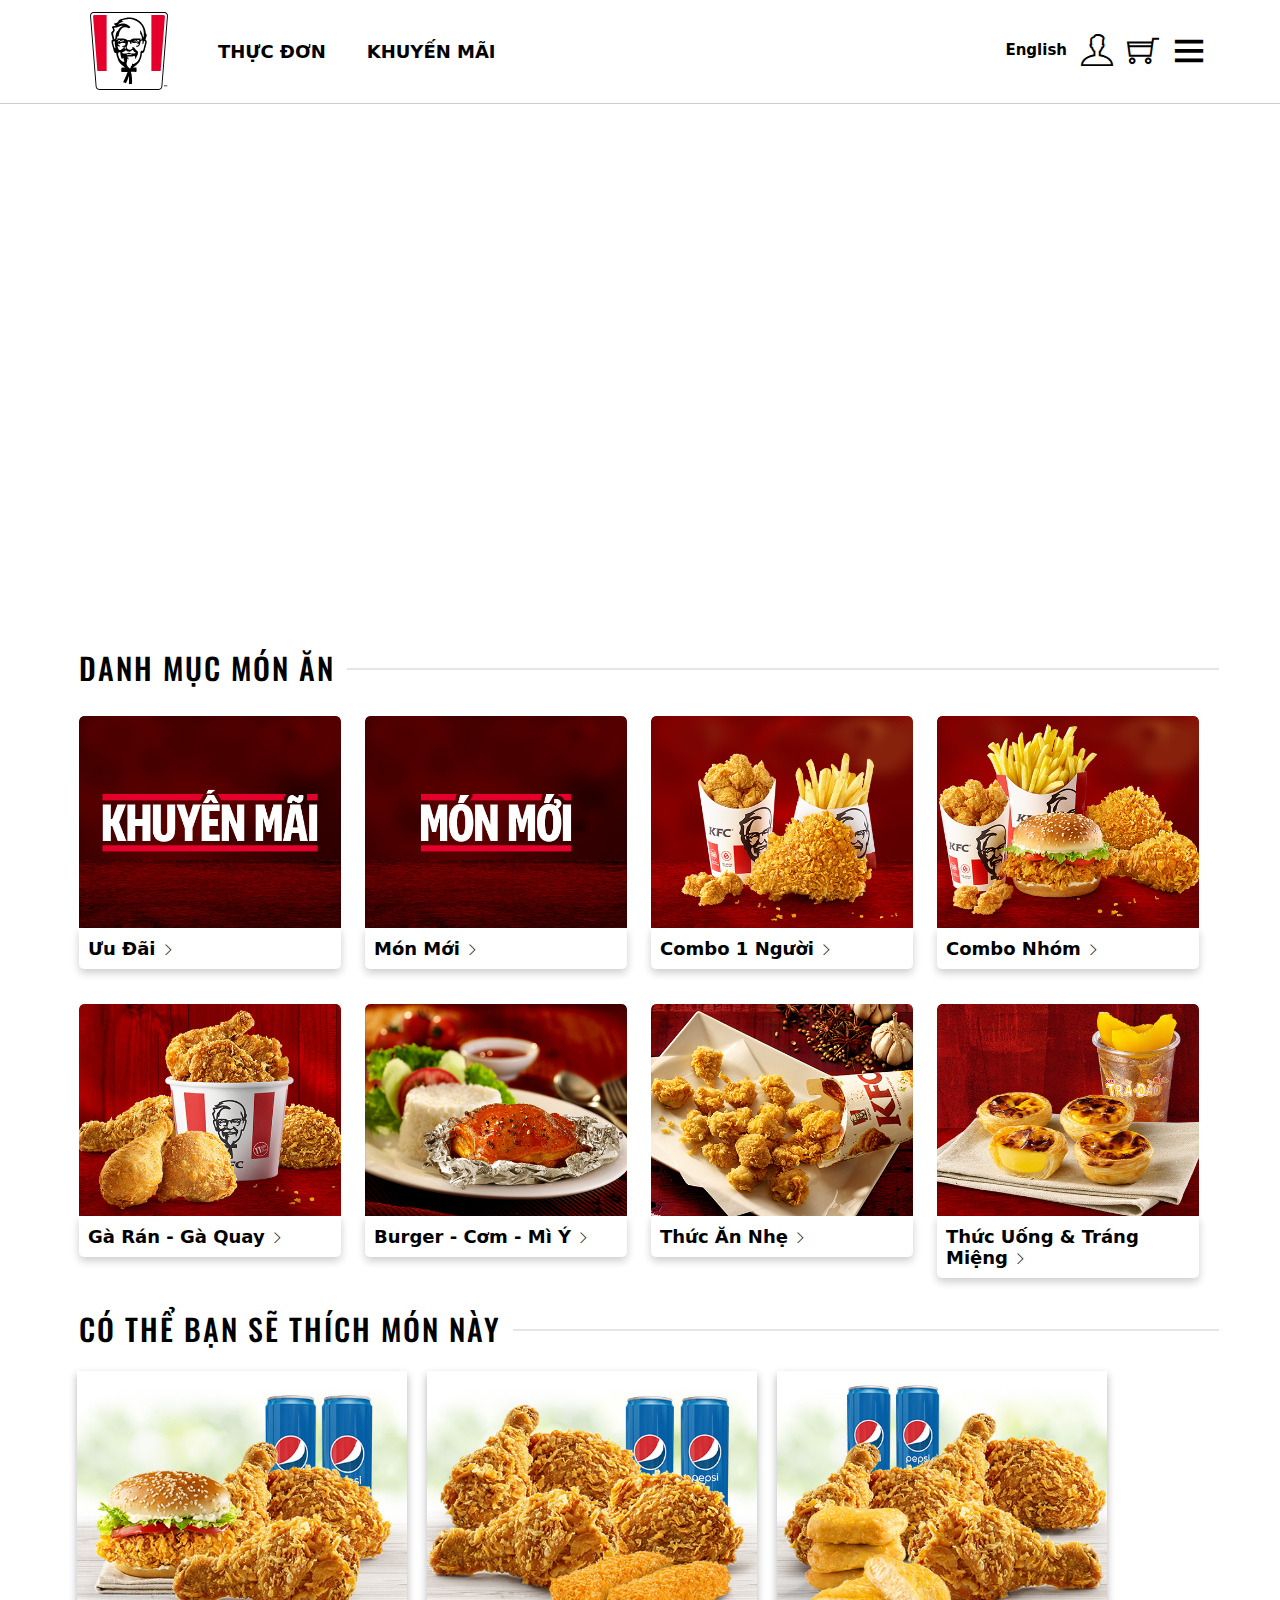
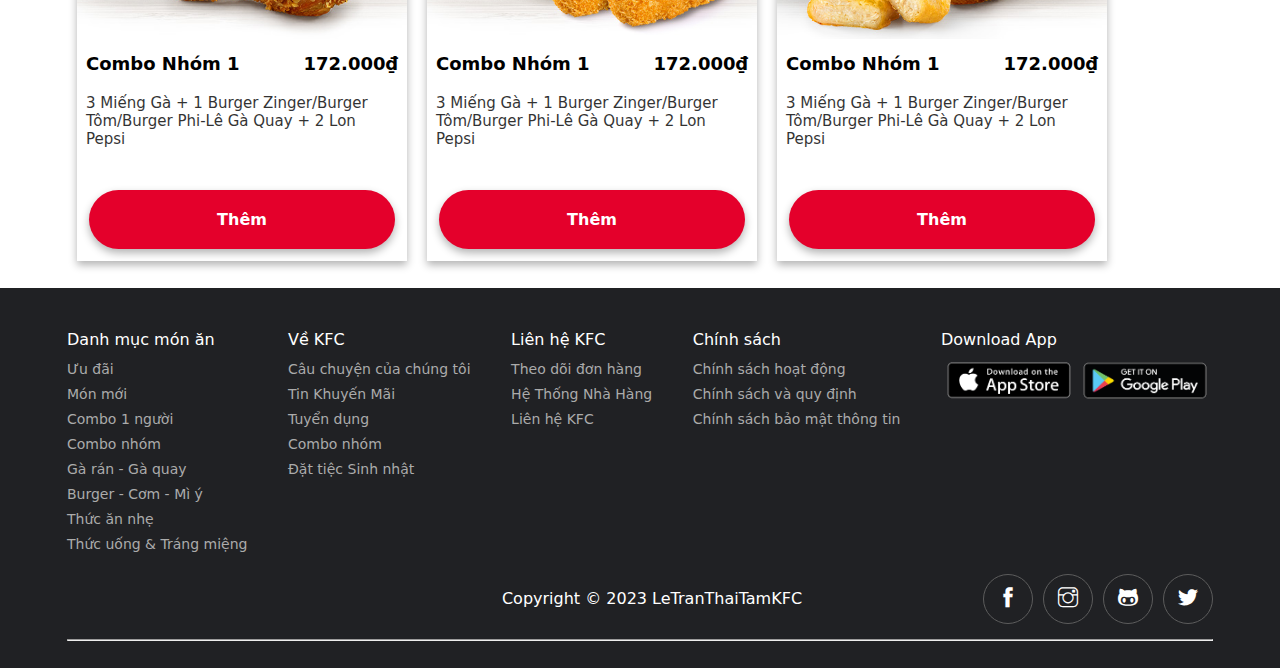
<file: index.html>
<!DOCTYPE html>
<html lang="en">
<head>
    <meta charset="UTF-8">
    <meta name="viewport" content="width=device-width, initial-scale=1.0">
    <title>KFC</title>
    <link rel="stylesheet" href="./asset/css/header.css">
    <link rel="stylesheet" href="./asset/css/logo.css">
    <link rel="stylesheet" href="./asset/css/reset.css">
    <link rel="stylesheet" href="./asset/css/slider.css">
    <link rel="stylesheet" href="./asset/css/content.css">
    <link rel="stylesheet" href="./asset/css/footer.css">
    <link rel="stylesheet" href="./asset/icon/themify-icons-font/themify-icons/themify-icons.css">
    <link rel="stylesheet" href="./dist/assets/owl.carousel.min.css">
    <link rel="stylesheet" href="./dist/assets/owl.theme.default.min.css">
    <link rel='stylesheet' href='https://cdn-uicons.flaticon.com/uicons-solid-rounded/css/uicons-solid-rounded.css'>
</head>
<body>
    <!-- HEADER -->
    <section class="section-header">
        <header id="header">
            <div class="header-nav">
                <a class="logo" href="./index.html"><img class="logo" src="./asset/image/logo/kfc-logo.svg" alt=""></a>
                <ul>
                    <li><a href="./routes/thucdon.html">Thực đơn</a></li>
                    <li><a href="#">Khuyến mãi</a></li>
                </ul>
            </div>
            <div class="header-right">
                <ul>
                    <li><a href="#">English</a></li>
                    <li><a href="#"><i class="icon icon-user ti-user"></i></a></li>
                    <li><a href="#"><i class="icon icon-cart ti-shopping-cart"></i></a></li>
                    <li><a href="#"><i class="icon icon-memu ti-menu"></i></a></li>
                </ul>
            </div>
        </header>
    </section>
    <!-- HEADER -->
    <!-- SLIDER -->
    <section id="section-slider">
        <div class="owl-carousel owl-theme">
            <div class="item slider-item">
                <img src="./asset/image/slider/buatruavuive.jpg" alt="">
            </div>
            <div class="item slider-item ">
                <img src="./asset/image/slider/Homde-phase2.jpg" alt="">
            </div>
            <div class="item slider-item">
                <img src="./asset/image/slider/gacuon.jpg" alt="">
            </div>
            <div class="item slider-item">
                <img src="./asset/image/slider/Bali.jpg" alt="">
            </div>
        </div>
    </section>
    <!-- SLIDER -->
    <!-- CONTENT -->
    <section class="container">
        <h2 class="heading_line">
            <span>
                Danh mục món ăn
            </span>
        </h2>
        <div class="content-container">
            <div class="content_item">
                <div class="outter-img">
                    <img src="./asset/image/content/index/KHUYEN MAI.jpg" alt="Khuyến mãi" class="item_img">
                </div>
                <div class="item_subline">
                    Ưu đãi <i class="ti-angle-right"></i>
                </div>
            </div>
            <div class="content_item">
                <div class="outter-img">
                    <img src="./asset/image/content/index/MON MOI.jpg" alt="Khuyến mãi" class="item_img">
                </div>
                <div class="item_subline">
                    Món mới <i class="ti-angle-right"></i>
                </div>
            </div>
            <div class="content_item">
                <div class="outter-img">
                    <img src="./asset/image/content/index/COMBO 1 NGUOI.jpg" alt="Khuyến mãi" class="item_img">
                </div>
                <div class="item_subline">
                    Combo 1 Người <i class="ti-angle-right"></i>
                </div>
            </div>
            <div class="content_item">
                <div class="outter-img">
                    <img src="./asset/image/content/index/COMBO NHOM.jpg" alt="Khuyến mãi" class="item_img">
                </div>
                <div class="item_subline">
                    Combo Nhóm <i class="ti-angle-right"></i>
                </div>
            </div>
            <div class="content_item">
                <div class="outter-img">
                    <img src="./asset/image/content/index/GA.jpg" alt="Khuyến mãi" class="item_img">
                </div>
                <div class="item_subline">
                    Gà rán - Gà Quay <i class="ti-angle-right"></i>
                </div>
            </div>
            <div class="content_item">
                <div class="outter-img">
                    <img src="./asset/image/content/index/COM.jpg" alt="Khuyến mãi" class="item_img">
                </div>
                <div class="item_subline">
                    Burger - Cơm - Mì ý <i class="ti-angle-right"></i>
                </div>
            </div>
            <div class="content_item">
                <div class="outter-img">
                    <img src="./asset/image/content/index/MON AN NHE.jpg" alt="Khuyến mãi" class="item_img">
                </div>
                <div class="item_subline">
                    Thức ăn nhẹ <i class="ti-angle-right"></i>
                </div>
            </div>
            <div class="content_item">
                <div class="outter-img">
                    <img src="./asset/image/content/index/TRANG MIENG.jpg" alt="Khuyến mãi" class="item_img">
                </div>
                <div class="item_subline">
                    Thức uống & Tráng miệng <i class="ti-angle-right"></i>
                </div>
            </div>
        </div>
        <div class="container_list">
            <h2 class="heading_line">
                <span>
                    <i class="fi fi-sr-hand-holding-heart"></i> Có thể bạn sẽ thích món này
                </span>
            </h2>
            <div class="container_content_item">
                <div class="content_item content_item_rcm">
                    <div class="outter-img outter-img_rcm">
                        <img src="./asset/image/content/index/D6.jpg" alt="Khuyến mãi" class="item_img">
                    </div>
                    <div class="item_subline item_subline_rcm no-shadow">
                        <p class="item_subline-title">
                            Combo Nhóm 1
                        </p>
                        <p class="item_subline-price">
                            172.000<span>₫</span>
                        </p>
                    </div>
                    <div class="item_subline content_item_dsct no-shadow">
                        <p class="dsct">
                            3 Miếng Gà + 1 Burger Zinger/Burger Tôm/Burger Phi-lê Gà Quay + 2 Lon Pepsi
                        </p>
                        <button class="btn_add-item">Thêm</button>
                    </div>
                </div>
                <div class="content_item content_item_rcm">
                    <div class="outter-img outter-img_rcm">
                        <img src="./asset/image/content/index/D7-new.jpg" alt="Khuyến mãi" class="item_img">
                    </div>
                    <div class="item_subline item_subline_rcm no-shadow">
                        <p class="item_subline-title">
                            Combo Nhóm 1
                        </p>
                        <p class="item_subline-price">
                            172.000<span>₫</span>
                        </p>
                    </div>
                    <div class="item_subline content_item_dsct no-shadow">
                        <p class="dsct">
                            3 Miếng Gà + 1 Burger Zinger/Burger Tôm/Burger Phi-lê Gà Quay + 2 Lon Pepsi
                        </p>
                        <button class="btn_add-item">Thêm</button>
                    </div>
                </div>
                <div class="content_item content_item_rcm">
                    <div class="outter-img outter-img_rcm">
                        <img src="./asset/image/content/index/D8-new.jpg" alt="Khuyến mãi" class="item_img">
                    </div>
                    <div class="item_subline item_subline_rcm no-shadow">
                        <p class="item_subline-title">
                            Combo Nhóm 1
                        </p>
                        <p class="item_subline-price">
                            172.000<span>₫</span>
                        </p>
                    </div>
                    <div class="item_subline content_item_dsct no-shadow">
                        <p class="dsct">
                            3 Miếng Gà + 1 Burger Zinger/Burger Tôm/Burger Phi-lê Gà Quay + 2 Lon Pepsi
                        </p>
                        <button class="btn_add-item">Thêm</button>
                    </div>
                </div>
            </div>
        </div>
    </section>
    <!-- CONTENT -->
    <!-- FOOTER -->
    <div class="background-footer">
        <section class="container">
            <footer id="footer">
                <section class="section_card-footer">
                    <div class="card_footer">
                        <div class="card-header">
                            Danh mục món ăn
                        </div>
                        <ul class="card-body">
                            <li><a href="">Ưu đãi</a></li>
                            <li><a href="">Món mới</a></li>
                            <li><a href="">Combo 1 người</a></li>
                            <li><a href="">Combo nhóm</a></li>
                            <li><a href="">Gà rán - Gà quay</a></li>
                            <li><a href="">Burger - Cơm - Mì ý</a></li>
                            <li><a href="">Thức ăn nhẹ</a></li>
                            <li><a href="">Thức uống & Tráng miệng</a></li>
                        </ul>
                    </div>
                    <div class="card_footer">
                        <div class="card-header">
                            Về KFC
                        </div>
                        <ul class="card-body">
                            <li><a href="">Câu chuyện của chúng tôi</a></li>
                            <li><a href="">Tin Khuyến Mãi</a></li>
                            <li><a href="">Tuyển dụng</a></li>
                            <li><a href="">Combo nhóm</a></li>
                            <li><a href="">Đặt tiệc Sinh nhật</a></li>
                        </ul>
                    </div>
                    <div class="card_footer">
                        <div class="card-header">
                            Liên hệ KFC
                        </div>
                        <ul class="card-body">
                            <li><a href="">Theo dõi đơn hàng</a></li>
                            <li><a href="">Hệ Thống Nhà Hàng</a></li>
                            <li><a href="">Liên hệ KFC</a></li>
                        </ul>
                    </div>
                    <div class="card_footer">
                        <div class="card-header">
                            Chính sách
                        </div>
                        <ul class="card-body">
                            <li><a href="">Chính sách hoạt động</a></li>
                            <li><a href="">Chính sách và quy định</a></li>
                            <li><a href="">Chính sách bảo mật thông tin</a></li>
                        </ul>
                    </div>
                    <div class="card_footer">
                        <div class="card-header">
                            Download App
                        </div> 
                        <div class="card-download">
                            <img src="./asset/image/content/index/pngwing.com.png" alt="">
                            <img src="./asset/image/content/index/pngwing.com (1).png" alt="">
                        </div>
                    </div>
                </section>
                <div class="social-link">
                    <p class="copyright">
                        Copyright © 2023 LeTranThaiTamKFC
                    </p>
                    <div class="social_media">
                        <div class="icon-social_media">
                            <a href="https://www.facebook.com/thaitam.letran.7/" target="_blank"><i class="ti-facebook"></i></a>
                        </div>
                        <div class="icon-social_media">
                            <a href="https://www.instagram.com/tamletranthai/" target="_blank"><i class="ti-instagram"></i></a>
                        </div>
                        <div class="icon-social_media">
                            <a href="https://github.com/Thaitam" target="_blank"><i class="ti-github"></i></a>
                        </div>
                        <div class="icon-social_media">
                            <a href=""><i class="ti-twitter-alt"></i></a>
                        </div>
                    </div>
                </div>
                <hr>
            </footer>
        </section>
    </div>
    <!-- FOOTER -->

    <script src="https://cdnjs.cloudflare.com/ajax/libs/jquery/3.7.0/jquery.min.js" integrity="sha512-3gJwYpMe3QewGELv8k/BX9vcqhryRdzRMxVfq6ngyWXwo03GFEzjsUm8Q7RZcHPHksttq7/GFoxjCVUjkjvPdw==" crossorigin="anonymous" referrerpolicy="no-referrer"></script>
    <script src="./dist/owl.carousel.min.js"></script>
    <script src="./asset/js/slider.js"></script>
</body>
</html>
</file>
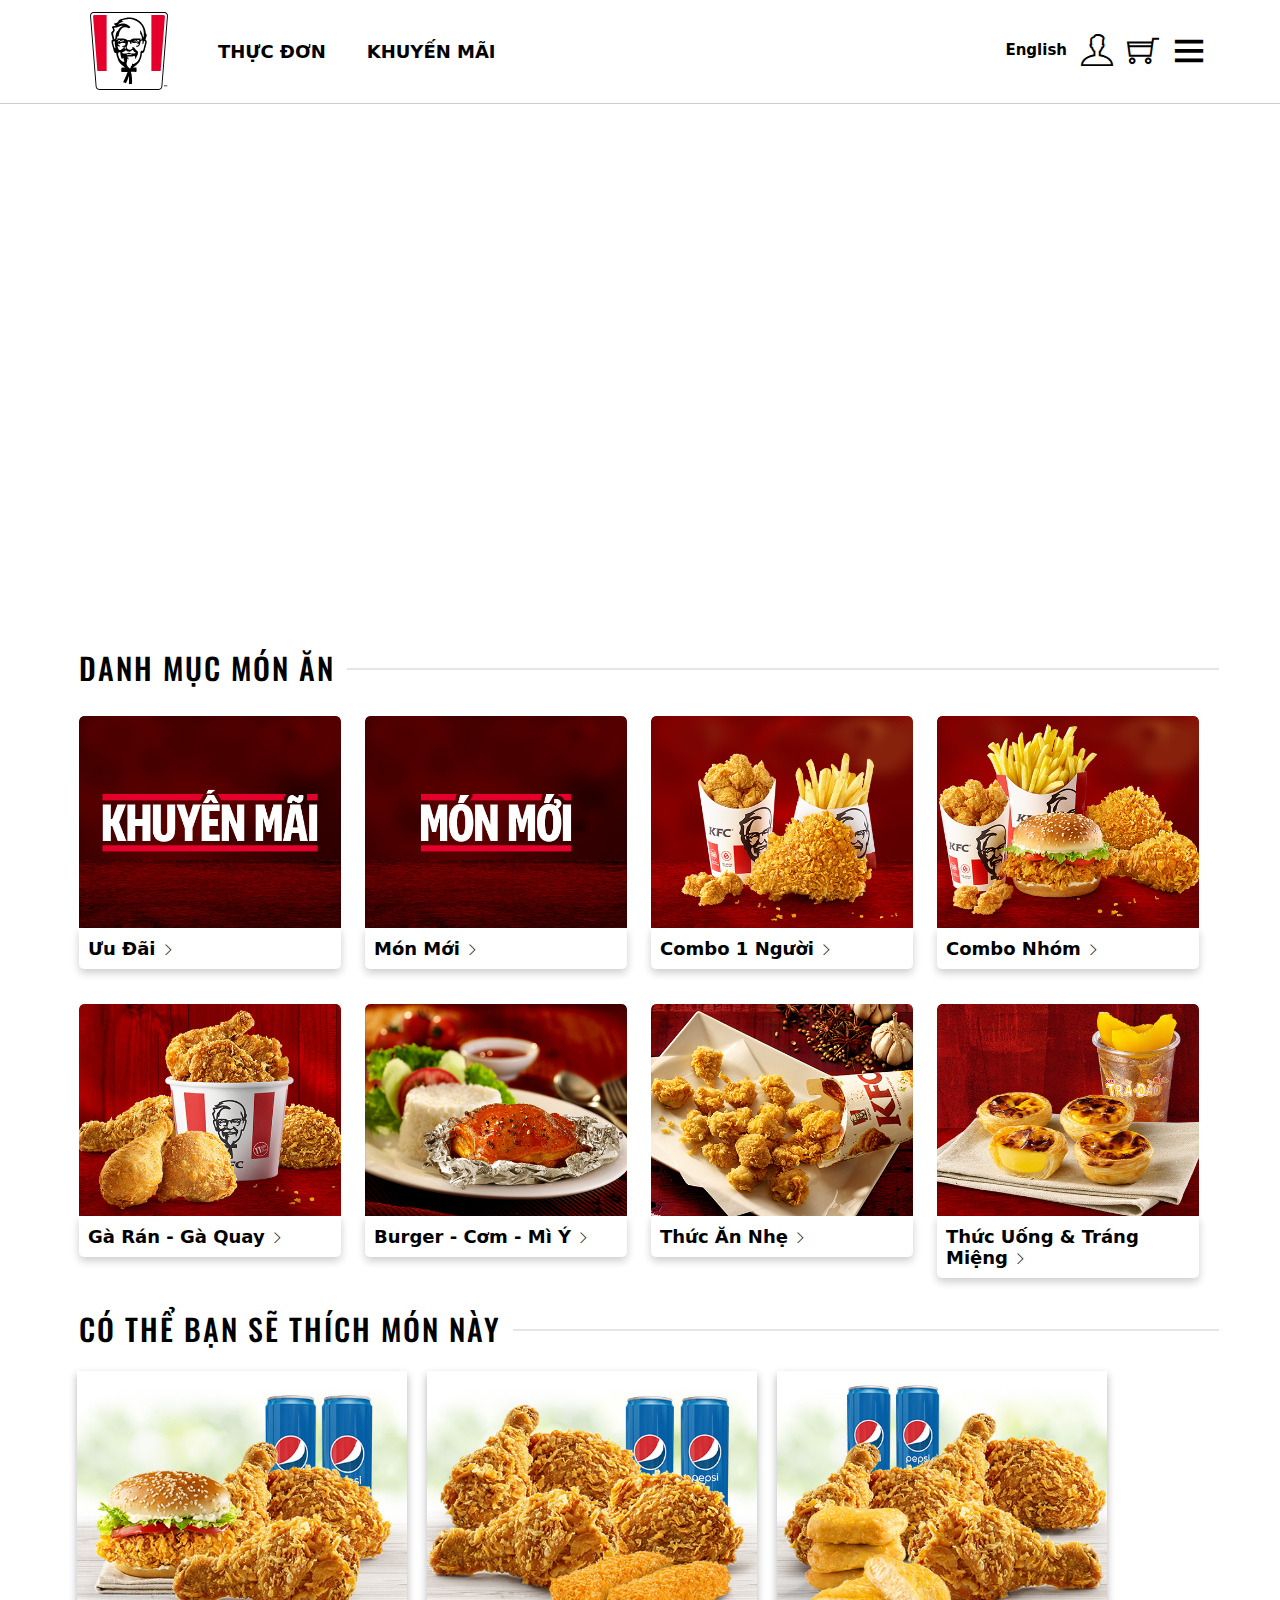
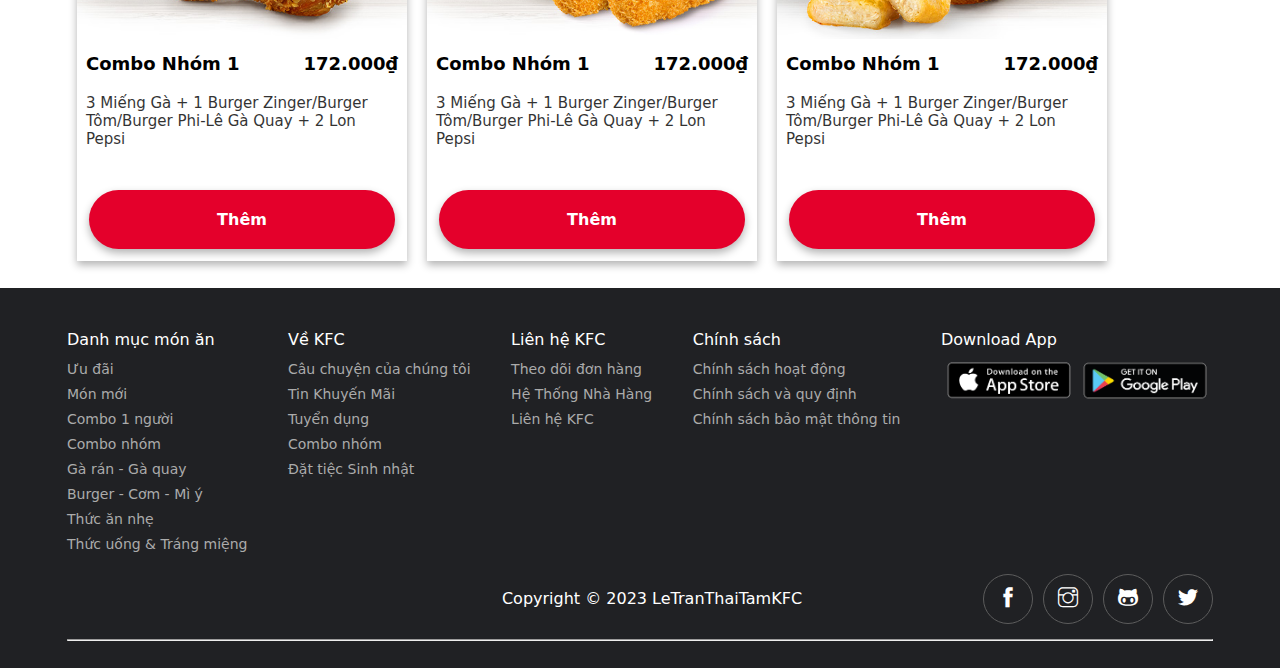
<file: template/index.html>
<!DOCTYPE html>
<html lang="en">
<head>
    <meta charset="UTF-8">
    <meta name="viewport" content="width=device-width, initial-scale=1.0">
    <title>KFC</title>
    <link rel="stylesheet" href="./asset/css/header.css">
    <link rel="stylesheet" href="./asset/css/logo.css">
    <link rel="stylesheet" href="./asset/css/reset.css">
    <link rel="stylesheet" href="./asset/css/slider.css">
    <link rel="stylesheet" href="./asset/css/content.css">
    <link rel="stylesheet" href="./asset/css/footer.css">
    <link rel="stylesheet" href="./asset/icon/themify-icons-font/themify-icons/themify-icons.css">
    <link rel="stylesheet" href="./dist/assets/owl.carousel.min.css">
    <link rel="stylesheet" href="./dist/assets/owl.theme.default.min.css">
    <link rel='stylesheet' href='https://cdn-uicons.flaticon.com/uicons-solid-rounded/css/uicons-solid-rounded.css'>
</head>
<body>
    <!-- HEADER -->
    <section class="section-header">
        <header id="header">
            <div class="header-nav">
                <a class="logo" href="./index.html"><img class="logo" src="./asset/image/logo/kfc-logo.svg" alt=""></a>
                <ul>
                    <li><a href="./routes/thucdon.html">Thực đơn</a></li>
                    <li><a href="#">Khuyến mãi</a></li>
                </ul>
            </div>
            <div class="header-right">
                <ul>
                    <li><a href="#">English</a></li>
                    <li><a href="#"><i class="icon icon-user ti-user"></i></a></li>
                    <li><a href="#"><i class="icon icon-cart ti-shopping-cart"></i></a></li>
                    <li><a href="#"><i class="icon icon-memu ti-menu"></i></a></li>
                </ul>
            </div>
        </header>
    </section>
    <!-- HEADER -->
    <!-- SLIDER -->
    <section id="section-slider">
        <div class="owl-carousel owl-theme">
            <div class="item slider-item">
                <img src="./asset/image/slider/buatruavuive.jpg" alt="">
            </div>
            <div class="item slider-item ">
                <img src="./asset/image/slider/Homde-phase2.jpg" alt="">
            </div>
            <div class="item slider-item">
                <img src="./asset/image/slider/gacuon.jpg" alt="">
            </div>
            <div class="item slider-item">
                <img src="./asset/image/slider/Bali.jpg" alt="">
            </div>
        </div>
    </section>
    <!-- SLIDER -->
    <!-- CONTENT -->
    <section class="container">
        <h2 class="heading_line">
            <span>
                Danh mục món ăn
            </span>
        </h2>
        <div class="content-container">
            <div class="content_item">
                <div class="outter-img">
                    <img src="./asset/image/content/index/KHUYEN MAI.jpg" alt="Khuyến mãi" class="item_img">
                </div>
                <div class="item_subline">
                    Ưu đãi <i class="ti-angle-right"></i>
                </div>
            </div>
            <div class="content_item">
                <div class="outter-img">
                    <img src="./asset/image/content/index/MON MOI.jpg" alt="Khuyến mãi" class="item_img">
                </div>
                <div class="item_subline">
                    Món mới <i class="ti-angle-right"></i>
                </div>
            </div>
            <div class="content_item">
                <div class="outter-img">
                    <img src="./asset/image/content/index/COMBO 1 NGUOI.jpg" alt="Khuyến mãi" class="item_img">
                </div>
                <div class="item_subline">
                    Combo 1 Người <i class="ti-angle-right"></i>
                </div>
            </div>
            <div class="content_item">
                <div class="outter-img">
                    <img src="./asset/image/content/index/COMBO NHOM.jpg" alt="Khuyến mãi" class="item_img">
                </div>
                <div class="item_subline">
                    Combo Nhóm <i class="ti-angle-right"></i>
                </div>
            </div>
            <div class="content_item">
                <div class="outter-img">
                    <img src="./asset/image/content/index/GA.jpg" alt="Khuyến mãi" class="item_img">
                </div>
                <div class="item_subline">
                    Gà rán - Gà Quay <i class="ti-angle-right"></i>
                </div>
            </div>
            <div class="content_item">
                <div class="outter-img">
                    <img src="./asset/image/content/index/COM.jpg" alt="Khuyến mãi" class="item_img">
                </div>
                <div class="item_subline">
                    Burger - Cơm - Mì ý <i class="ti-angle-right"></i>
                </div>
            </div>
            <div class="content_item">
                <div class="outter-img">
                    <img src="./asset/image/content/index/MON AN NHE.jpg" alt="Khuyến mãi" class="item_img">
                </div>
                <div class="item_subline">
                    Thức ăn nhẹ <i class="ti-angle-right"></i>
                </div>
            </div>
            <div class="content_item">
                <div class="outter-img">
                    <img src="./asset/image/content/index/TRANG MIENG.jpg" alt="Khuyến mãi" class="item_img">
                </div>
                <div class="item_subline">
                    Thức uống & Tráng miệng <i class="ti-angle-right"></i>
                </div>
            </div>
        </div>
        <div class="container_list">
            <h2 class="heading_line">
                <span>
                    <i class="fi fi-sr-hand-holding-heart"></i> Có thể bạn sẽ thích món này
                </span>
            </h2>
            <div class="container_content_item">
                <div class="content_item content_item_rcm">
                    <div class="outter-img outter-img_rcm">
                        <img src="./asset/image/content/index/D6.jpg" alt="Khuyến mãi" class="item_img">
                    </div>
                    <div class="item_subline item_subline_rcm no-shadow">
                        <p class="item_subline-title">
                            Combo Nhóm 1
                        </p>
                        <p class="item_subline-price">
                            172.000<span>₫</span>
                        </p>
                    </div>
                    <div class="item_subline content_item_dsct no-shadow">
                        <p class="dsct">
                            3 Miếng Gà + 1 Burger Zinger/Burger Tôm/Burger Phi-lê Gà Quay + 2 Lon Pepsi
                        </p>
                        <button class="btn_add-item">Thêm</button>
                    </div>
                </div>
                <div class="content_item content_item_rcm">
                    <div class="outter-img outter-img_rcm">
                        <img src="./asset/image/content/index/D7-new.jpg" alt="Khuyến mãi" class="item_img">
                    </div>
                    <div class="item_subline item_subline_rcm no-shadow">
                        <p class="item_subline-title">
                            Combo Nhóm 1
                        </p>
                        <p class="item_subline-price">
                            172.000<span>₫</span>
                        </p>
                    </div>
                    <div class="item_subline content_item_dsct no-shadow">
                        <p class="dsct">
                            3 Miếng Gà + 1 Burger Zinger/Burger Tôm/Burger Phi-lê Gà Quay + 2 Lon Pepsi
                        </p>
                        <button class="btn_add-item">Thêm</button>
                    </div>
                </div>
                <div class="content_item content_item_rcm">
                    <div class="outter-img outter-img_rcm">
                        <img src="./asset/image/content/index/D8-new.jpg" alt="Khuyến mãi" class="item_img">
                    </div>
                    <div class="item_subline item_subline_rcm no-shadow">
                        <p class="item_subline-title">
                            Combo Nhóm 1
                        </p>
                        <p class="item_subline-price">
                            172.000<span>₫</span>
                        </p>
                    </div>
                    <div class="item_subline content_item_dsct no-shadow">
                        <p class="dsct">
                            3 Miếng Gà + 1 Burger Zinger/Burger Tôm/Burger Phi-lê Gà Quay + 2 Lon Pepsi
                        </p>
                        <button class="btn_add-item">Thêm</button>
                    </div>
                </div>
            </div>
        </div>
    </section>
    <!-- CONTENT -->
    <!-- FOOTER -->
    <div class="background-footer">
        <section class="container container-footer">
            <footer id="footer">
                <section class="section_card-footer">
                    <div class="card_footer">
                        <div class="card-header">
                            Danh mục món ăn
                        </div>
                        <ul class="card-body">
                            <li><a href="">Ưu đãi</a></li>
                            <li><a href="">Món mới</a></li>
                            <li><a href="">Combo 1 người</a></li>
                            <li><a href="">Combo nhóm</a></li>
                            <li><a href="">Gà rán - Gà quay</a></li>
                            <li><a href="">Burger - Cơm - Mì ý</a></li>
                            <li><a href="">Thức ăn nhẹ</a></li>
                            <li><a href="">Thức uống & Tráng miệng</a></li>
                        </ul>
                    </div>
                    <div class="card_footer">
                        <div class="card-header">
                            Về KFC
                        </div>
                        <ul class="card-body">
                            <li><a href="">Câu chuyện của chúng tôi</a></li>
                            <li><a href="">Tin Khuyến Mãi</a></li>
                            <li><a href="">Tuyển dụng</a></li>
                            <li><a href="">Combo nhóm</a></li>
                            <li><a href="">Đặt tiệc Sinh nhật</a></li>
                        </ul>
                    </div>
                    <div class="card_footer">
                        <div class="card-header">
                            Liên hệ KFC
                        </div>
                        <ul class="card-body">
                            <li><a href="">Theo dõi đơn hàng</a></li>
                            <li><a href="">Hệ Thống Nhà Hàng</a></li>
                            <li><a href="">Liên hệ KFC</a></li>
                        </ul>
                    </div>
                    <div class="card_footer">
                        <div class="card-header">
                            Chính sách
                        </div>
                        <ul class="card-body">
                            <li><a href="">Chính sách hoạt động</a></li>
                            <li><a href="">Chính sách và quy định</a></li>
                            <li><a href="">Chính sách bảo mật thông tin</a></li>
                        </ul>
                    </div>
                    <div class="card_footer">
                        <div class="card-header">
                            Download App
                        </div> 
                        <div class="card-download">
                            <img src="./asset/image/content/index/pngwing.com.png" alt="">
                            <img src="./asset/image/content/index/pngwing.com (1).png" alt="">
                        </div>
                    </div>
                </section>
                <div class="social-link">
                    <p class="copyright">
                        Copyright © 2023 LeTranThaiTamKFC
                    </p>
                    <div class="social_media">
                        <div class="icon-social_media">
                            <a href="https://www.facebook.com/thaitam.letran.7/" target="_blank"><i class="ti-facebook"></i></a>
                        </div>
                        <div class="icon-social_media">
                            <a href="https://www.instagram.com/tamletranthai/" target="_blank"><i class="ti-instagram"></i></a>
                        </div>
                        <div class="icon-social_media">
                            <a href="https://github.com/Thaitam" target="_blank"><i class="ti-github"></i></a>
                        </div>
                        <div class="icon-social_media">
                            <a href=""><i class="ti-twitter-alt"></i></a>
                        </div>
                    </div>
                </div>
                <hr>
            </footer>
        </section>
    </div>
    <!-- FOOTER -->

    <script src="https://cdnjs.cloudflare.com/ajax/libs/jquery/3.7.0/jquery.min.js" integrity="sha512-3gJwYpMe3QewGELv8k/BX9vcqhryRdzRMxVfq6ngyWXwo03GFEzjsUm8Q7RZcHPHksttq7/GFoxjCVUjkjvPdw==" crossorigin="anonymous" referrerpolicy="no-referrer"></script>
    <script src="./dist/owl.carousel.min.js"></script>
    <script src="./asset/js/slider.js"></script>
</body>
</html>
</file>
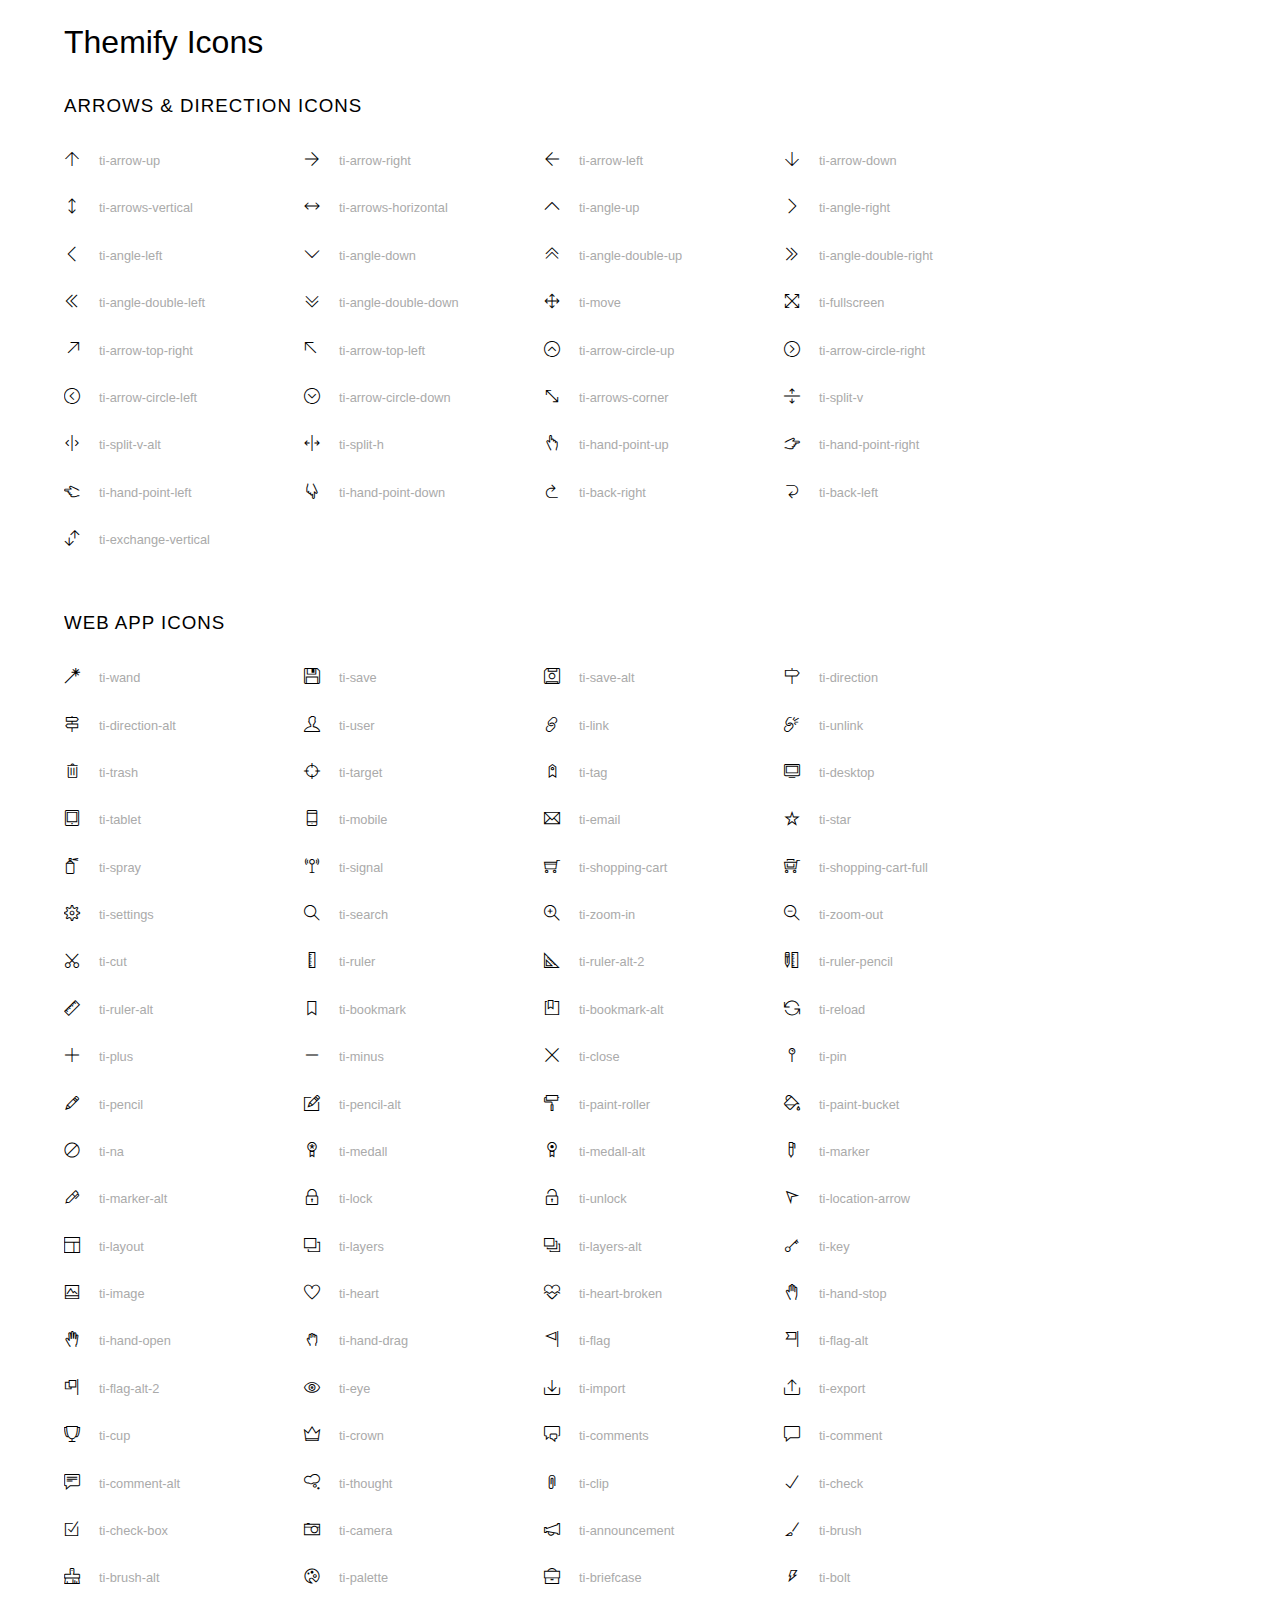
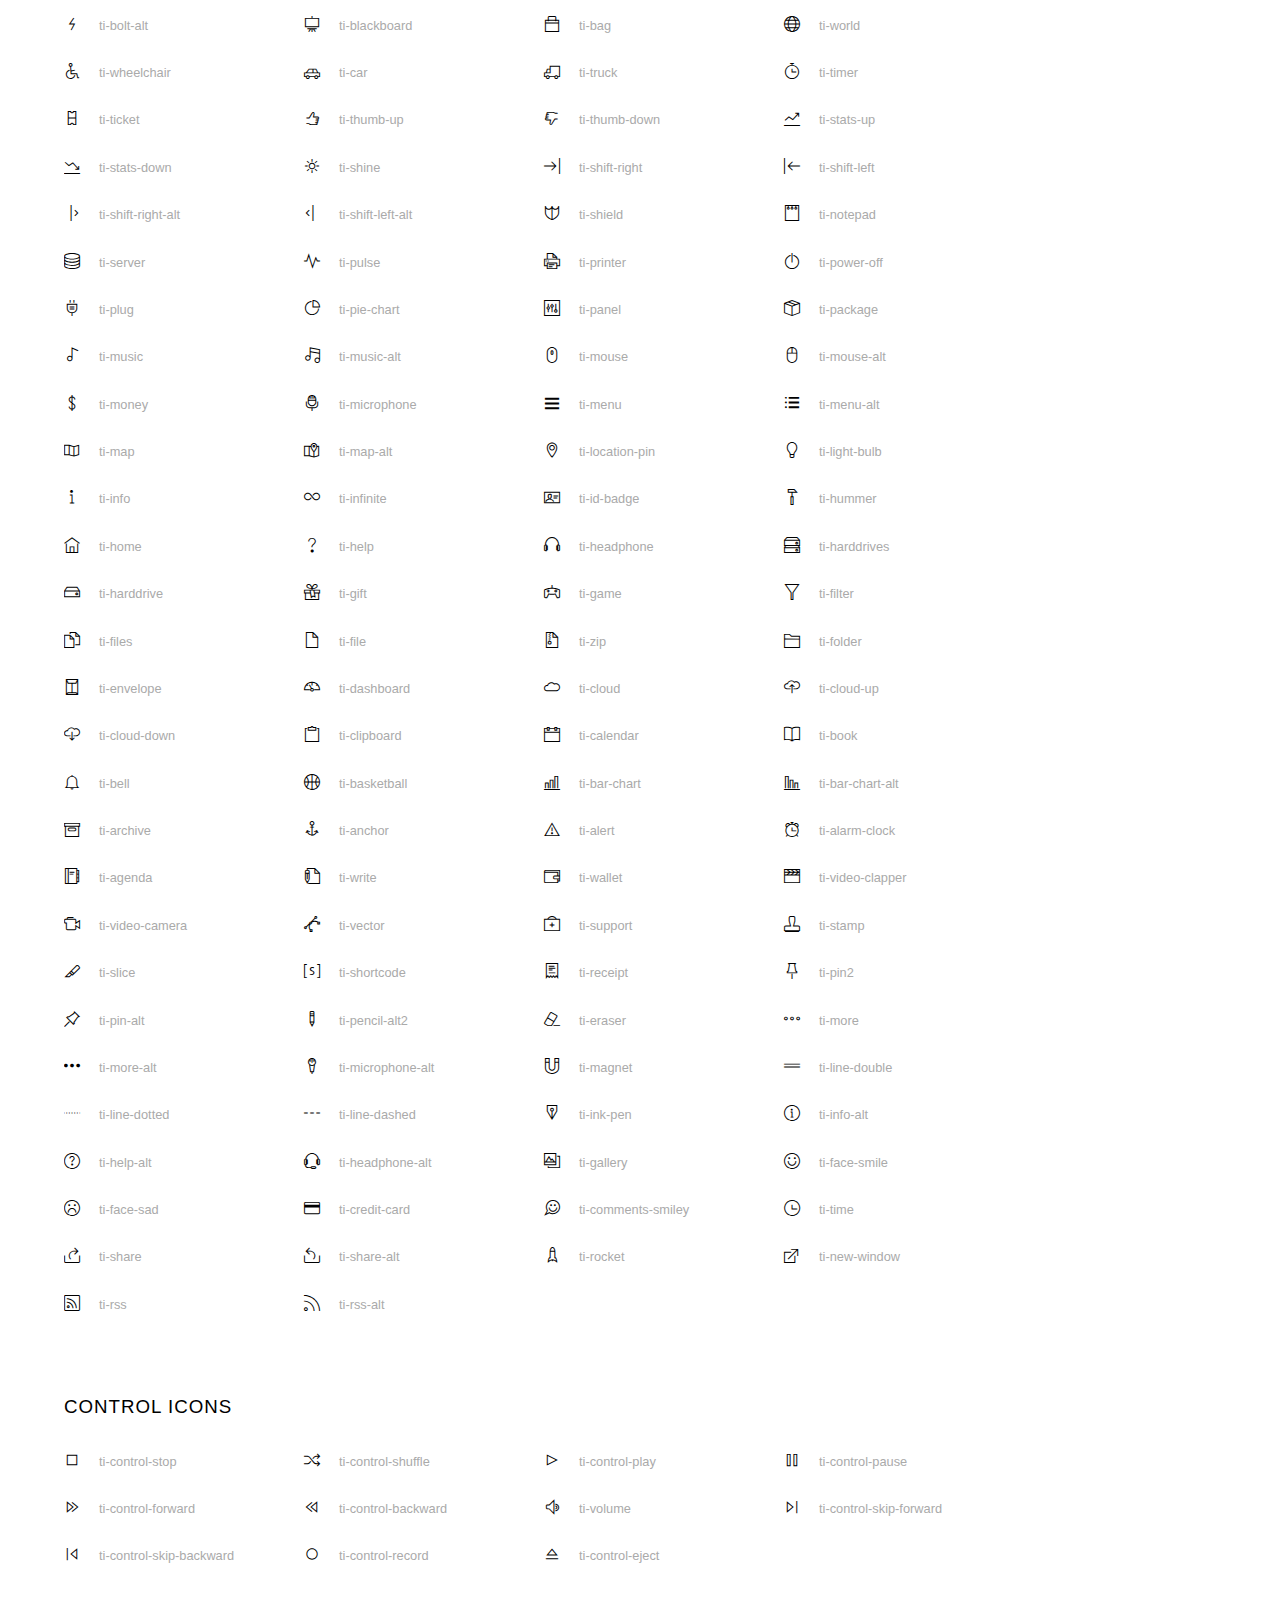
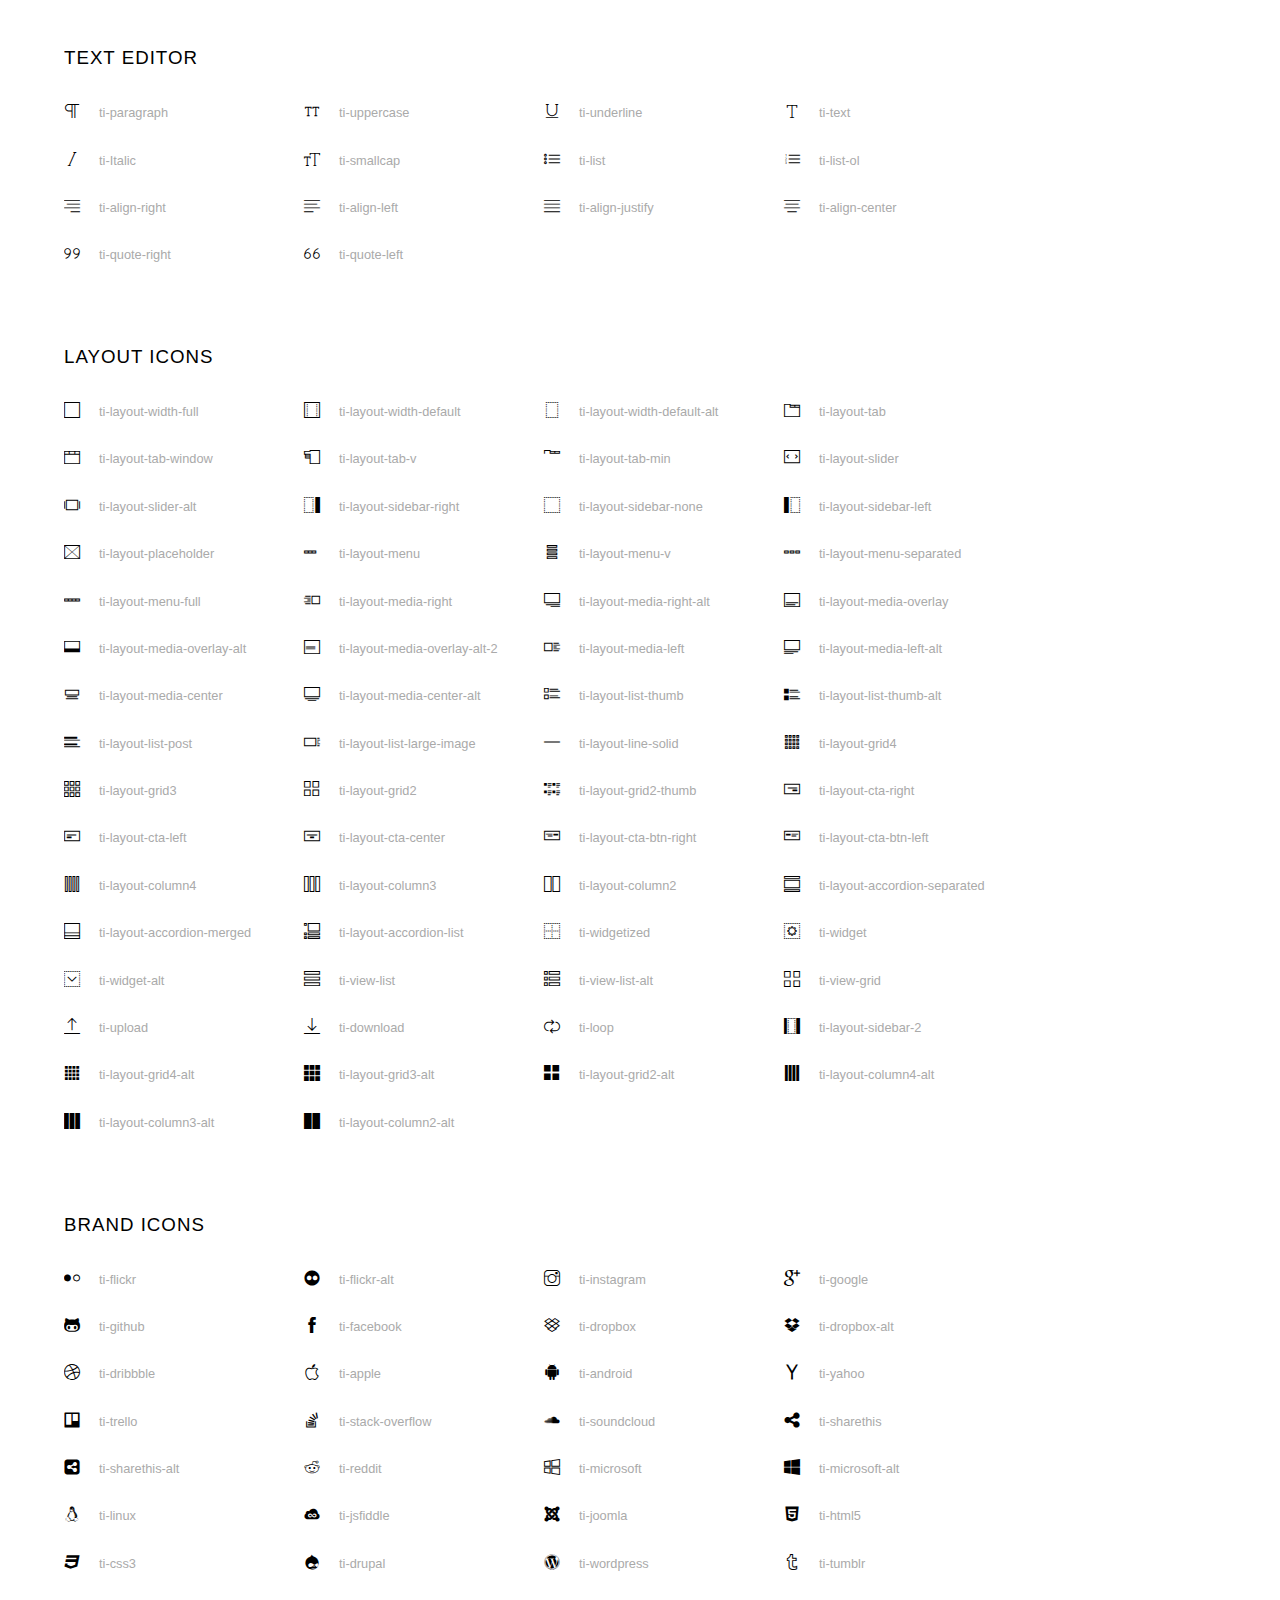
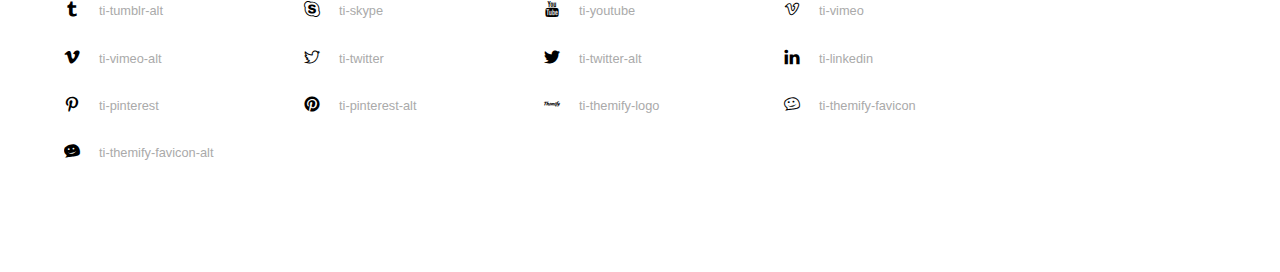
<file: asset/icon/themify-icons-font/themify-icons/index.html>
<!doctype html>
<html>
<head>
	<meta charset="utf-8">
	<title>Themify Icon Font</title>
	<meta name="viewport" content="width=device-width">
	<link rel="stylesheet" href="demo-files/demo.css">
	<link rel="stylesheet" href="themify-icons.css">
	<!--[if lt IE 8]><!-->
	<link rel="stylesheet" href="ie7/ie7.css">
	<!--<![endif]-->
</head>
<body>
	<h1>Themify Icons</h1>

	<div class="icon-section">

		<div class="icon-section">
			<h3>Arrows &amp; Direction Icons </h3>

			<div class="icon-container">
				<span class="ti-arrow-up"></span><span class="icon-name"> ti-arrow-up</span>
			</div>
			<div class="icon-container">
				<span class="ti-arrow-right"></span><span class="icon-name"> ti-arrow-right</span>
			</div>
			<div class="icon-container">
				<span class="ti-arrow-left"></span><span class="icon-name"> ti-arrow-left</span>
			</div>
			<div class="icon-container">
				<span class="ti-arrow-down"></span><span class="icon-name"> ti-arrow-down</span>
			</div>
			<div class="icon-container">
				<span class="ti-arrows-vertical"></span><span class="icon-name"> ti-arrows-vertical</span>
			</div>
			<div class="icon-container">
				<span class="ti-arrows-horizontal"></span><span class="icon-name"> ti-arrows-horizontal</span>
			</div>
			<div class="icon-container">
				<span class="ti-angle-up"></span><span class="icon-name"> ti-angle-up</span>
			</div>
			<div class="icon-container">
				<span class="ti-angle-right"></span><span class="icon-name"> ti-angle-right</span>
			</div>
			<div class="icon-container">
				<span class="ti-angle-left"></span><span class="icon-name"> ti-angle-left</span>
			</div>
			<div class="icon-container">
				<span class="ti-angle-down"></span><span class="icon-name"> ti-angle-down</span>
			</div>	
			<div class="icon-container">
				<span class="ti-angle-double-up"></span><span class="icon-name"> ti-angle-double-up</span>
			</div>
			<div class="icon-container">
				<span class="ti-angle-double-right"></span><span class="icon-name"> ti-angle-double-right</span>
			</div>
			<div class="icon-container">
				<span class="ti-angle-double-left"></span><span class="icon-name"> ti-angle-double-left</span>
			</div>
			<div class="icon-container">
				<span class="ti-angle-double-down"></span><span class="icon-name"> ti-angle-double-down</span>
			</div>					
			<div class="icon-container">
				<span class="ti-move"></span><span class="icon-name"> ti-move</span>
			</div>
			<div class="icon-container">
				<span class="ti-fullscreen"></span><span class="icon-name"> ti-fullscreen</span>
			</div>
			<div class="icon-container">
				<span class="ti-arrow-top-right"></span><span class="icon-name"> ti-arrow-top-right</span>
			</div>
			<div class="icon-container">
				<span class="ti-arrow-top-left"></span><span class="icon-name"> ti-arrow-top-left</span>
			</div>
			<div class="icon-container">
				<span class="ti-arrow-circle-up"></span><span class="icon-name"> ti-arrow-circle-up</span>
			</div>
			<div class="icon-container">
				<span class="ti-arrow-circle-right"></span><span class="icon-name"> ti-arrow-circle-right</span>
			</div>
			<div class="icon-container">
				<span class="ti-arrow-circle-left"></span><span class="icon-name"> ti-arrow-circle-left</span>
			</div>
			<div class="icon-container">
				<span class="ti-arrow-circle-down"></span><span class="icon-name"> ti-arrow-circle-down</span>
			</div>
			<div class="icon-container">
				<span class="ti-arrows-corner"></span><span class="icon-name"> ti-arrows-corner</span>
			</div>
			<div class="icon-container">
				<span class="ti-split-v"></span><span class="icon-name"> ti-split-v</span>
			</div>

			<div class="icon-container">
				<span class="ti-split-v-alt"></span><span class="icon-name"> ti-split-v-alt</span>
			</div>
			<div class="icon-container">
				<span class="ti-split-h"></span><span class="icon-name"> ti-split-h</span>
			</div>
			<div class="icon-container">
				<span class="ti-hand-point-up"></span><span class="icon-name"> ti-hand-point-up</span>
			</div>
			<div class="icon-container">
				<span class="ti-hand-point-right"></span><span class="icon-name"> ti-hand-point-right</span>
			</div>
			<div class="icon-container">
				<span class="ti-hand-point-left"></span><span class="icon-name"> ti-hand-point-left</span>
			</div>
			<div class="icon-container">
				<span class="ti-hand-point-down"></span><span class="icon-name"> ti-hand-point-down</span>
			</div>
			<div class="icon-container">
				<span class="ti-back-right"></span><span class="icon-name"> ti-back-right</span>
			</div>
			<div class="icon-container">
				<span class="ti-back-left"></span><span class="icon-name"> ti-back-left</span>
			</div>
			<div class="icon-container">
				<span class="ti-exchange-vertical"></span><span class="icon-name"> ti-exchange-vertical</span>
			</div>

		</div> <!-- Arrows Icons -->



		<h3>Web App Icons</h3>
		
		<div class="icon-section">

			<div class="icon-container">
				<span class="ti-wand"></span><span class="icon-name"> ti-wand</span>
			</div>
			<div class="icon-container">
				<span class="ti-save"></span><span class="icon-name"> ti-save</span>
			</div>
			<div class="icon-container">
				<span class="ti-save-alt"></span><span class="icon-name"> ti-save-alt</span>
			</div>

			<div class="icon-container">
				<span class="ti-direction"></span><span class="icon-name"> ti-direction</span>
			</div>
			<div class="icon-container">
				<span class="ti-direction-alt"></span><span class="icon-name"> ti-direction-alt</span>
			</div>
			<div class="icon-container">
				<span class="ti-user"></span><span class="icon-name"> ti-user</span>
			</div>
			<div class="icon-container">
				<span class="ti-link"></span><span class="icon-name"> ti-link</span>
			</div>
			<div class="icon-container">
				<span class="ti-unlink"></span><span class="icon-name"> ti-unlink</span>
			</div>
			<div class="icon-container">
				<span class="ti-trash"></span><span class="icon-name"> ti-trash</span>
			</div>
			<div class="icon-container">
				<span class="ti-target"></span><span class="icon-name"> ti-target</span>
			</div>
			<div class="icon-container">
				<span class="ti-tag"></span><span class="icon-name"> ti-tag</span>
			</div>
			<div class="icon-container">
				<span class="ti-desktop"></span><span class="icon-name"> ti-desktop</span>
			</div>
			<div class="icon-container">
				<span class="ti-tablet"></span><span class="icon-name"> ti-tablet</span>
			</div>
			<div class="icon-container">
				<span class="ti-mobile"></span><span class="icon-name"> ti-mobile</span>
			</div>
			<div class="icon-container">
				<span class="ti-email"></span><span class="icon-name"> ti-email</span>
			</div>	
			<div class="icon-container">
				<span class="ti-star"></span><span class="icon-name"> ti-star</span>
			</div>
			<div class="icon-container">
				<span class="ti-spray"></span><span class="icon-name"> ti-spray</span>
			</div>
			<div class="icon-container">
				<span class="ti-signal"></span><span class="icon-name"> ti-signal</span>
			</div>
			<div class="icon-container">
				<span class="ti-shopping-cart"></span><span class="icon-name"> ti-shopping-cart</span>
			</div>
			<div class="icon-container">
				<span class="ti-shopping-cart-full"></span><span class="icon-name"> ti-shopping-cart-full</span>
			</div>
			<div class="icon-container">
				<span class="ti-settings"></span><span class="icon-name"> ti-settings</span>
			</div>
			<div class="icon-container">
				<span class="ti-search"></span><span class="icon-name"> ti-search</span>
			</div>
			<div class="icon-container">
				<span class="ti-zoom-in"></span><span class="icon-name"> ti-zoom-in</span>
			</div>
			<div class="icon-container">
				<span class="ti-zoom-out"></span><span class="icon-name"> ti-zoom-out</span>
			</div>
			<div class="icon-container">
				<span class="ti-cut"></span><span class="icon-name"> ti-cut</span>
			</div>
			<div class="icon-container">
				<span class="ti-ruler"></span><span class="icon-name"> ti-ruler</span>
			</div>
			<div class="icon-container">
				<span class="ti-ruler-alt-2"></span><span class="icon-name"> ti-ruler-alt-2</span>
			</div>			
			<div class="icon-container">
				<span class="ti-ruler-pencil"></span><span class="icon-name"> ti-ruler-pencil</span>
			</div>
			<div class="icon-container">
				<span class="ti-ruler-alt"></span><span class="icon-name"> ti-ruler-alt</span>
			</div>
			<div class="icon-container">
				<span class="ti-bookmark"></span><span class="icon-name"> ti-bookmark</span>
			</div>
			<div class="icon-container">
				<span class="ti-bookmark-alt"></span><span class="icon-name"> ti-bookmark-alt</span>
			</div>
			<div class="icon-container">
				<span class="ti-reload"></span><span class="icon-name"> ti-reload</span>
			</div>
			<div class="icon-container">
				<span class="ti-plus"></span><span class="icon-name"> ti-plus</span>
			</div>
			<div class="icon-container">
				<span class="ti-minus"></span><span class="icon-name"> ti-minus</span>
			</div>
			<div class="icon-container">
				<span class="ti-close"></span><span class="icon-name"> ti-close</span>
			</div>			
			<div class="icon-container">
				<span class="ti-pin"></span><span class="icon-name"> ti-pin</span>
			</div>
			<div class="icon-container">
				<span class="ti-pencil"></span><span class="icon-name"> ti-pencil</span>
			</div>
					
		  	<div class="icon-container">
				<span class="ti-pencil-alt"></span><span class="icon-name"> ti-pencil-alt</span>
			</div>
			<div class="icon-container">
				<span class="ti-paint-roller"></span><span class="icon-name"> ti-paint-roller</span>
			</div>
			<div class="icon-container">
				<span class="ti-paint-bucket"></span><span class="icon-name"> ti-paint-bucket</span>
			</div>
			<div class="icon-container">
				<span class="ti-na"></span><span class="icon-name"> ti-na</span>
			</div>
			<div class="icon-container">
				<span class="ti-medall"></span><span class="icon-name"> ti-medall</span>
			</div>
			<div class="icon-container">
				<span class="ti-medall-alt"></span><span class="icon-name"> ti-medall-alt</span>
			</div>
			<div class="icon-container">
				<span class="ti-marker"></span><span class="icon-name"> ti-marker</span>
			</div>
			<div class="icon-container">
				<span class="ti-marker-alt"></span><span class="icon-name"> ti-marker-alt</span>
			</div>

			<div class="icon-container">
				<span class="ti-lock"></span><span class="icon-name"> ti-lock</span>
			</div>
			<div class="icon-container">
				<span class="ti-unlock"></span><span class="icon-name"> ti-unlock</span>
			</div>
			<div class="icon-container">
				<span class="ti-location-arrow"></span><span class="icon-name"> ti-location-arrow</span>
			</div>
			<div class="icon-container">
				<span class="ti-layout"></span><span class="icon-name"> ti-layout</span>
			</div>
			<div class="icon-container">
				<span class="ti-layers"></span><span class="icon-name"> ti-layers</span>
			</div>
			<div class="icon-container">
				<span class="ti-layers-alt"></span><span class="icon-name"> ti-layers-alt</span>
			</div>
			<div class="icon-container">
				<span class="ti-key"></span><span class="icon-name"> ti-key</span>
			</div>
			<div class="icon-container">
				<span class="ti-image"></span><span class="icon-name"> ti-image</span>
			</div>
			<div class="icon-container">
				<span class="ti-heart"></span><span class="icon-name"> ti-heart</span>
			</div>
			<div class="icon-container">
				<span class="ti-heart-broken"></span><span class="icon-name"> ti-heart-broken</span>
			</div>
			<div class="icon-container">
				<span class="ti-hand-stop"></span><span class="icon-name"> ti-hand-stop</span>
			</div>
			<div class="icon-container">
				<span class="ti-hand-open"></span><span class="icon-name"> ti-hand-open</span>
			</div>
			<div class="icon-container">
				<span class="ti-hand-drag"></span><span class="icon-name"> ti-hand-drag</span>
			</div>
			<div class="icon-container">
				<span class="ti-flag"></span><span class="icon-name"> ti-flag</span>
			</div>
			<div class="icon-container">
				<span class="ti-flag-alt"></span><span class="icon-name"> ti-flag-alt</span>
			</div>
			<div class="icon-container">
				<span class="ti-flag-alt-2"></span><span class="icon-name"> ti-flag-alt-2</span>
			</div>
			<div class="icon-container">
				<span class="ti-eye"></span><span class="icon-name"> ti-eye</span>
			</div>
			<div class="icon-container">
				<span class="ti-import"></span><span class="icon-name"> ti-import</span>
			</div>			
			<div class="icon-container">
				<span class="ti-export"></span><span class="icon-name"> ti-export</span>
			</div>
			<div class="icon-container">
				<span class="ti-cup"></span><span class="icon-name"> ti-cup</span>
			</div>
			<div class="icon-container">
				<span class="ti-crown"></span><span class="icon-name"> ti-crown</span>
			</div>
			<div class="icon-container">
				<span class="ti-comments"></span><span class="icon-name"> ti-comments</span>
			</div>
			<div class="icon-container">
				<span class="ti-comment"></span><span class="icon-name"> ti-comment</span>
			</div>
			<div class="icon-container">
				<span class="ti-comment-alt"></span><span class="icon-name"> ti-comment-alt</span>
			</div>
			<div class="icon-container">
				<span class="ti-thought"></span><span class="icon-name"> ti-thought</span>
			</div>			
			<div class="icon-container">
				<span class="ti-clip"></span><span class="icon-name"> ti-clip</span>
			</div>

			<div class="icon-container">
				<span class="ti-check"></span><span class="icon-name"> ti-check</span>
			</div>
			<div class="icon-container">
				<span class="ti-check-box"></span><span class="icon-name"> ti-check-box</span>
			</div>
			<div class="icon-container">
				<span class="ti-camera"></span><span class="icon-name"> ti-camera</span>
			</div>
			<div class="icon-container">
				<span class="ti-announcement"></span><span class="icon-name"> ti-announcement</span>
			</div>
			<div class="icon-container">
				<span class="ti-brush"></span><span class="icon-name"> ti-brush</span>
			</div>
			<div class="icon-container">
				<span class="ti-brush-alt"></span><span class="icon-name"> ti-brush-alt</span>
			</div>
			<div class="icon-container">
				<span class="ti-palette"></span><span class="icon-name"> ti-palette</span>
			</div>			
			<div class="icon-container">
				<span class="ti-briefcase"></span><span class="icon-name"> ti-briefcase</span>
			</div>
			<div class="icon-container">
				<span class="ti-bolt"></span><span class="icon-name"> ti-bolt</span>
			</div>
			<div class="icon-container">
				<span class="ti-bolt-alt"></span><span class="icon-name"> ti-bolt-alt</span>
			</div>
			<div class="icon-container">
				<span class="ti-blackboard"></span><span class="icon-name"> ti-blackboard</span>
			</div>
			<div class="icon-container">
				<span class="ti-bag"></span><span class="icon-name"> ti-bag</span>
			</div>
			<div class="icon-container">
				<span class="ti-world"></span><span class="icon-name"> ti-world</span>
			</div>
			<div class="icon-container">
				<span class="ti-wheelchair"></span><span class="icon-name"> ti-wheelchair</span>
			</div>
			<div class="icon-container">
				<span class="ti-car"></span><span class="icon-name"> ti-car</span>
			</div>
			<div class="icon-container">
				<span class="ti-truck"></span><span class="icon-name"> ti-truck</span>
			</div>
			<div class="icon-container">
				<span class="ti-timer"></span><span class="icon-name"> ti-timer</span>
			</div>
			<div class="icon-container">
				<span class="ti-ticket"></span><span class="icon-name"> ti-ticket</span>
			</div>
			<div class="icon-container">
				<span class="ti-thumb-up"></span><span class="icon-name"> ti-thumb-up</span>
			</div>
			<div class="icon-container">
				<span class="ti-thumb-down"></span><span class="icon-name"> ti-thumb-down</span>
			</div>

			<div class="icon-container">
				<span class="ti-stats-up"></span><span class="icon-name"> ti-stats-up</span>
			</div>
			<div class="icon-container">
				<span class="ti-stats-down"></span><span class="icon-name"> ti-stats-down</span>
			</div>
			<div class="icon-container">
				<span class="ti-shine"></span><span class="icon-name"> ti-shine</span>
			</div>
			<div class="icon-container">
				<span class="ti-shift-right"></span><span class="icon-name"> ti-shift-right</span>
			</div>
			<div class="icon-container">
				<span class="ti-shift-left"></span><span class="icon-name"> ti-shift-left</span>
			</div>

			<div class="icon-container">
				<span class="ti-shift-right-alt"></span><span class="icon-name"> ti-shift-right-alt</span>
			</div>
			<div class="icon-container">
				<span class="ti-shift-left-alt"></span><span class="icon-name"> ti-shift-left-alt</span>
			</div>
			<div class="icon-container">
				<span class="ti-shield"></span><span class="icon-name"> ti-shield</span>
			</div>
			<div class="icon-container">
				<span class="ti-notepad"></span><span class="icon-name"> ti-notepad</span>
			</div>
			<div class="icon-container">
				<span class="ti-server"></span><span class="icon-name"> ti-server</span>
			</div>

			<div class="icon-container">
				<span class="ti-pulse"></span><span class="icon-name"> ti-pulse</span>
			</div>
			<div class="icon-container">
				<span class="ti-printer"></span><span class="icon-name"> ti-printer</span>
			</div>
			<div class="icon-container">
				<span class="ti-power-off"></span><span class="icon-name"> ti-power-off</span>
			</div>
			<div class="icon-container">
				<span class="ti-plug"></span><span class="icon-name"> ti-plug</span>
			</div>
			<div class="icon-container">
				<span class="ti-pie-chart"></span><span class="icon-name"> ti-pie-chart</span>
			</div>

			<div class="icon-container">
				<span class="ti-panel"></span><span class="icon-name"> ti-panel</span>
			</div>
			<div class="icon-container">
				<span class="ti-package"></span><span class="icon-name"> ti-package</span>
			</div>
			<div class="icon-container">
				<span class="ti-music"></span><span class="icon-name"> ti-music</span>
			</div>
			<div class="icon-container">
				<span class="ti-music-alt"></span><span class="icon-name"> ti-music-alt</span>
			</div>
			<div class="icon-container">
				<span class="ti-mouse"></span><span class="icon-name"> ti-mouse</span>
			</div>
			<div class="icon-container">
				<span class="ti-mouse-alt"></span><span class="icon-name"> ti-mouse-alt</span>
			</div>
			<div class="icon-container">
				<span class="ti-money"></span><span class="icon-name"> ti-money</span>
			</div>
			<div class="icon-container">
				<span class="ti-microphone"></span><span class="icon-name"> ti-microphone</span>
			</div>
			<div class="icon-container">
				<span class="ti-menu"></span><span class="icon-name"> ti-menu</span>
			</div>
			<div class="icon-container">
				<span class="ti-menu-alt"></span><span class="icon-name"> ti-menu-alt</span>
			</div>
			<div class="icon-container">
				<span class="ti-map"></span><span class="icon-name"> ti-map</span>
			</div>
			<div class="icon-container">
				<span class="ti-map-alt"></span><span class="icon-name"> ti-map-alt</span>
			</div>

			<div class="icon-container">
				<span class="ti-location-pin"></span><span class="icon-name"> ti-location-pin</span>
			</div>

			<div class="icon-container">
				<span class="ti-light-bulb"></span><span class="icon-name"> ti-light-bulb</span>
			</div>
			<div class="icon-container">
				<span class="ti-info"></span><span class="icon-name"> ti-info</span>
			</div>
			<div class="icon-container">
				<span class="ti-infinite"></span><span class="icon-name"> ti-infinite</span>
			</div>
			<div class="icon-container">
				<span class="ti-id-badge"></span><span class="icon-name"> ti-id-badge</span>
			</div>
			<div class="icon-container">
				<span class="ti-hummer"></span><span class="icon-name"> ti-hummer</span>
			</div>
			<div class="icon-container">
				<span class="ti-home"></span><span class="icon-name"> ti-home</span>
			</div>
			<div class="icon-container">
				<span class="ti-help"></span><span class="icon-name"> ti-help</span>
			</div>
			<div class="icon-container">
				<span class="ti-headphone"></span><span class="icon-name"> ti-headphone</span>
			</div>
			<div class="icon-container">
				<span class="ti-harddrives"></span><span class="icon-name"> ti-harddrives</span>
			</div>
			<div class="icon-container">
				<span class="ti-harddrive"></span><span class="icon-name"> ti-harddrive</span>
			</div>
			<div class="icon-container">
				<span class="ti-gift"></span><span class="icon-name"> ti-gift</span>
			</div>
			<div class="icon-container">
				<span class="ti-game"></span><span class="icon-name"> ti-game</span>
			</div>
			<div class="icon-container">
				<span class="ti-filter"></span><span class="icon-name"> ti-filter</span>
			</div>
			<div class="icon-container">
				<span class="ti-files"></span><span class="icon-name"> ti-files</span>
			</div>
			<div class="icon-container">
				<span class="ti-file"></span><span class="icon-name"> ti-file</span>
			</div>
			<div class="icon-container">
				<span class="ti-zip"></span><span class="icon-name"> ti-zip</span>
			</div>
			<div class="icon-container">
				<span class="ti-folder"></span><span class="icon-name"> ti-folder</span>
			</div>			
			<div class="icon-container">
				<span class="ti-envelope"></span><span class="icon-name"> ti-envelope</span>
			</div>


			<div class="icon-container">
				<span class="ti-dashboard"></span><span class="icon-name"> ti-dashboard</span>
			</div>
			<div class="icon-container">
				<span class="ti-cloud"></span><span class="icon-name"> ti-cloud</span>
			</div>
			<div class="icon-container">
				<span class="ti-cloud-up"></span><span class="icon-name"> ti-cloud-up</span>
			</div>
			<div class="icon-container">
				<span class="ti-cloud-down"></span><span class="icon-name"> ti-cloud-down</span>
			</div>
			<div class="icon-container">
				<span class="ti-clipboard"></span><span class="icon-name"> ti-clipboard</span>
			</div>
			<div class="icon-container">
				<span class="ti-calendar"></span><span class="icon-name"> ti-calendar</span>
			</div>
			<div class="icon-container">
				<span class="ti-book"></span><span class="icon-name"> ti-book</span>
			</div>
			<div class="icon-container">
				<span class="ti-bell"></span><span class="icon-name"> ti-bell</span>
			</div>
			<div class="icon-container">
				<span class="ti-basketball"></span><span class="icon-name"> ti-basketball</span>
			</div>
			<div class="icon-container">
				<span class="ti-bar-chart"></span><span class="icon-name"> ti-bar-chart</span>
			</div>
			<div class="icon-container">
				<span class="ti-bar-chart-alt"></span><span class="icon-name"> ti-bar-chart-alt</span>
			</div>


			<div class="icon-container">
				<span class="ti-archive"></span><span class="icon-name"> ti-archive</span>
			</div>
			<div class="icon-container">
				<span class="ti-anchor"></span><span class="icon-name"> ti-anchor</span>
			</div>

			<div class="icon-container">
				<span class="ti-alert"></span><span class="icon-name"> ti-alert</span>
			</div>
			<div class="icon-container">
				<span class="ti-alarm-clock"></span><span class="icon-name"> ti-alarm-clock</span>
			</div>
			<div class="icon-container">
				<span class="ti-agenda"></span><span class="icon-name"> ti-agenda</span>
			</div>
			<div class="icon-container">
				<span class="ti-write"></span><span class="icon-name"> ti-write</span>
			</div>

			<div class="icon-container">
				<span class="ti-wallet"></span><span class="icon-name"> ti-wallet</span>
			</div>
			<div class="icon-container">
				<span class="ti-video-clapper"></span><span class="icon-name"> ti-video-clapper</span>
			</div>
			<div class="icon-container">
				<span class="ti-video-camera"></span><span class="icon-name"> ti-video-camera</span>
			</div>
			<div class="icon-container">
				<span class="ti-vector"></span><span class="icon-name"> ti-vector</span>
			</div>

			<div class="icon-container">
				<span class="ti-support"></span><span class="icon-name"> ti-support</span>
			</div>
			<div class="icon-container">
				<span class="ti-stamp"></span><span class="icon-name"> ti-stamp</span>
			</div>
			<div class="icon-container">
				<span class="ti-slice"></span><span class="icon-name"> ti-slice</span>
			</div>
			<div class="icon-container">
				<span class="ti-shortcode"></span><span class="icon-name"> ti-shortcode</span>
			</div>
			<div class="icon-container">
				<span class="ti-receipt"></span><span class="icon-name"> ti-receipt</span>
			</div>
			<div class="icon-container">
				<span class="ti-pin2"></span><span class="icon-name"> ti-pin2</span>
			</div>
			<div class="icon-container">
				<span class="ti-pin-alt"></span><span class="icon-name"> ti-pin-alt</span>
			</div>
			<div class="icon-container">
				<span class="ti-pencil-alt2"></span><span class="icon-name"> ti-pencil-alt2</span>
			</div>
			<div class="icon-container">
				<span class="ti-eraser"></span><span class="icon-name"> ti-eraser</span>
			</div>			
			<div class="icon-container">
				<span class="ti-more"></span><span class="icon-name"> ti-more</span>
			</div>
			<div class="icon-container">
				<span class="ti-more-alt"></span><span class="icon-name"> ti-more-alt</span>
			</div>
			<div class="icon-container">
				<span class="ti-microphone-alt"></span><span class="icon-name"> ti-microphone-alt</span>
			</div>
			<div class="icon-container">
				<span class="ti-magnet"></span><span class="icon-name"> ti-magnet</span>
			</div>
			<div class="icon-container">
				<span class="ti-line-double"></span><span class="icon-name"> ti-line-double</span>
			</div>
			<div class="icon-container">
				<span class="ti-line-dotted"></span><span class="icon-name"> ti-line-dotted</span>
			</div>
			<div class="icon-container">
				<span class="ti-line-dashed"></span><span class="icon-name"> ti-line-dashed</span>
			</div>

			<div class="icon-container">
				<span class="ti-ink-pen"></span><span class="icon-name"> ti-ink-pen</span>
			</div>
			<div class="icon-container">
				<span class="ti-info-alt"></span><span class="icon-name"> ti-info-alt</span>
			</div>
			<div class="icon-container">
				<span class="ti-help-alt"></span><span class="icon-name"> ti-help-alt</span>
			</div>
			<div class="icon-container">
				<span class="ti-headphone-alt"></span><span class="icon-name"> ti-headphone-alt</span>
			</div>

			<div class="icon-container">
				<span class="ti-gallery"></span><span class="icon-name"> ti-gallery</span>
			</div>
			<div class="icon-container">
				<span class="ti-face-smile"></span><span class="icon-name"> ti-face-smile</span>
			</div>
			<div class="icon-container">
				<span class="ti-face-sad"></span><span class="icon-name"> ti-face-sad</span>
			</div>
			<div class="icon-container">
				<span class="ti-credit-card"></span><span class="icon-name"> ti-credit-card</span>
			</div>
			<div class="icon-container">
				<span class="ti-comments-smiley"></span><span class="icon-name"> ti-comments-smiley</span>
			</div>
			<div class="icon-container">
				<span class="ti-time"></span><span class="icon-name"> ti-time</span>
			</div>
			<div class="icon-container">
				<span class="ti-share"></span><span class="icon-name"> ti-share</span>
			</div>
			<div class="icon-container">
				<span class="ti-share-alt"></span><span class="icon-name"> ti-share-alt</span>
			</div>
			<div class="icon-container">
				<span class="ti-rocket"></span><span class="icon-name"> ti-rocket</span>
			</div>

			<div class="icon-container">
				<span class="ti-new-window"></span><span class="icon-name"> ti-new-window</span>
			</div>

			<div class="icon-container">
				<span class="ti-rss"></span><span class="icon-name"> ti-rss</span>
			</div>

			<div class="icon-container">
				<span class="ti-rss-alt"></span><span class="icon-name"> ti-rss-alt</span>
			</div>
			
		</div><!-- Web App Icons -->


		<div class="icon-section">
			<h3>Control Icons</h3>
			<div class="icon-container">
				<span class="ti-control-stop"></span><span class="icon-name"> ti-control-stop</span>
			</div>
			<div class="icon-container">
				<span class="ti-control-shuffle"></span><span class="icon-name"> ti-control-shuffle</span>
			</div>
			<div class="icon-container">
				<span class="ti-control-play"></span><span class="icon-name"> ti-control-play</span>
			</div>
			<div class="icon-container">
				<span class="ti-control-pause"></span><span class="icon-name"> ti-control-pause</span>
			</div>
			<div class="icon-container">
				<span class="ti-control-forward"></span><span class="icon-name"> ti-control-forward</span>
			</div>
			<div class="icon-container">
				<span class="ti-control-backward"></span><span class="icon-name"> ti-control-backward</span>
			</div>	
			<div class="icon-container">
				<span class="ti-volume"></span><span class="icon-name"> ti-volume</span>
			</div>
			<div class="icon-container">
				<span class="ti-control-skip-forward"></span><span class="icon-name"> ti-control-skip-forward</span>
			</div>
			<div class="icon-container">
				<span class="ti-control-skip-backward"></span><span class="icon-name"> ti-control-skip-backward</span>
			</div>
			<div class="icon-container">
				<span class="ti-control-record"></span><span class="icon-name"> ti-control-record</span>
			</div>
			<div class="icon-container">
				<span class="ti-control-eject"></span><span class="icon-name"> ti-control-eject</span>
			</div>			
		</div> <!-- Control Icons -->


		<div class="icon-section">
			<h3>Text Editor</h3>

			<div class="icon-container">
				<span class="ti-paragraph"></span><span class="icon-name"> ti-paragraph</span>
			</div>
			<div class="icon-container">
				<span class="ti-uppercase"></span><span class="icon-name"> ti-uppercase</span>
			</div>

			<div class="icon-container">
				<span class="ti-underline"></span><span class="icon-name"> ti-underline</span>
			</div>
			<div class="icon-container">
				<span class="ti-text"></span><span class="icon-name"> ti-text</span>
			</div>
			<div class="icon-container">
				<span class="ti-Italic"></span><span class="icon-name"> ti-Italic</span>
			</div>
			<div class="icon-container">
				<span class="ti-smallcap"></span><span class="icon-name"> ti-smallcap</span>
			</div>
			<div class="icon-container">
				<span class="ti-list"></span><span class="icon-name"> ti-list</span>
			</div>
			<div class="icon-container">
				<span class="ti-list-ol"></span><span class="icon-name"> ti-list-ol</span>
			</div>
			<div class="icon-container">
				<span class="ti-align-right"></span><span class="icon-name"> ti-align-right</span>
			</div>
			<div class="icon-container">
				<span class="ti-align-left"></span><span class="icon-name"> ti-align-left</span>
			</div>
			<div class="icon-container">
				<span class="ti-align-justify"></span><span class="icon-name"> ti-align-justify</span>
			</div>
			<div class="icon-container">
				<span class="ti-align-center"></span><span class="icon-name"> ti-align-center</span>
			</div>
			<div class="icon-container">
				<span class="ti-quote-right"></span><span class="icon-name"> ti-quote-right</span>
			</div>
			<div class="icon-container">
				<span class="ti-quote-left"></span><span class="icon-name"> ti-quote-left</span>
			</div>

		</div> <!-- Text Editor -->



		<div class="icon-section">
			<h3>Layout Icons</h3>
			<div class="icon-container">
				<span class="ti-layout-width-full"></span><span class="icon-name"> ti-layout-width-full</span>
			</div>
			<div class="icon-container">
				<span class="ti-layout-width-default"></span><span class="icon-name"> ti-layout-width-default</span>
			</div>
			<div class="icon-container">
				<span class="ti-layout-width-default-alt"></span><span class="icon-name"> ti-layout-width-default-alt</span>
			</div>
			<div class="icon-container">
				<span class="ti-layout-tab"></span><span class="icon-name"> ti-layout-tab</span>
			</div>
			<div class="icon-container">
				<span class="ti-layout-tab-window"></span><span class="icon-name"> ti-layout-tab-window</span>
			</div>
			<div class="icon-container">
				<span class="ti-layout-tab-v"></span><span class="icon-name"> ti-layout-tab-v</span>
			</div>
			<div class="icon-container">
				<span class="ti-layout-tab-min"></span><span class="icon-name"> ti-layout-tab-min</span>
			</div>
			<div class="icon-container">
				<span class="ti-layout-slider"></span><span class="icon-name"> ti-layout-slider</span>
			</div>
			<div class="icon-container">
				<span class="ti-layout-slider-alt"></span><span class="icon-name"> ti-layout-slider-alt</span>
			</div>
			<div class="icon-container">
				<span class="ti-layout-sidebar-right"></span><span class="icon-name"> ti-layout-sidebar-right</span>
			</div>
			<div class="icon-container">
				<span class="ti-layout-sidebar-none"></span><span class="icon-name"> ti-layout-sidebar-none</span>
			</div>
			<div class="icon-container">
				<span class="ti-layout-sidebar-left"></span><span class="icon-name"> ti-layout-sidebar-left</span>
			</div>
			<div class="icon-container">
				<span class="ti-layout-placeholder"></span><span class="icon-name"> ti-layout-placeholder</span>
			</div>
			<div class="icon-container">
				<span class="ti-layout-menu"></span><span class="icon-name"> ti-layout-menu</span>
			</div>
			<div class="icon-container">
				<span class="ti-layout-menu-v"></span><span class="icon-name"> ti-layout-menu-v</span>
			</div>
			<div class="icon-container">
				<span class="ti-layout-menu-separated"></span><span class="icon-name"> ti-layout-menu-separated</span>
			</div>
			<div class="icon-container">
				<span class="ti-layout-menu-full"></span><span class="icon-name"> ti-layout-menu-full</span>
			</div>
			<div class="icon-container">
				<span class="ti-layout-media-right"></span><span class="icon-name"> ti-layout-media-right</span>
			</div>
			<div class="icon-container">
				<span class="ti-layout-media-right-alt"></span><span class="icon-name"> ti-layout-media-right-alt</span>
			</div>
			<div class="icon-container">
				<span class="ti-layout-media-overlay"></span><span class="icon-name"> ti-layout-media-overlay</span>
			</div>
			<div class="icon-container">
				<span class="ti-layout-media-overlay-alt"></span><span class="icon-name"> ti-layout-media-overlay-alt</span>
			</div>
			<div class="icon-container">
				<span class="ti-layout-media-overlay-alt-2"></span><span class="icon-name"> ti-layout-media-overlay-alt-2</span>
			</div>
			<div class="icon-container">
				<span class="ti-layout-media-left"></span><span class="icon-name"> ti-layout-media-left</span>
			</div>
			<div class="icon-container">
				<span class="ti-layout-media-left-alt"></span><span class="icon-name"> ti-layout-media-left-alt</span>
			</div>
			<div class="icon-container">
				<span class="ti-layout-media-center"></span><span class="icon-name"> ti-layout-media-center</span>
			</div>
			<div class="icon-container">
				<span class="ti-layout-media-center-alt"></span><span class="icon-name"> ti-layout-media-center-alt</span>
			</div>
			<div class="icon-container">
				<span class="ti-layout-list-thumb"></span><span class="icon-name"> ti-layout-list-thumb</span>
			</div>
			<div class="icon-container">
				<span class="ti-layout-list-thumb-alt"></span><span class="icon-name"> ti-layout-list-thumb-alt</span>
			</div>
			<div class="icon-container">
				<span class="ti-layout-list-post"></span><span class="icon-name"> ti-layout-list-post</span>
			</div>
			<div class="icon-container">
				<span class="ti-layout-list-large-image"></span><span class="icon-name"> ti-layout-list-large-image</span>
			</div>
			<div class="icon-container">
				<span class="ti-layout-line-solid"></span><span class="icon-name"> ti-layout-line-solid</span>
			</div>
			<div class="icon-container">
				<span class="ti-layout-grid4"></span><span class="icon-name"> ti-layout-grid4</span>
			</div>
			<div class="icon-container">
				<span class="ti-layout-grid3"></span><span class="icon-name"> ti-layout-grid3</span>
			</div>
			<div class="icon-container">
				<span class="ti-layout-grid2"></span><span class="icon-name"> ti-layout-grid2</span>
			</div>
			<div class="icon-container">
				<span class="ti-layout-grid2-thumb"></span><span class="icon-name"> ti-layout-grid2-thumb</span>
			</div>
			<div class="icon-container">
				<span class="ti-layout-cta-right"></span><span class="icon-name"> ti-layout-cta-right</span>
			</div>
			<div class="icon-container">
				<span class="ti-layout-cta-left"></span><span class="icon-name"> ti-layout-cta-left</span>
			</div>
			<div class="icon-container">
				<span class="ti-layout-cta-center"></span><span class="icon-name"> ti-layout-cta-center</span>
			</div>
			<div class="icon-container">
				<span class="ti-layout-cta-btn-right"></span><span class="icon-name"> ti-layout-cta-btn-right</span>
			</div>
			<div class="icon-container">
				<span class="ti-layout-cta-btn-left"></span><span class="icon-name"> ti-layout-cta-btn-left</span>
			</div>
			<div class="icon-container">
				<span class="ti-layout-column4"></span><span class="icon-name"> ti-layout-column4</span>
			</div>
			<div class="icon-container">
				<span class="ti-layout-column3"></span><span class="icon-name"> ti-layout-column3</span>
			</div>
			<div class="icon-container">
				<span class="ti-layout-column2"></span><span class="icon-name"> ti-layout-column2</span>
			</div>
			<div class="icon-container">
				<span class="ti-layout-accordion-separated"></span><span class="icon-name"> ti-layout-accordion-separated</span>
			</div>
			<div class="icon-container">
				<span class="ti-layout-accordion-merged"></span><span class="icon-name"> ti-layout-accordion-merged</span>
			</div>
			<div class="icon-container">
				<span class="ti-layout-accordion-list"></span><span class="icon-name"> ti-layout-accordion-list</span>
			</div>
			<div class="icon-container">
				<span class="ti-widgetized"></span><span class="icon-name"> ti-widgetized</span>
			</div>
			<div class="icon-container">
				<span class="ti-widget"></span><span class="icon-name"> ti-widget</span>
			</div>
			<div class="icon-container">
				<span class="ti-widget-alt"></span><span class="icon-name"> ti-widget-alt</span>
			</div>
			<div class="icon-container">
				<span class="ti-view-list"></span><span class="icon-name"> ti-view-list</span>
			</div>
			<div class="icon-container">
				<span class="ti-view-list-alt"></span><span class="icon-name"> ti-view-list-alt</span>
			</div>
			<div class="icon-container">
				<span class="ti-view-grid"></span><span class="icon-name"> ti-view-grid</span>
			</div>
			<div class="icon-container">
				<span class="ti-upload"></span><span class="icon-name"> ti-upload</span>
			</div>
			<div class="icon-container">
				<span class="ti-download"></span><span class="icon-name"> ti-download</span>
			</div>	
			<div class="icon-container">
				<span class="ti-loop"></span><span class="icon-name"> ti-loop</span>
			</div>
			<div class="icon-container">
				<span class="ti-layout-sidebar-2"></span><span class="icon-name"> ti-layout-sidebar-2</span>
			</div>
			<div class="icon-container">
				<span class="ti-layout-grid4-alt"></span><span class="icon-name"> ti-layout-grid4-alt</span>
			</div>
			<div class="icon-container">
				<span class="ti-layout-grid3-alt"></span><span class="icon-name"> ti-layout-grid3-alt</span>
			</div>
			<div class="icon-container">
				<span class="ti-layout-grid2-alt"></span><span class="icon-name"> ti-layout-grid2-alt</span>
			</div>
			<div class="icon-container">
				<span class="ti-layout-column4-alt"></span><span class="icon-name"> ti-layout-column4-alt</span>
			</div>
			<div class="icon-container">
				<span class="ti-layout-column3-alt"></span><span class="icon-name"> ti-layout-column3-alt</span>
			</div>
			<div class="icon-container">
				<span class="ti-layout-column2-alt"></span><span class="icon-name"> ti-layout-column2-alt</span>
			</div>		


		</div> <!-- Layout Icons -->


		<div class="icon-section">
			<h3>Brand Icons</h3>

			<div class="icon-container">
				<span class="ti-flickr"></span><span class="icon-name"> ti-flickr</span>
			</div>
			<div class="icon-container">
				<span class="ti-flickr-alt"></span><span class="icon-name"> ti-flickr-alt</span>
			</div>			
			<div class="icon-container">
				<span class="ti-instagram"></span><span class="icon-name"> ti-instagram</span>
			</div>
			<div class="icon-container">
				<span class="ti-google"></span><span class="icon-name"> ti-google</span>
			</div>
			<div class="icon-container">
				<span class="ti-github"></span><span class="icon-name"> ti-github</span>
			</div>

			<div class="icon-container">
				<span class="ti-facebook"></span><span class="icon-name"> ti-facebook</span>
			</div>
			<div class="icon-container">
				<span class="ti-dropbox"></span><span class="icon-name"> ti-dropbox</span>
			</div>
			<div class="icon-container">
				<span class="ti-dropbox-alt"></span><span class="icon-name"> ti-dropbox-alt</span>
			</div>
			<div class="icon-container">
				<span class="ti-dribbble"></span><span class="icon-name"> ti-dribbble</span>
			</div>
			<div class="icon-container">
				<span class="ti-apple"></span><span class="icon-name"> ti-apple</span>
			</div>
			<div class="icon-container">
				<span class="ti-android"></span><span class="icon-name"> ti-android</span>
			</div>
			<div class="icon-container">
				<span class="ti-yahoo"></span><span class="icon-name"> ti-yahoo</span>
			</div>
			<div class="icon-container">
				<span class="ti-trello"></span><span class="icon-name"> ti-trello</span>
			</div>
			<div class="icon-container">
				<span class="ti-stack-overflow"></span><span class="icon-name"> ti-stack-overflow</span>
			</div>
			<div class="icon-container">
				<span class="ti-soundcloud"></span><span class="icon-name"> ti-soundcloud</span>
			</div>
			<div class="icon-container">
				<span class="ti-sharethis"></span><span class="icon-name"> ti-sharethis</span>
			</div>
			<div class="icon-container">
				<span class="ti-sharethis-alt"></span><span class="icon-name"> ti-sharethis-alt</span>
			</div>
			<div class="icon-container">
				<span class="ti-reddit"></span><span class="icon-name"> ti-reddit</span>
			</div>

			<div class="icon-container">
				<span class="ti-microsoft"></span><span class="icon-name"> ti-microsoft</span>
			</div>
			<div class="icon-container">
				<span class="ti-microsoft-alt"></span><span class="icon-name"> ti-microsoft-alt</span>
			</div>
			<div class="icon-container">
				<span class="ti-linux"></span><span class="icon-name"> ti-linux</span>
			</div>
			<div class="icon-container">
				<span class="ti-jsfiddle"></span><span class="icon-name"> ti-jsfiddle</span>
			</div>
			<div class="icon-container">
				<span class="ti-joomla"></span><span class="icon-name"> ti-joomla</span>
			</div>
			<div class="icon-container">
				<span class="ti-html5"></span><span class="icon-name"> ti-html5</span>
			</div>
			<div class="icon-container">
				<span class="ti-css3"></span><span class="icon-name"> ti-css3</span>
			</div>	
			<div class="icon-container">
				<span class="ti-drupal"></span><span class="icon-name"> ti-drupal</span>
			</div>
			<div class="icon-container">
				<span class="ti-wordpress"></span><span class="icon-name"> ti-wordpress</span>
			</div>		
			<div class="icon-container">
				<span class="ti-tumblr"></span><span class="icon-name"> ti-tumblr</span>
			</div>
			<div class="icon-container">
				<span class="ti-tumblr-alt"></span><span class="icon-name"> ti-tumblr-alt</span>
			</div>
			<div class="icon-container">
				<span class="ti-skype"></span><span class="icon-name"> ti-skype</span>
			</div>
			<div class="icon-container">
				<span class="ti-youtube"></span><span class="icon-name"> ti-youtube</span>
			</div>
			<div class="icon-container">
				<span class="ti-vimeo"></span><span class="icon-name"> ti-vimeo</span>
			</div>
			<div class="icon-container">
				<span class="ti-vimeo-alt"></span><span class="icon-name"> ti-vimeo-alt</span>
			</div>			
			<div class="icon-container">
				<span class="ti-twitter"></span><span class="icon-name"> ti-twitter</span>
			</div>
			<div class="icon-container">
				<span class="ti-twitter-alt"></span><span class="icon-name"> ti-twitter-alt</span>
			</div>
			<div class="icon-container">
				<span class="ti-linkedin"></span><span class="icon-name"> ti-linkedin</span>
			</div>
			<div class="icon-container">
				<span class="ti-pinterest"></span><span class="icon-name"> ti-pinterest</span>
			</div>

			<div class="icon-container">
				<span class="ti-pinterest-alt"></span><span class="icon-name"> ti-pinterest-alt</span>
			</div>
			<div class="icon-container">
				<span class="ti-themify-logo"></span><span class="icon-name"> ti-themify-logo</span>
			</div>
			<div class="icon-container">
				<span class="ti-themify-favicon"></span><span class="icon-name"> ti-themify-favicon</span>
			</div>
			<div class="icon-container">
				<span class="ti-themify-favicon-alt"></span><span class="icon-name"> ti-themify-favicon-alt</span>
			</div>

		</div> <!-- brand Icons -->

	</div>

</body>
</html>
</file>
<file: asset/css/header.css>
/* Header */
.section-header {
    border-bottom: rgb(204, 204, 204) solid 0.8px;
    position: fixed;
    top: 0;
    right: 0;
    left: 0;
    background-color: #fff;
    z-index: 1000;
}

header#header {
    display: flex;
    justify-content: space-between;
    margin: 0 162px;
    font-family: system-ui, -apple-system, BlinkMacSystemFont, 'Segoe UI', Roboto, Oxygen, Ubuntu, Cantarell, 'Open Sans', 'Helvetica Neue', sans-serif;
    font-weight: 700;
    height: 102.8px;
    width: 1200px;
    margin-left: auto;
    margin-right: auto;
    padding: 0 35px;
}

.header-nav, .header-nav > ul {
    display: flex;   
    padding: 12px 15px;
}

.header-nav > ul {
    align-items: center;
}

.header-nav > ul > li {
    margin: 0 6px;
    font-size: 18px;
    text-transform: uppercase;
    margin-left: 35px;
}

.header-nav > ul > li >a {
    padding: 5px 0px;
}

.header-nav > ul > li > a:hover {
    border-bottom: red solid 2px;
}

.header-right {
    display: flex;
    align-items: center;
}

.header-right > ul {
    display: flex;
    justify-content: space-between;
    font-size: 15px;
}

.header-right > ul > li {
    margin-left: 14px;
}

.header-right > ul  .icon {
    font-size: 2rem;
}

.header-right > ul li:first-child {
    margin-top: 7px;
}

/* Logo */
.logo {
    width: 78px;
    height: 78px;
}
</file>
<file: asset/css/logo.css>
/* Logo */
.logo {
    width: 78px;
    height: 78px;
}
</file>
<file: asset/css/slider.css>
/* slider */
section#section-slider {
    margin-top: 103px;
    height: 495.3px;
    width: 100%;
    overflow: hidden;
}


.slider {
    width: 100%;
    height: 100%;
    background: center / cover;
    display: block;
}


.owl-container {
    position: absolute;
    right: 0;
    left: 0;
    top: 50%;
    display: flex;
    justify-content: space-between;
    align-items: center;
}

.owl-item {
    cursor: pointer;
    padding: 15px 10px;
    background-color: rgba(0, 0, 0, 0.6);
}

.owl_back {
    border-radius: 0 4px 4px 0;
}
.owl_after {
    border-radius: 4px 0 0 4px;
}
.owl-item > i {
    color: #fff; 
    font-weight: bolder;
}

/* owl */

.owl-carousel {
    width: 100%;
    height: 100%;
}

.slider-item > img {
    width: 100%;
    height: 500px;
}

.owl-stage-outer {
    width: 100%;
    height: 100%;
}

.owl-item {
    width: 100%;
    padding: 0;
}

.owl-carousel .owl-dots.disabled, .owl-carousel .owl-nav.disabled {
    display: flex !important;
}

.owl-nav {
    position: absolute;
    top: 45%;
    left: 0;
    right: 0;
    display: flex;
    justify-content: space-between;
    color: black;
}

.owl-carousel .owl-nav .owl-prev ,.owl-carousel .owl-nav .owl-next  {
    width: 30px;
    height: 45px;
}
.owl-nav .owl-prev > span {
    padding: 11px 16px 15px;
}
</file>
<file: asset/css/content.css>
/* Content */
@import url('https://fonts.googleapis.com/css2?family=Oswald:wght@200;300;400;500;600;700&display=swap');

section.container {
    width: 1200px;
    margin-left: auto;
    margin-right: auto;
    padding: 27px;
    overflow: hidden;
}

section.container .container_list {
    margin-top: 12px;
}

section.container  .heading_line {
    margin: 20px 0;
    margin-left: 12px;
}

section.container .heading_line::before {
    position: absolute;
    content: "";
    background: rgba(0,0,0,.1);
    height: 2px;
    width: 1140px;
    margin-top: 23px;
}

section.container .heading_line > span {
    position: relative;
    z-index: 4;
    background-color: #fff;
    font-family: 'Oswald', sans-serif;
    font-size: 30px;
    font-weight: 500;
    letter-spacing: 2px;
    text-transform: uppercase;
    padding-right: 12px;
}

section.container .content-container {
    display: flex;
    flex-wrap: wrap;
    margin-right: 1.6px;
}

.content_item  {
    width: 286px;
    height: 278px;
    padding: 6px 12px;
    margin-bottom: 10px;
}

.content_item  .item_img,
.content_item .outter-img {
    width: 100%;
    border-radius: 5px 5px 0 0;
    transition: all .7s;
}

.content_item .outter-img {
    overflow: hidden;
    height: 212px;
}

.content_item  .item_img:hover {
    transform: scale(1.1);
    cursor: pointer;
}

.content_item .item_subline {
    font-size: 18px;
    font-weight: bold;
    text-transform: capitalize;
    border-radius: 0 0 5px 5px;
    padding: 10px 9px;
    box-shadow: 0 4px 8px 0 rgba(0, 0, 0, 0.2);
    cursor: pointer;
}
.content_item .item_subline > i {
    font-size: 12px;
}
/* Content 2 */
.container_content_item {

}

.content_item_rcm {
    position: relative;
    float: left;
    height: 490px;
    width: 330px;
    padding: 0;
    margin: 0 10px;
    box-shadow: 0 4px 8px 0 rgba(0, 0, 0, 0.3);
}

.outter-img_rcm {
    height: fit-content !important;
}

.item_subline_rcm {
    display: flex;
    justify-content: space-between;
}
.item_subline_rcm p {
    font-family: system-ui, -apple-system, BlinkMacSystemFont, 'Segoe UI', Roboto, Oxygen, Ubuntu, Cantarell, 'Open Sans', 'Helvetica Neue', sans-serif;
    font-size: 18px;
}

.content_item_dsct .dsct {
    height: 90px;
    font-size: 15px;
    font-weight: 400;
    opacity: .8;
}

button.btn_add-item {
    color: #fff;
    background-color: #e4002b;
    border: none;
    position: absolute;
    bottom: 12px;
    left: 12px;
    right: 12px;
    padding: 20px 0;
    border-radius: 50px;
    cursor: pointer;
    font-size: 16px;
    font-weight: 700;
    box-shadow: 0 4px 8px 0 rgba(0, 0, 0, 0.3);
}
</file>
<file: asset/css/footer.css>
.background-footer {
    background: #202124;
}

#footer .section_card-footer {
    display: flex;
    justify-content: space-between;
}

.card_footer .card-header {
    padding: 15px 25px 10px 0;
    color: #fff;
    font-size: 16px;
}
.card-body {
    padding-right: 15px;
    padding-bottom: 15px;
    transition: all .7;
}
.card-body > li {
    margin-bottom: 6px;
}
.card-body > li > a{
    color: #ababab;
    font-size: 14px;

} 
.card-body > li > a:hover {
    color: #fff;
}
.card-download {
    display: flex;
}
.card-download > img {
    width: 136px;
    height: 42px;
}  

.social-link {
    display: flex;
    justify-content: flex-end;
    align-items: center;
}

.social-link .copyright {
    width: 642px;
    height: 35px;
    color: #fff;
    text-align: center;
}
.social_media {
    display: flex;
}
.icon-social_media {
    width: 50px;
    height: 50px;
    display: flex;
    align-items: center;
    justify-content: center;
    border-radius: 50%;
    border: 1px solid #5c5c5c;
    margin-bottom: 15px;
    transition: all .5s;
    margin-left: 10px;
}
.icon-social_media > a {
    font-size: 20px;
    line-height: 40px;
    padding: 0 10px;
}
.icon-social_media > a > i {
    color: #fff;
}
.icon-social_media:hover {
    box-shadow: 0px 0px 8px 3px #fff;

}
</file>
<file: asset/icon/themify-icons-font/themify-icons/themify-icons.css>
@font-face {
	font-family: 'themify';
	src:url('fonts/themify.eot?-fvbane');
	src:url('fonts/themify.eot?#iefix-fvbane') format('embedded-opentype'),
		url('fonts/themify.woff?-fvbane') format('woff'),
		url('fonts/themify.ttf?-fvbane') format('truetype'),
		url('fonts/themify.svg?-fvbane#themify') format('svg');
	font-weight: normal;
	font-style: normal;
}

[class^="ti-"], [class*=" ti-"] {
	font-family: 'themify';
	speak: none;
	font-style: normal;
	font-weight: normal;
	font-variant: normal;
	text-transform: none;
	line-height: 1;

	/* Better Font Rendering =========== */
	-webkit-font-smoothing: antialiased;
	-moz-osx-font-smoothing: grayscale;
}

.ti-wand:before {
	content: "\e600";
}
.ti-volume:before {
	content: "\e601";
}
.ti-user:before {
	content: "\e602";
}
.ti-unlock:before {
	content: "\e603";
}
.ti-unlink:before {
	content: "\e604";
}
.ti-trash:before {
	content: "\e605";
}
.ti-thought:before {
	content: "\e606";
}
.ti-target:before {
	content: "\e607";
}
.ti-tag:before {
	content: "\e608";
}
.ti-tablet:before {
	content: "\e609";
}
.ti-star:before {
	content: "\e60a";
}
.ti-spray:before {
	content: "\e60b";
}
.ti-signal:before {
	content: "\e60c";
}
.ti-shopping-cart:before {
	content: "\e60d";
}
.ti-shopping-cart-full:before {
	content: "\e60e";
}
.ti-settings:before {
	content: "\e60f";
}
.ti-search:before {
	content: "\e610";
}
.ti-zoom-in:before {
	content: "\e611";
}
.ti-zoom-out:before {
	content: "\e612";
}
.ti-cut:before {
	content: "\e613";
}
.ti-ruler:before {
	content: "\e614";
}
.ti-ruler-pencil:before {
	content: "\e615";
}
.ti-ruler-alt:before {
	content: "\e616";
}
.ti-bookmark:before {
	content: "\e617";
}
.ti-bookmark-alt:before {
	content: "\e618";
}
.ti-reload:before {
	content: "\e619";
}
.ti-plus:before {
	content: "\e61a";
}
.ti-pin:before {
	content: "\e61b";
}
.ti-pencil:before {
	content: "\e61c";
}
.ti-pencil-alt:before {
	content: "\e61d";
}
.ti-paint-roller:before {
	content: "\e61e";
}
.ti-paint-bucket:before {
	content: "\e61f";
}
.ti-na:before {
	content: "\e620";
}
.ti-mobile:before {
	content: "\e621";
}
.ti-minus:before {
	content: "\e622";
}
.ti-medall:before {
	content: "\e623";
}
.ti-medall-alt:before {
	content: "\e624";
}
.ti-marker:before {
	content: "\e625";
}
.ti-marker-alt:before {
	content: "\e626";
}
.ti-arrow-up:before {
	content: "\e627";
}
.ti-arrow-right:before {
	content: "\e628";
}
.ti-arrow-left:before {
	content: "\e629";
}
.ti-arrow-down:before {
	content: "\e62a";
}
.ti-lock:before {
	content: "\e62b";
}
.ti-location-arrow:before {
	content: "\e62c";
}
.ti-link:before {
	content: "\e62d";
}
.ti-layout:before {
	content: "\e62e";
}
.ti-layers:before {
	content: "\e62f";
}
.ti-layers-alt:before {
	content: "\e630";
}
.ti-key:before {
	content: "\e631";
}
.ti-import:before {
	content: "\e632";
}
.ti-image:before {
	content: "\e633";
}
.ti-heart:before {
	content: "\e634";
}
.ti-heart-broken:before {
	content: "\e635";
}
.ti-hand-stop:before {
	content: "\e636";
}
.ti-hand-open:before {
	content: "\e637";
}
.ti-hand-drag:before {
	content: "\e638";
}
.ti-folder:before {
	content: "\e639";
}
.ti-flag:before {
	content: "\e63a";
}
.ti-flag-alt:before {
	content: "\e63b";
}
.ti-flag-alt-2:before {
	content: "\e63c";
}
.ti-eye:before {
	content: "\e63d";
}
.ti-export:before {
	content: "\e63e";
}
.ti-exchange-vertical:before {
	content: "\e63f";
}
.ti-desktop:before {
	content: "\e640";
}
.ti-cup:before {
	content: "\e641";
}
.ti-crown:before {
	content: "\e642";
}
.ti-comments:before {
	content: "\e643";
}
.ti-comment:before {
	content: "\e644";
}
.ti-comment-alt:before {
	content: "\e645";
}
.ti-close:before {
	content: "\e646";
}
.ti-clip:before {
	content: "\e647";
}
.ti-angle-up:before {
	content: "\e648";
}
.ti-angle-right:before {
	content: "\e649";
}
.ti-angle-left:before {
	content: "\e64a";
}
.ti-angle-down:before {
	content: "\e64b";
}
.ti-check:before {
	content: "\e64c";
}
.ti-check-box:before {
	content: "\e64d";
}
.ti-camera:before {
	content: "\e64e";
}
.ti-announcement:before {
	content: "\e64f";
}
.ti-brush:before {
	content: "\e650";
}
.ti-briefcase:before {
	content: "\e651";
}
.ti-bolt:before {
	content: "\e652";
}
.ti-bolt-alt:before {
	content: "\e653";
}
.ti-blackboard:before {
	content: "\e654";
}
.ti-bag:before {
	content: "\e655";
}
.ti-move:before {
	content: "\e656";
}
.ti-arrows-vertical:before {
	content: "\e657";
}
.ti-arrows-horizontal:before {
	content: "\e658";
}
.ti-fullscreen:before {
	content: "\e659";
}
.ti-arrow-top-right:before {
	content: "\e65a";
}
.ti-arrow-top-left:before {
	content: "\e65b";
}
.ti-arrow-circle-up:before {
	content: "\e65c";
}
.ti-arrow-circle-right:before {
	content: "\e65d";
}
.ti-arrow-circle-left:before {
	content: "\e65e";
}
.ti-arrow-circle-down:before {
	content: "\e65f";
}
.ti-angle-double-up:before {
	content: "\e660";
}
.ti-angle-double-right:before {
	content: "\e661";
}
.ti-angle-double-left:before {
	content: "\e662";
}
.ti-angle-double-down:before {
	content: "\e663";
}
.ti-zip:before {
	content: "\e664";
}
.ti-world:before {
	content: "\e665";
}
.ti-wheelchair:before {
	content: "\e666";
}
.ti-view-list:before {
	content: "\e667";
}
.ti-view-list-alt:before {
	content: "\e668";
}
.ti-view-grid:before {
	content: "\e669";
}
.ti-uppercase:before {
	content: "\e66a";
}
.ti-upload:before {
	content: "\e66b";
}
.ti-underline:before {
	content: "\e66c";
}
.ti-truck:before {
	content: "\e66d";
}
.ti-timer:before {
	content: "\e66e";
}
.ti-ticket:before {
	content: "\e66f";
}
.ti-thumb-up:before {
	content: "\e670";
}
.ti-thumb-down:before {
	content: "\e671";
}
.ti-text:before {
	content: "\e672";
}
.ti-stats-up:before {
	content: "\e673";
}
.ti-stats-down:before {
	content: "\e674";
}
.ti-split-v:before {
	content: "\e675";
}
.ti-split-h:before {
	content: "\e676";
}
.ti-smallcap:before {
	content: "\e677";
}
.ti-shine:before {
	content: "\e678";
}
.ti-shift-right:before {
	content: "\e679";
}
.ti-shift-left:before {
	content: "\e67a";
}
.ti-shield:before {
	content: "\e67b";
}
.ti-notepad:before {
	content: "\e67c";
}
.ti-server:before {
	content: "\e67d";
}
.ti-quote-right:before {
	content: "\e67e";
}
.ti-quote-left:before {
	content: "\e67f";
}
.ti-pulse:before {
	content: "\e680";
}
.ti-printer:before {
	content: "\e681";
}
.ti-power-off:before {
	content: "\e682";
}
.ti-plug:before {
	content: "\e683";
}
.ti-pie-chart:before {
	content: "\e684";
}
.ti-paragraph:before {
	content: "\e685";
}
.ti-panel:before {
	content: "\e686";
}
.ti-package:before {
	content: "\e687";
}
.ti-music:before {
	content: "\e688";
}
.ti-music-alt:before {
	content: "\e689";
}
.ti-mouse:before {
	content: "\e68a";
}
.ti-mouse-alt:before {
	content: "\e68b";
}
.ti-money:before {
	content: "\e68c";
}
.ti-microphone:before {
	content: "\e68d";
}
.ti-menu:before {
	content: "\e68e";
}
.ti-menu-alt:before {
	content: "\e68f";
}
.ti-map:before {
	content: "\e690";
}
.ti-map-alt:before {
	content: "\e691";
}
.ti-loop:before {
	content: "\e692";
}
.ti-location-pin:before {
	content: "\e693";
}
.ti-list:before {
	content: "\e694";
}
.ti-light-bulb:before {
	content: "\e695";
}
.ti-Italic:before {
	content: "\e696";
}
.ti-info:before {
	content: "\e697";
}
.ti-infinite:before {
	content: "\e698";
}
.ti-id-badge:before {
	content: "\e699";
}
.ti-hummer:before {
	content: "\e69a";
}
.ti-home:before {
	content: "\e69b";
}
.ti-help:before {
	content: "\e69c";
}
.ti-headphone:before {
	content: "\e69d";
}
.ti-harddrives:before {
	content: "\e69e";
}
.ti-harddrive:before {
	content: "\e69f";
}
.ti-gift:before {
	content: "\e6a0";
}
.ti-game:before {
	content: "\e6a1";
}
.ti-filter:before {
	content: "\e6a2";
}
.ti-files:before {
	content: "\e6a3";
}
.ti-file:before {
	content: "\e6a4";
}
.ti-eraser:before {
	content: "\e6a5";
}
.ti-envelope:before {
	content: "\e6a6";
}
.ti-download:before {
	content: "\e6a7";
}
.ti-direction:before {
	content: "\e6a8";
}
.ti-direction-alt:before {
	content: "\e6a9";
}
.ti-dashboard:before {
	content: "\e6aa";
}
.ti-control-stop:before {
	content: "\e6ab";
}
.ti-control-shuffle:before {
	content: "\e6ac";
}
.ti-control-play:before {
	content: "\e6ad";
}
.ti-control-pause:before {
	content: "\e6ae";
}
.ti-control-forward:before {
	content: "\e6af";
}
.ti-control-backward:before {
	content: "\e6b0";
}
.ti-cloud:before {
	content: "\e6b1";
}
.ti-cloud-up:before {
	content: "\e6b2";
}
.ti-cloud-down:before {
	content: "\e6b3";
}
.ti-clipboard:before {
	content: "\e6b4";
}
.ti-car:before {
	content: "\e6b5";
}
.ti-calendar:before {
	content: "\e6b6";
}
.ti-book:before {
	content: "\e6b7";
}
.ti-bell:before {
	content: "\e6b8";
}
.ti-basketball:before {
	content: "\e6b9";
}
.ti-bar-chart:before {
	content: "\e6ba";
}
.ti-bar-chart-alt:before {
	content: "\e6bb";
}
.ti-back-right:before {
	content: "\e6bc";
}
.ti-back-left:before {
	content: "\e6bd";
}
.ti-arrows-corner:before {
	content: "\e6be";
}
.ti-archive:before {
	content: "\e6bf";
}
.ti-anchor:before {
	content: "\e6c0";
}
.ti-align-right:before {
	content: "\e6c1";
}
.ti-align-left:before {
	content: "\e6c2";
}
.ti-align-justify:before {
	content: "\e6c3";
}
.ti-align-center:before {
	content: "\e6c4";
}
.ti-alert:before {
	content: "\e6c5";
}
.ti-alarm-clock:before {
	content: "\e6c6";
}
.ti-agenda:before {
	content: "\e6c7";
}
.ti-write:before {
	content: "\e6c8";
}
.ti-window:before {
	content: "\e6c9";
}
.ti-widgetized:before {
	content: "\e6ca";
}
.ti-widget:before {
	content: "\e6cb";
}
.ti-widget-alt:before {
	content: "\e6cc";
}
.ti-wallet:before {
	content: "\e6cd";
}
.ti-video-clapper:before {
	content: "\e6ce";
}
.ti-video-camera:before {
	content: "\e6cf";
}
.ti-vector:before {
	content: "\e6d0";
}
.ti-themify-logo:before {
	content: "\e6d1";
}
.ti-themify-favicon:before {
	content: "\e6d2";
}
.ti-themify-favicon-alt:before {
	content: "\e6d3";
}
.ti-support:before {
	content: "\e6d4";
}
.ti-stamp:before {
	content: "\e6d5";
}
.ti-split-v-alt:before {
	content: "\e6d6";
}
.ti-slice:before {
	content: "\e6d7";
}
.ti-shortcode:before {
	content: "\e6d8";
}
.ti-shift-right-alt:before {
	content: "\e6d9";
}
.ti-shift-left-alt:before {
	content: "\e6da";
}
.ti-ruler-alt-2:before {
	content: "\e6db";
}
.ti-receipt:before {
	content: "\e6dc";
}
.ti-pin2:before {
	content: "\e6dd";
}
.ti-pin-alt:before {
	content: "\e6de";
}
.ti-pencil-alt2:before {
	content: "\e6df";
}
.ti-palette:before {
	content: "\e6e0";
}
.ti-more:before {
	content: "\e6e1";
}
.ti-more-alt:before {
	content: "\e6e2";
}
.ti-microphone-alt:before {
	content: "\e6e3";
}
.ti-magnet:before {
	content: "\e6e4";
}
.ti-line-double:before {
	content: "\e6e5";
}
.ti-line-dotted:before {
	content: "\e6e6";
}
.ti-line-dashed:before {
	content: "\e6e7";
}
.ti-layout-width-full:before {
	content: "\e6e8";
}
.ti-layout-width-default:before {
	content: "\e6e9";
}
.ti-layout-width-default-alt:before {
	content: "\e6ea";
}
.ti-layout-tab:before {
	content: "\e6eb";
}
.ti-layout-tab-window:before {
	content: "\e6ec";
}
.ti-layout-tab-v:before {
	content: "\e6ed";
}
.ti-layout-tab-min:before {
	content: "\e6ee";
}
.ti-layout-slider:before {
	content: "\e6ef";
}
.ti-layout-slider-alt:before {
	content: "\e6f0";
}
.ti-layout-sidebar-right:before {
	content: "\e6f1";
}
.ti-layout-sidebar-none:before {
	content: "\e6f2";
}
.ti-layout-sidebar-left:before {
	content: "\e6f3";
}
.ti-layout-placeholder:before {
	content: "\e6f4";
}
.ti-layout-menu:before {
	content: "\e6f5";
}
.ti-layout-menu-v:before {
	content: "\e6f6";
}
.ti-layout-menu-separated:before {
	content: "\e6f7";
}
.ti-layout-menu-full:before {
	content: "\e6f8";
}
.ti-layout-media-right-alt:before {
	content: "\e6f9";
}
.ti-layout-media-right:before {
	content: "\e6fa";
}
.ti-layout-media-overlay:before {
	content: "\e6fb";
}
.ti-layout-media-overlay-alt:before {
	content: "\e6fc";
}
.ti-layout-media-overlay-alt-2:before {
	content: "\e6fd";
}
.ti-layout-media-left-alt:before {
	content: "\e6fe";
}
.ti-layout-media-left:before {
	content: "\e6ff";
}
.ti-layout-media-center-alt:before {
	content: "\e700";
}
.ti-layout-media-center:before {
	content: "\e701";
}
.ti-layout-list-thumb:before {
	content: "\e702";
}
.ti-layout-list-thumb-alt:before {
	content: "\e703";
}
.ti-layout-list-post:before {
	content: "\e704";
}
.ti-layout-list-large-image:before {
	content: "\e705";
}
.ti-layout-line-solid:before {
	content: "\e706";
}
.ti-layout-grid4:before {
	content: "\e707";
}
.ti-layout-grid3:before {
	content: "\e708";
}
.ti-layout-grid2:before {
	content: "\e709";
}
.ti-layout-grid2-thumb:before {
	content: "\e70a";
}
.ti-layout-cta-right:before {
	content: "\e70b";
}
.ti-layout-cta-left:before {
	content: "\e70c";
}
.ti-layout-cta-center:before {
	content: "\e70d";
}
.ti-layout-cta-btn-right:before {
	content: "\e70e";
}
.ti-layout-cta-btn-left:before {
	content: "\e70f";
}
.ti-layout-column4:before {
	content: "\e710";
}
.ti-layout-column3:before {
	content: "\e711";
}
.ti-layout-column2:before {
	content: "\e712";
}
.ti-layout-accordion-separated:before {
	content: "\e713";
}
.ti-layout-accordion-merged:before {
	content: "\e714";
}
.ti-layout-accordion-list:before {
	content: "\e715";
}
.ti-ink-pen:before {
	content: "\e716";
}
.ti-info-alt:before {
	content: "\e717";
}
.ti-help-alt:before {
	content: "\e718";
}
.ti-headphone-alt:before {
	content: "\e719";
}
.ti-hand-point-up:before {
	content: "\e71a";
}
.ti-hand-point-right:before {
	content: "\e71b";
}
.ti-hand-point-left:before {
	content: "\e71c";
}
.ti-hand-point-down:before {
	content: "\e71d";
}
.ti-gallery:before {
	content: "\e71e";
}
.ti-face-smile:before {
	content: "\e71f";
}
.ti-face-sad:before {
	content: "\e720";
}
.ti-credit-card:before {
	content: "\e721";
}
.ti-control-skip-forward:before {
	content: "\e722";
}
.ti-control-skip-backward:before {
	content: "\e723";
}
.ti-control-record:before {
	content: "\e724";
}
.ti-control-eject:before {
	content: "\e725";
}
.ti-comments-smiley:before {
	content: "\e726";
}
.ti-brush-alt:before {
	content: "\e727";
}
.ti-youtube:before {
	content: "\e728";
}
.ti-vimeo:before {
	content: "\e729";
}
.ti-twitter:before {
	content: "\e72a";
}
.ti-time:before {
	content: "\e72b";
}
.ti-tumblr:before {
	content: "\e72c";
}
.ti-skype:before {
	content: "\e72d";
}
.ti-share:before {
	content: "\e72e";
}
.ti-share-alt:before {
	content: "\e72f";
}
.ti-rocket:before {
	content: "\e730";
}
.ti-pinterest:before {
	content: "\e731";
}
.ti-new-window:before {
	content: "\e732";
}
.ti-microsoft:before {
	content: "\e733";
}
.ti-list-ol:before {
	content: "\e734";
}
.ti-linkedin:before {
	content: "\e735";
}
.ti-layout-sidebar-2:before {
	content: "\e736";
}
.ti-layout-grid4-alt:before {
	content: "\e737";
}
.ti-layout-grid3-alt:before {
	content: "\e738";
}
.ti-layout-grid2-alt:before {
	content: "\e739";
}
.ti-layout-column4-alt:before {
	content: "\e73a";
}
.ti-layout-column3-alt:before {
	content: "\e73b";
}
.ti-layout-column2-alt:before {
	content: "\e73c";
}
.ti-instagram:before {
	content: "\e73d";
}
.ti-google:before {
	content: "\e73e";
}
.ti-github:before {
	content: "\e73f";
}
.ti-flickr:before {
	content: "\e740";
}
.ti-facebook:before {
	content: "\e741";
}
.ti-dropbox:before {
	content: "\e742";
}
.ti-dribbble:before {
	content: "\e743";
}
.ti-apple:before {
	content: "\e744";
}
.ti-android:before {
	content: "\e745";
}
.ti-save:before {
	content: "\e746";
}
.ti-save-alt:before {
	content: "\e747";
}
.ti-yahoo:before {
	content: "\e748";
}
.ti-wordpress:before {
	content: "\e749";
}
.ti-vimeo-alt:before {
	content: "\e74a";
}
.ti-twitter-alt:before {
	content: "\e74b";
}
.ti-tumblr-alt:before {
	content: "\e74c";
}
.ti-trello:before {
	content: "\e74d";
}
.ti-stack-overflow:before {
	content: "\e74e";
}
.ti-soundcloud:before {
	content: "\e74f";
}
.ti-sharethis:before {
	content: "\e750";
}
.ti-sharethis-alt:before {
	content: "\e751";
}
.ti-reddit:before {
	content: "\e752";
}
.ti-pinterest-alt:before {
	content: "\e753";
}
.ti-microsoft-alt:before {
	content: "\e754";
}
.ti-linux:before {
	content: "\e755";
}
.ti-jsfiddle:before {
	content: "\e756";
}
.ti-joomla:before {
	content: "\e757";
}
.ti-html5:before {
	content: "\e758";
}
.ti-flickr-alt:before {
	content: "\e759";
}
.ti-email:before {
	content: "\e75a";
}
.ti-drupal:before {
	content: "\e75b";
}
.ti-dropbox-alt:before {
	content: "\e75c";
}
.ti-css3:before {
	content: "\e75d";
}
.ti-rss:before {
	content: "\e75e";
}
.ti-rss-alt:before {
	content: "\e75f";
}
</file>
<file: template/asset/css/header.css>
/* Header */
.section-header {
    border-bottom: rgb(204, 204, 204) solid 0.8px;
    position: fixed;
    top: 0;
    right: 0;
    left: 0;
    background-color: #fff;
    z-index: 9999;
}

header#header {
    display: flex;
    justify-content: space-between;
    margin: 0 162px;
    font-family: system-ui, -apple-system, BlinkMacSystemFont, 'Segoe UI', Roboto, Oxygen, Ubuntu, Cantarell, 'Open Sans', 'Helvetica Neue', sans-serif;
    font-weight: 700;
    height: 102.8px;
    width: 1200px;
    margin-left: auto;
    margin-right: auto;
    padding: 0 35px;
}

.header-nav, .header-nav > ul {
    display: flex;   
    padding: 12px 15px;
}

.header-nav > ul {
    align-items: center;
}

.header-nav > ul > li {
    margin: 0 6px;
    font-size: 18px;
    text-transform: uppercase;
    margin-left: 35px;
}

.header-nav > ul > li >a {
    padding: 5px 0px;
}

.header-nav > ul > li > a:hover {
    border-bottom: red solid 2px;
}

.header-right {
    display: flex;
    align-items: center;
}

.header-right > ul {
    display: flex;
    justify-content: space-between;
    font-size: 15px;
}

.header-right > ul > li {
    margin-left: 14px;
}

.header-right > ul  .icon {
    font-size: 2rem;
}

.header-right > ul li:first-child {
    margin-top: 7px;
}

/* Logo */
.logo {
    width: 78px;
    height: 78px;
}
</file>
<file: template/asset/css/logo.css>
/* Logo */
.logo {
    width: 78px;
    height: 78px;
}
</file>
<file: template/asset/css/slider.css>
/* slider */
section#section-slider {
    margin-top: 103px;
    height: 495.3px;
    width: 100%;
    overflow: hidden;
}


.slider {
    width: 100%;
    height: 100%;
    background: center / cover;
    display: block;
}


.owl-container {
    position: absolute;
    right: 0;
    left: 0;
    top: 50%;
    display: flex;
    justify-content: space-between;
    align-items: center;
}

.owl-item {
    cursor: pointer;
    padding: 15px 10px;
    background-color: rgba(0, 0, 0, 0.6);
}

.owl_back {
    border-radius: 0 4px 4px 0;
}
.owl_after {
    border-radius: 4px 0 0 4px;
}
.owl-item > i {
    color: #fff; 
    font-weight: bolder;
}

/* owl */

.owl-carousel {
    width: 100%;
    height: 100%;
}

.slider-item > img {
    width: 100%;
    height: 500px;
}

.owl-stage-outer {
    width: 100%;
    height: 100%;
}

.owl-item {
    width: 100%;
    padding: 0;
}

.owl-carousel .owl-dots.disabled, .owl-carousel .owl-nav.disabled {
    display: flex !important;
}

.owl-nav {
    position: absolute;
    top: 45%;
    left: 0;
    right: 0;
    display: flex;
    justify-content: space-between;
    color: black;
}

.owl-carousel .owl-nav .owl-prev ,.owl-carousel .owl-nav .owl-next  {
    width: 30px;
    height: 45px;
}
.owl-nav .owl-prev > span {
    padding: 11px 16px 15px;
}
</file>
<file: template/asset/css/content.css>
/* Content */
@import url('https://fonts.googleapis.com/css2?family=Oswald:wght@200;300;400;500;600;700&display=swap');

section.container {
    width: 1200px;
    margin-left: auto;
    margin-right: auto;
    padding: 27px;
    overflow: hidden;
}

section.container .container_list {
    margin-top: 12px;
}

section.container  .heading_line {
    margin: 20px 0;
    margin-left: 12px;
}

section.container .heading_line::before {
    position: absolute;
    content: "";
    background: rgba(0,0,0,.1);
    height: 2px;
    width: 1140px;
    margin-top: 23px;
}

section.container .heading_line > span {
    position: relative;
    z-index: 4;
    background-color: #fff;
    font-family: 'Oswald', sans-serif;
    font-size: 30px;
    font-weight: 500;
    letter-spacing: 2px;
    text-transform: uppercase;
    padding-right: 12px;
}

section.container .content-container {
    display: flex;
    flex-wrap: wrap;
    margin-right: 1.6px;
}

.content_item  {
    width: 286px;
    height: 278px;
    padding: 6px 12px;
    margin-bottom: 10px;
}

.content_item  .item_img,
.content_item .outter-img {
    width: 100%;
    border-radius: 5px 5px 0 0;
    transition: all .7s;
}

.content_item .outter-img {
    overflow: hidden;
    height: 212px;
}

.content_item  .item_img:hover {
    transform: scale(1.1);
    cursor: pointer;
}

.content_item .item_subline {
    font-size: 18px;
    font-weight: bold;
    text-transform: capitalize;
    border-radius: 0 0 5px 5px;
    padding: 10px 9px;
    box-shadow: 0 4px 8px 0 rgba(0, 0, 0, 0.2);
    cursor: pointer;
}
.content_item .item_subline > i {
    font-size: 12px;
}
/* Content 2 */
.container_content_item {

}

.content_item_rcm {
    position: relative;
    float: left;
    height: 490px;
    width: 330px;
    padding: 0;
    margin: 0 10px;
    box-shadow: 0 4px 8px 0 rgba(0, 0, 0, 0.3);
}

.outter-img_rcm {
    height: fit-content !important;
}

.item_subline_rcm {
    display: flex;
    justify-content: space-between;
}
.item_subline_rcm p {
    font-family: system-ui, -apple-system, BlinkMacSystemFont, 'Segoe UI', Roboto, Oxygen, Ubuntu, Cantarell, 'Open Sans', 'Helvetica Neue', sans-serif;
    font-size: 18px;
}

.content_item_dsct .dsct {
    height: 90px;
    font-size: 15px;
    font-weight: 400;
    opacity: .8;
}

button.btn_add-item {
    color: #fff;
    background-color: #e4002b;
    border: none;
    position: absolute;
    bottom: 12px;
    left: 12px;
    right: 12px;
    padding: 20px 0;
    border-radius: 50px;
    cursor: pointer;
    font-size: 16px;
    font-weight: 700;
    box-shadow: 0 4px 8px 0 rgba(0, 0, 0, 0.3);
}
</file>
<file: template/asset/css/footer.css>
.background-footer {
    background: #202124;
    position: relative;
    bottom: 0;
    left: 0;
    right: 0;
}

#footer .section_card-footer {
    display: flex;
    justify-content: space-between;
}

.card_footer .card-header {
    padding: 15px 25px 10px 0;
    color: #fff;
    font-size: 16px;
}
.card-body {
    padding-right: 15px;
    padding-bottom: 15px;
    transition: all .7;
}
.card-body > li {
    margin-bottom: 6px;
}
.card-body > li > a{
    color: #ababab;
    font-size: 14px;

} 
.card-body > li > a:hover {
    color: #fff;
}
.card-download {
    display: flex;
}
.card-download > img {
    width: 136px;
    height: 42px;
}  

.social-link {
    display: flex;
    justify-content: flex-end;
    align-items: center;
}

.social-link .copyright {
    width: 642px;
    height: 35px;
    color: #fff;
    text-align: center;
}
.social_media {
    display: flex;
}
.icon-social_media {
    width: 50px;
    height: 50px;
    display: flex;
    align-items: center;
    justify-content: center;
    border-radius: 50%;
    border: 1px solid #5c5c5c;
    margin-bottom: 15px;
    transition: all .5s;
    margin-left: 10px;
}
.icon-social_media > a {
    font-size: 20px;
    line-height: 40px;
    padding: 0 10px;
}
.icon-social_media > a > i {
    color: #fff;
}
.icon-social_media:hover {
    box-shadow: 0px 0px 8px 3px #fff;

}
</file>
<file: template/asset/icon/themify-icons-font/themify-icons/themify-icons.css>
@font-face {
	font-family: 'themify';
	src:url('fonts/themify.eot?-fvbane');
	src:url('fonts/themify.eot?#iefix-fvbane') format('embedded-opentype'),
		url('fonts/themify.woff?-fvbane') format('woff'),
		url('fonts/themify.ttf?-fvbane') format('truetype'),
		url('fonts/themify.svg?-fvbane#themify') format('svg');
	font-weight: normal;
	font-style: normal;
}

[class^="ti-"], [class*=" ti-"] {
	font-family: 'themify';
	speak: none;
	font-style: normal;
	font-weight: normal;
	font-variant: normal;
	text-transform: none;
	line-height: 1;

	/* Better Font Rendering =========== */
	-webkit-font-smoothing: antialiased;
	-moz-osx-font-smoothing: grayscale;
}

.ti-wand:before {
	content: "\e600";
}
.ti-volume:before {
	content: "\e601";
}
.ti-user:before {
	content: "\e602";
}
.ti-unlock:before {
	content: "\e603";
}
.ti-unlink:before {
	content: "\e604";
}
.ti-trash:before {
	content: "\e605";
}
.ti-thought:before {
	content: "\e606";
}
.ti-target:before {
	content: "\e607";
}
.ti-tag:before {
	content: "\e608";
}
.ti-tablet:before {
	content: "\e609";
}
.ti-star:before {
	content: "\e60a";
}
.ti-spray:before {
	content: "\e60b";
}
.ti-signal:before {
	content: "\e60c";
}
.ti-shopping-cart:before {
	content: "\e60d";
}
.ti-shopping-cart-full:before {
	content: "\e60e";
}
.ti-settings:before {
	content: "\e60f";
}
.ti-search:before {
	content: "\e610";
}
.ti-zoom-in:before {
	content: "\e611";
}
.ti-zoom-out:before {
	content: "\e612";
}
.ti-cut:before {
	content: "\e613";
}
.ti-ruler:before {
	content: "\e614";
}
.ti-ruler-pencil:before {
	content: "\e615";
}
.ti-ruler-alt:before {
	content: "\e616";
}
.ti-bookmark:before {
	content: "\e617";
}
.ti-bookmark-alt:before {
	content: "\e618";
}
.ti-reload:before {
	content: "\e619";
}
.ti-plus:before {
	content: "\e61a";
}
.ti-pin:before {
	content: "\e61b";
}
.ti-pencil:before {
	content: "\e61c";
}
.ti-pencil-alt:before {
	content: "\e61d";
}
.ti-paint-roller:before {
	content: "\e61e";
}
.ti-paint-bucket:before {
	content: "\e61f";
}
.ti-na:before {
	content: "\e620";
}
.ti-mobile:before {
	content: "\e621";
}
.ti-minus:before {
	content: "\e622";
}
.ti-medall:before {
	content: "\e623";
}
.ti-medall-alt:before {
	content: "\e624";
}
.ti-marker:before {
	content: "\e625";
}
.ti-marker-alt:before {
	content: "\e626";
}
.ti-arrow-up:before {
	content: "\e627";
}
.ti-arrow-right:before {
	content: "\e628";
}
.ti-arrow-left:before {
	content: "\e629";
}
.ti-arrow-down:before {
	content: "\e62a";
}
.ti-lock:before {
	content: "\e62b";
}
.ti-location-arrow:before {
	content: "\e62c";
}
.ti-link:before {
	content: "\e62d";
}
.ti-layout:before {
	content: "\e62e";
}
.ti-layers:before {
	content: "\e62f";
}
.ti-layers-alt:before {
	content: "\e630";
}
.ti-key:before {
	content: "\e631";
}
.ti-import:before {
	content: "\e632";
}
.ti-image:before {
	content: "\e633";
}
.ti-heart:before {
	content: "\e634";
}
.ti-heart-broken:before {
	content: "\e635";
}
.ti-hand-stop:before {
	content: "\e636";
}
.ti-hand-open:before {
	content: "\e637";
}
.ti-hand-drag:before {
	content: "\e638";
}
.ti-folder:before {
	content: "\e639";
}
.ti-flag:before {
	content: "\e63a";
}
.ti-flag-alt:before {
	content: "\e63b";
}
.ti-flag-alt-2:before {
	content: "\e63c";
}
.ti-eye:before {
	content: "\e63d";
}
.ti-export:before {
	content: "\e63e";
}
.ti-exchange-vertical:before {
	content: "\e63f";
}
.ti-desktop:before {
	content: "\e640";
}
.ti-cup:before {
	content: "\e641";
}
.ti-crown:before {
	content: "\e642";
}
.ti-comments:before {
	content: "\e643";
}
.ti-comment:before {
	content: "\e644";
}
.ti-comment-alt:before {
	content: "\e645";
}
.ti-close:before {
	content: "\e646";
}
.ti-clip:before {
	content: "\e647";
}
.ti-angle-up:before {
	content: "\e648";
}
.ti-angle-right:before {
	content: "\e649";
}
.ti-angle-left:before {
	content: "\e64a";
}
.ti-angle-down:before {
	content: "\e64b";
}
.ti-check:before {
	content: "\e64c";
}
.ti-check-box:before {
	content: "\e64d";
}
.ti-camera:before {
	content: "\e64e";
}
.ti-announcement:before {
	content: "\e64f";
}
.ti-brush:before {
	content: "\e650";
}
.ti-briefcase:before {
	content: "\e651";
}
.ti-bolt:before {
	content: "\e652";
}
.ti-bolt-alt:before {
	content: "\e653";
}
.ti-blackboard:before {
	content: "\e654";
}
.ti-bag:before {
	content: "\e655";
}
.ti-move:before {
	content: "\e656";
}
.ti-arrows-vertical:before {
	content: "\e657";
}
.ti-arrows-horizontal:before {
	content: "\e658";
}
.ti-fullscreen:before {
	content: "\e659";
}
.ti-arrow-top-right:before {
	content: "\e65a";
}
.ti-arrow-top-left:before {
	content: "\e65b";
}
.ti-arrow-circle-up:before {
	content: "\e65c";
}
.ti-arrow-circle-right:before {
	content: "\e65d";
}
.ti-arrow-circle-left:before {
	content: "\e65e";
}
.ti-arrow-circle-down:before {
	content: "\e65f";
}
.ti-angle-double-up:before {
	content: "\e660";
}
.ti-angle-double-right:before {
	content: "\e661";
}
.ti-angle-double-left:before {
	content: "\e662";
}
.ti-angle-double-down:before {
	content: "\e663";
}
.ti-zip:before {
	content: "\e664";
}
.ti-world:before {
	content: "\e665";
}
.ti-wheelchair:before {
	content: "\e666";
}
.ti-view-list:before {
	content: "\e667";
}
.ti-view-list-alt:before {
	content: "\e668";
}
.ti-view-grid:before {
	content: "\e669";
}
.ti-uppercase:before {
	content: "\e66a";
}
.ti-upload:before {
	content: "\e66b";
}
.ti-underline:before {
	content: "\e66c";
}
.ti-truck:before {
	content: "\e66d";
}
.ti-timer:before {
	content: "\e66e";
}
.ti-ticket:before {
	content: "\e66f";
}
.ti-thumb-up:before {
	content: "\e670";
}
.ti-thumb-down:before {
	content: "\e671";
}
.ti-text:before {
	content: "\e672";
}
.ti-stats-up:before {
	content: "\e673";
}
.ti-stats-down:before {
	content: "\e674";
}
.ti-split-v:before {
	content: "\e675";
}
.ti-split-h:before {
	content: "\e676";
}
.ti-smallcap:before {
	content: "\e677";
}
.ti-shine:before {
	content: "\e678";
}
.ti-shift-right:before {
	content: "\e679";
}
.ti-shift-left:before {
	content: "\e67a";
}
.ti-shield:before {
	content: "\e67b";
}
.ti-notepad:before {
	content: "\e67c";
}
.ti-server:before {
	content: "\e67d";
}
.ti-quote-right:before {
	content: "\e67e";
}
.ti-quote-left:before {
	content: "\e67f";
}
.ti-pulse:before {
	content: "\e680";
}
.ti-printer:before {
	content: "\e681";
}
.ti-power-off:before {
	content: "\e682";
}
.ti-plug:before {
	content: "\e683";
}
.ti-pie-chart:before {
	content: "\e684";
}
.ti-paragraph:before {
	content: "\e685";
}
.ti-panel:before {
	content: "\e686";
}
.ti-package:before {
	content: "\e687";
}
.ti-music:before {
	content: "\e688";
}
.ti-music-alt:before {
	content: "\e689";
}
.ti-mouse:before {
	content: "\e68a";
}
.ti-mouse-alt:before {
	content: "\e68b";
}
.ti-money:before {
	content: "\e68c";
}
.ti-microphone:before {
	content: "\e68d";
}
.ti-menu:before {
	content: "\e68e";
}
.ti-menu-alt:before {
	content: "\e68f";
}
.ti-map:before {
	content: "\e690";
}
.ti-map-alt:before {
	content: "\e691";
}
.ti-loop:before {
	content: "\e692";
}
.ti-location-pin:before {
	content: "\e693";
}
.ti-list:before {
	content: "\e694";
}
.ti-light-bulb:before {
	content: "\e695";
}
.ti-Italic:before {
	content: "\e696";
}
.ti-info:before {
	content: "\e697";
}
.ti-infinite:before {
	content: "\e698";
}
.ti-id-badge:before {
	content: "\e699";
}
.ti-hummer:before {
	content: "\e69a";
}
.ti-home:before {
	content: "\e69b";
}
.ti-help:before {
	content: "\e69c";
}
.ti-headphone:before {
	content: "\e69d";
}
.ti-harddrives:before {
	content: "\e69e";
}
.ti-harddrive:before {
	content: "\e69f";
}
.ti-gift:before {
	content: "\e6a0";
}
.ti-game:before {
	content: "\e6a1";
}
.ti-filter:before {
	content: "\e6a2";
}
.ti-files:before {
	content: "\e6a3";
}
.ti-file:before {
	content: "\e6a4";
}
.ti-eraser:before {
	content: "\e6a5";
}
.ti-envelope:before {
	content: "\e6a6";
}
.ti-download:before {
	content: "\e6a7";
}
.ti-direction:before {
	content: "\e6a8";
}
.ti-direction-alt:before {
	content: "\e6a9";
}
.ti-dashboard:before {
	content: "\e6aa";
}
.ti-control-stop:before {
	content: "\e6ab";
}
.ti-control-shuffle:before {
	content: "\e6ac";
}
.ti-control-play:before {
	content: "\e6ad";
}
.ti-control-pause:before {
	content: "\e6ae";
}
.ti-control-forward:before {
	content: "\e6af";
}
.ti-control-backward:before {
	content: "\e6b0";
}
.ti-cloud:before {
	content: "\e6b1";
}
.ti-cloud-up:before {
	content: "\e6b2";
}
.ti-cloud-down:before {
	content: "\e6b3";
}
.ti-clipboard:before {
	content: "\e6b4";
}
.ti-car:before {
	content: "\e6b5";
}
.ti-calendar:before {
	content: "\e6b6";
}
.ti-book:before {
	content: "\e6b7";
}
.ti-bell:before {
	content: "\e6b8";
}
.ti-basketball:before {
	content: "\e6b9";
}
.ti-bar-chart:before {
	content: "\e6ba";
}
.ti-bar-chart-alt:before {
	content: "\e6bb";
}
.ti-back-right:before {
	content: "\e6bc";
}
.ti-back-left:before {
	content: "\e6bd";
}
.ti-arrows-corner:before {
	content: "\e6be";
}
.ti-archive:before {
	content: "\e6bf";
}
.ti-anchor:before {
	content: "\e6c0";
}
.ti-align-right:before {
	content: "\e6c1";
}
.ti-align-left:before {
	content: "\e6c2";
}
.ti-align-justify:before {
	content: "\e6c3";
}
.ti-align-center:before {
	content: "\e6c4";
}
.ti-alert:before {
	content: "\e6c5";
}
.ti-alarm-clock:before {
	content: "\e6c6";
}
.ti-agenda:before {
	content: "\e6c7";
}
.ti-write:before {
	content: "\e6c8";
}
.ti-window:before {
	content: "\e6c9";
}
.ti-widgetized:before {
	content: "\e6ca";
}
.ti-widget:before {
	content: "\e6cb";
}
.ti-widget-alt:before {
	content: "\e6cc";
}
.ti-wallet:before {
	content: "\e6cd";
}
.ti-video-clapper:before {
	content: "\e6ce";
}
.ti-video-camera:before {
	content: "\e6cf";
}
.ti-vector:before {
	content: "\e6d0";
}
.ti-themify-logo:before {
	content: "\e6d1";
}
.ti-themify-favicon:before {
	content: "\e6d2";
}
.ti-themify-favicon-alt:before {
	content: "\e6d3";
}
.ti-support:before {
	content: "\e6d4";
}
.ti-stamp:before {
	content: "\e6d5";
}
.ti-split-v-alt:before {
	content: "\e6d6";
}
.ti-slice:before {
	content: "\e6d7";
}
.ti-shortcode:before {
	content: "\e6d8";
}
.ti-shift-right-alt:before {
	content: "\e6d9";
}
.ti-shift-left-alt:before {
	content: "\e6da";
}
.ti-ruler-alt-2:before {
	content: "\e6db";
}
.ti-receipt:before {
	content: "\e6dc";
}
.ti-pin2:before {
	content: "\e6dd";
}
.ti-pin-alt:before {
	content: "\e6de";
}
.ti-pencil-alt2:before {
	content: "\e6df";
}
.ti-palette:before {
	content: "\e6e0";
}
.ti-more:before {
	content: "\e6e1";
}
.ti-more-alt:before {
	content: "\e6e2";
}
.ti-microphone-alt:before {
	content: "\e6e3";
}
.ti-magnet:before {
	content: "\e6e4";
}
.ti-line-double:before {
	content: "\e6e5";
}
.ti-line-dotted:before {
	content: "\e6e6";
}
.ti-line-dashed:before {
	content: "\e6e7";
}
.ti-layout-width-full:before {
	content: "\e6e8";
}
.ti-layout-width-default:before {
	content: "\e6e9";
}
.ti-layout-width-default-alt:before {
	content: "\e6ea";
}
.ti-layout-tab:before {
	content: "\e6eb";
}
.ti-layout-tab-window:before {
	content: "\e6ec";
}
.ti-layout-tab-v:before {
	content: "\e6ed";
}
.ti-layout-tab-min:before {
	content: "\e6ee";
}
.ti-layout-slider:before {
	content: "\e6ef";
}
.ti-layout-slider-alt:before {
	content: "\e6f0";
}
.ti-layout-sidebar-right:before {
	content: "\e6f1";
}
.ti-layout-sidebar-none:before {
	content: "\e6f2";
}
.ti-layout-sidebar-left:before {
	content: "\e6f3";
}
.ti-layout-placeholder:before {
	content: "\e6f4";
}
.ti-layout-menu:before {
	content: "\e6f5";
}
.ti-layout-menu-v:before {
	content: "\e6f6";
}
.ti-layout-menu-separated:before {
	content: "\e6f7";
}
.ti-layout-menu-full:before {
	content: "\e6f8";
}
.ti-layout-media-right-alt:before {
	content: "\e6f9";
}
.ti-layout-media-right:before {
	content: "\e6fa";
}
.ti-layout-media-overlay:before {
	content: "\e6fb";
}
.ti-layout-media-overlay-alt:before {
	content: "\e6fc";
}
.ti-layout-media-overlay-alt-2:before {
	content: "\e6fd";
}
.ti-layout-media-left-alt:before {
	content: "\e6fe";
}
.ti-layout-media-left:before {
	content: "\e6ff";
}
.ti-layout-media-center-alt:before {
	content: "\e700";
}
.ti-layout-media-center:before {
	content: "\e701";
}
.ti-layout-list-thumb:before {
	content: "\e702";
}
.ti-layout-list-thumb-alt:before {
	content: "\e703";
}
.ti-layout-list-post:before {
	content: "\e704";
}
.ti-layout-list-large-image:before {
	content: "\e705";
}
.ti-layout-line-solid:before {
	content: "\e706";
}
.ti-layout-grid4:before {
	content: "\e707";
}
.ti-layout-grid3:before {
	content: "\e708";
}
.ti-layout-grid2:before {
	content: "\e709";
}
.ti-layout-grid2-thumb:before {
	content: "\e70a";
}
.ti-layout-cta-right:before {
	content: "\e70b";
}
.ti-layout-cta-left:before {
	content: "\e70c";
}
.ti-layout-cta-center:before {
	content: "\e70d";
}
.ti-layout-cta-btn-right:before {
	content: "\e70e";
}
.ti-layout-cta-btn-left:before {
	content: "\e70f";
}
.ti-layout-column4:before {
	content: "\e710";
}
.ti-layout-column3:before {
	content: "\e711";
}
.ti-layout-column2:before {
	content: "\e712";
}
.ti-layout-accordion-separated:before {
	content: "\e713";
}
.ti-layout-accordion-merged:before {
	content: "\e714";
}
.ti-layout-accordion-list:before {
	content: "\e715";
}
.ti-ink-pen:before {
	content: "\e716";
}
.ti-info-alt:before {
	content: "\e717";
}
.ti-help-alt:before {
	content: "\e718";
}
.ti-headphone-alt:before {
	content: "\e719";
}
.ti-hand-point-up:before {
	content: "\e71a";
}
.ti-hand-point-right:before {
	content: "\e71b";
}
.ti-hand-point-left:before {
	content: "\e71c";
}
.ti-hand-point-down:before {
	content: "\e71d";
}
.ti-gallery:before {
	content: "\e71e";
}
.ti-face-smile:before {
	content: "\e71f";
}
.ti-face-sad:before {
	content: "\e720";
}
.ti-credit-card:before {
	content: "\e721";
}
.ti-control-skip-forward:before {
	content: "\e722";
}
.ti-control-skip-backward:before {
	content: "\e723";
}
.ti-control-record:before {
	content: "\e724";
}
.ti-control-eject:before {
	content: "\e725";
}
.ti-comments-smiley:before {
	content: "\e726";
}
.ti-brush-alt:before {
	content: "\e727";
}
.ti-youtube:before {
	content: "\e728";
}
.ti-vimeo:before {
	content: "\e729";
}
.ti-twitter:before {
	content: "\e72a";
}
.ti-time:before {
	content: "\e72b";
}
.ti-tumblr:before {
	content: "\e72c";
}
.ti-skype:before {
	content: "\e72d";
}
.ti-share:before {
	content: "\e72e";
}
.ti-share-alt:before {
	content: "\e72f";
}
.ti-rocket:before {
	content: "\e730";
}
.ti-pinterest:before {
	content: "\e731";
}
.ti-new-window:before {
	content: "\e732";
}
.ti-microsoft:before {
	content: "\e733";
}
.ti-list-ol:before {
	content: "\e734";
}
.ti-linkedin:before {
	content: "\e735";
}
.ti-layout-sidebar-2:before {
	content: "\e736";
}
.ti-layout-grid4-alt:before {
	content: "\e737";
}
.ti-layout-grid3-alt:before {
	content: "\e738";
}
.ti-layout-grid2-alt:before {
	content: "\e739";
}
.ti-layout-column4-alt:before {
	content: "\e73a";
}
.ti-layout-column3-alt:before {
	content: "\e73b";
}
.ti-layout-column2-alt:before {
	content: "\e73c";
}
.ti-instagram:before {
	content: "\e73d";
}
.ti-google:before {
	content: "\e73e";
}
.ti-github:before {
	content: "\e73f";
}
.ti-flickr:before {
	content: "\e740";
}
.ti-facebook:before {
	content: "\e741";
}
.ti-dropbox:before {
	content: "\e742";
}
.ti-dribbble:before {
	content: "\e743";
}
.ti-apple:before {
	content: "\e744";
}
.ti-android:before {
	content: "\e745";
}
.ti-save:before {
	content: "\e746";
}
.ti-save-alt:before {
	content: "\e747";
}
.ti-yahoo:before {
	content: "\e748";
}
.ti-wordpress:before {
	content: "\e749";
}
.ti-vimeo-alt:before {
	content: "\e74a";
}
.ti-twitter-alt:before {
	content: "\e74b";
}
.ti-tumblr-alt:before {
	content: "\e74c";
}
.ti-trello:before {
	content: "\e74d";
}
.ti-stack-overflow:before {
	content: "\e74e";
}
.ti-soundcloud:before {
	content: "\e74f";
}
.ti-sharethis:before {
	content: "\e750";
}
.ti-sharethis-alt:before {
	content: "\e751";
}
.ti-reddit:before {
	content: "\e752";
}
.ti-pinterest-alt:before {
	content: "\e753";
}
.ti-microsoft-alt:before {
	content: "\e754";
}
.ti-linux:before {
	content: "\e755";
}
.ti-jsfiddle:before {
	content: "\e756";
}
.ti-joomla:before {
	content: "\e757";
}
.ti-html5:before {
	content: "\e758";
}
.ti-flickr-alt:before {
	content: "\e759";
}
.ti-email:before {
	content: "\e75a";
}
.ti-drupal:before {
	content: "\e75b";
}
.ti-dropbox-alt:before {
	content: "\e75c";
}
.ti-css3:before {
	content: "\e75d";
}
.ti-rss:before {
	content: "\e75e";
}
.ti-rss-alt:before {
	content: "\e75f";
}
</file>
<file: asset/icon/themify-icons-font/themify-icons/demo-files/demo.css>
body {
	font: normal 1em/1.5em Arial, Helvetica, sans-serif;
	max-width: 90%;
	margin: 30px auto 0;
}
h1, h3 {
	font-weight: normal;
}
h3 {
	font-size: 1.4;
	text-transform: uppercase;
	letter-spacing: 1px;
}

.icon-section {
	margin: 0 0 3em;
	clear: both;
	overflow: hidden;
}
.icon-container {
	width: 240px; 
	padding: .7em 0;
	float: left; 
	position: relative;
	text-align: left;
}
.icon-container [class^="ti-"], 
.icon-container [class*=" ti-"] {
	color: #000;
	position: absolute;
	margin-top: 3px;
	transition: .3s;
}
.icon-container:hover [class^="ti-"],
.icon-container:hover [class*=" ti-"] {
	font-size: 2.2em;
	margin-top: -5px;
}
.icon-container:hover .icon-name {
	color: #000;
}
.icon-name {
	color: #aaa;
	margin-left: 35px;
	font-size: .8em;
	transition: .3s;
}
.icon-container:hover .icon-name {
	margin-left: 45px;
}
</file>
<file: asset/icon/themify-icons-font/themify-icons/ie7/ie7.css>
.ti-wand {
	*zoom: expression(this.runtimeStyle['zoom'] = '1', this.innerHTML = '&#xe600;');
}
.ti-volume {
	*zoom: expression(this.runtimeStyle['zoom'] = '1', this.innerHTML = '&#xe601;');
}
.ti-user {
	*zoom: expression(this.runtimeStyle['zoom'] = '1', this.innerHTML = '&#xe602;');
}
.ti-unlock {
	*zoom: expression(this.runtimeStyle['zoom'] = '1', this.innerHTML = '&#xe603;');
}
.ti-unlink {
	*zoom: expression(this.runtimeStyle['zoom'] = '1', this.innerHTML = '&#xe604;');
}
.ti-trash {
	*zoom: expression(this.runtimeStyle['zoom'] = '1', this.innerHTML = '&#xe605;');
}
.ti-thought {
	*zoom: expression(this.runtimeStyle['zoom'] = '1', this.innerHTML = '&#xe606;');
}
.ti-target {
	*zoom: expression(this.runtimeStyle['zoom'] = '1', this.innerHTML = '&#xe607;');
}
.ti-tag {
	*zoom: expression(this.runtimeStyle['zoom'] = '1', this.innerHTML = '&#xe608;');
}
.ti-tablet {
	*zoom: expression(this.runtimeStyle['zoom'] = '1', this.innerHTML = '&#xe609;');
}
.ti-star {
	*zoom: expression(this.runtimeStyle['zoom'] = '1', this.innerHTML = '&#xe60a;');
}
.ti-spray {
	*zoom: expression(this.runtimeStyle['zoom'] = '1', this.innerHTML = '&#xe60b;');
}
.ti-signal {
	*zoom: expression(this.runtimeStyle['zoom'] = '1', this.innerHTML = '&#xe60c;');
}
.ti-shopping-cart {
	*zoom: expression(this.runtimeStyle['zoom'] = '1', this.innerHTML = '&#xe60d;');
}
.ti-shopping-cart-full {
	*zoom: expression(this.runtimeStyle['zoom'] = '1', this.innerHTML = '&#xe60e;');
}
.ti-settings {
	*zoom: expression(this.runtimeStyle['zoom'] = '1', this.innerHTML = '&#xe60f;');
}
.ti-search {
	*zoom: expression(this.runtimeStyle['zoom'] = '1', this.innerHTML = '&#xe610;');
}
.ti-zoom-in {
	*zoom: expression(this.runtimeStyle['zoom'] = '1', this.innerHTML = '&#xe611;');
}
.ti-zoom-out {
	*zoom: expression(this.runtimeStyle['zoom'] = '1', this.innerHTML = '&#xe612;');
}
.ti-cut {
	*zoom: expression(this.runtimeStyle['zoom'] = '1', this.innerHTML = '&#xe613;');
}
.ti-ruler {
	*zoom: expression(this.runtimeStyle['zoom'] = '1', this.innerHTML = '&#xe614;');
}
.ti-ruler-pencil {
	*zoom: expression(this.runtimeStyle['zoom'] = '1', this.innerHTML = '&#xe615;');
}
.ti-ruler-alt {
	*zoom: expression(this.runtimeStyle['zoom'] = '1', this.innerHTML = '&#xe616;');
}
.ti-bookmark {
	*zoom: expression(this.runtimeStyle['zoom'] = '1', this.innerHTML = '&#xe617;');
}
.ti-bookmark-alt {
	*zoom: expression(this.runtimeStyle['zoom'] = '1', this.innerHTML = '&#xe618;');
}
.ti-reload {
	*zoom: expression(this.runtimeStyle['zoom'] = '1', this.innerHTML = '&#xe619;');
}
.ti-plus {
	*zoom: expression(this.runtimeStyle['zoom'] = '1', this.innerHTML = '&#xe61a;');
}
.ti-pin {
	*zoom: expression(this.runtimeStyle['zoom'] = '1', this.innerHTML = '&#xe61b;');
}
.ti-pencil {
	*zoom: expression(this.runtimeStyle['zoom'] = '1', this.innerHTML = '&#xe61c;');
}
.ti-pencil-alt {
	*zoom: expression(this.runtimeStyle['zoom'] = '1', this.innerHTML = '&#xe61d;');
}
.ti-paint-roller {
	*zoom: expression(this.runtimeStyle['zoom'] = '1', this.innerHTML = '&#xe61e;');
}
.ti-paint-bucket {
	*zoom: expression(this.runtimeStyle['zoom'] = '1', this.innerHTML = '&#xe61f;');
}
.ti-na {
	*zoom: expression(this.runtimeStyle['zoom'] = '1', this.innerHTML = '&#xe620;');
}
.ti-mobile {
	*zoom: expression(this.runtimeStyle['zoom'] = '1', this.innerHTML = '&#xe621;');
}
.ti-minus {
	*zoom: expression(this.runtimeStyle['zoom'] = '1', this.innerHTML = '&#xe622;');
}
.ti-medall {
	*zoom: expression(this.runtimeStyle['zoom'] = '1', this.innerHTML = '&#xe623;');
}
.ti-medall-alt {
	*zoom: expression(this.runtimeStyle['zoom'] = '1', this.innerHTML = '&#xe624;');
}
.ti-marker {
	*zoom: expression(this.runtimeStyle['zoom'] = '1', this.innerHTML = '&#xe625;');
}
.ti-marker-alt {
	*zoom: expression(this.runtimeStyle['zoom'] = '1', this.innerHTML = '&#xe626;');
}
.ti-arrow-up {
	*zoom: expression(this.runtimeStyle['zoom'] = '1', this.innerHTML = '&#xe627;');
}
.ti-arrow-right {
	*zoom: expression(this.runtimeStyle['zoom'] = '1', this.innerHTML = '&#xe628;');
}
.ti-arrow-left {
	*zoom: expression(this.runtimeStyle['zoom'] = '1', this.innerHTML = '&#xe629;');
}
.ti-arrow-down {
	*zoom: expression(this.runtimeStyle['zoom'] = '1', this.innerHTML = '&#xe62a;');
}
.ti-lock {
	*zoom: expression(this.runtimeStyle['zoom'] = '1', this.innerHTML = '&#xe62b;');
}
.ti-location-arrow {
	*zoom: expression(this.runtimeStyle['zoom'] = '1', this.innerHTML = '&#xe62c;');
}
.ti-link {
	*zoom: expression(this.runtimeStyle['zoom'] = '1', this.innerHTML = '&#xe62d;');
}
.ti-layout {
	*zoom: expression(this.runtimeStyle['zoom'] = '1', this.innerHTML = '&#xe62e;');
}
.ti-layers {
	*zoom: expression(this.runtimeStyle['zoom'] = '1', this.innerHTML = '&#xe62f;');
}
.ti-layers-alt {
	*zoom: expression(this.runtimeStyle['zoom'] = '1', this.innerHTML = '&#xe630;');
}
.ti-key {
	*zoom: expression(this.runtimeStyle['zoom'] = '1', this.innerHTML = '&#xe631;');
}
.ti-import {
	*zoom: expression(this.runtimeStyle['zoom'] = '1', this.innerHTML = '&#xe632;');
}
.ti-image {
	*zoom: expression(this.runtimeStyle['zoom'] = '1', this.innerHTML = '&#xe633;');
}
.ti-heart {
	*zoom: expression(this.runtimeStyle['zoom'] = '1', this.innerHTML = '&#xe634;');
}
.ti-heart-broken {
	*zoom: expression(this.runtimeStyle['zoom'] = '1', this.innerHTML = '&#xe635;');
}
.ti-hand-stop {
	*zoom: expression(this.runtimeStyle['zoom'] = '1', this.innerHTML = '&#xe636;');
}
.ti-hand-open {
	*zoom: expression(this.runtimeStyle['zoom'] = '1', this.innerHTML = '&#xe637;');
}
.ti-hand-drag {
	*zoom: expression(this.runtimeStyle['zoom'] = '1', this.innerHTML = '&#xe638;');
}
.ti-folder {
	*zoom: expression(this.runtimeStyle['zoom'] = '1', this.innerHTML = '&#xe639;');
}
.ti-flag {
	*zoom: expression(this.runtimeStyle['zoom'] = '1', this.innerHTML = '&#xe63a;');
}
.ti-flag-alt {
	*zoom: expression(this.runtimeStyle['zoom'] = '1', this.innerHTML = '&#xe63b;');
}
.ti-flag-alt-2 {
	*zoom: expression(this.runtimeStyle['zoom'] = '1', this.innerHTML = '&#xe63c;');
}
.ti-eye {
	*zoom: expression(this.runtimeStyle['zoom'] = '1', this.innerHTML = '&#xe63d;');
}
.ti-export {
	*zoom: expression(this.runtimeStyle['zoom'] = '1', this.innerHTML = '&#xe63e;');
}
.ti-exchange-vertical {
	*zoom: expression(this.runtimeStyle['zoom'] = '1', this.innerHTML = '&#xe63f;');
}
.ti-desktop {
	*zoom: expression(this.runtimeStyle['zoom'] = '1', this.innerHTML = '&#xe640;');
}
.ti-cup {
	*zoom: expression(this.runtimeStyle['zoom'] = '1', this.innerHTML = '&#xe641;');
}
.ti-crown {
	*zoom: expression(this.runtimeStyle['zoom'] = '1', this.innerHTML = '&#xe642;');
}
.ti-comments {
	*zoom: expression(this.runtimeStyle['zoom'] = '1', this.innerHTML = '&#xe643;');
}
.ti-comment {
	*zoom: expression(this.runtimeStyle['zoom'] = '1', this.innerHTML = '&#xe644;');
}
.ti-comment-alt {
	*zoom: expression(this.runtimeStyle['zoom'] = '1', this.innerHTML = '&#xe645;');
}
.ti-close {
	*zoom: expression(this.runtimeStyle['zoom'] = '1', this.innerHTML = '&#xe646;');
}
.ti-clip {
	*zoom: expression(this.runtimeStyle['zoom'] = '1', this.innerHTML = '&#xe647;');
}
.ti-angle-up {
	*zoom: expression(this.runtimeStyle['zoom'] = '1', this.innerHTML = '&#xe648;');
}
.ti-angle-right {
	*zoom: expression(this.runtimeStyle['zoom'] = '1', this.innerHTML = '&#xe649;');
}
.ti-angle-left {
	*zoom: expression(this.runtimeStyle['zoom'] = '1', this.innerHTML = '&#xe64a;');
}
.ti-angle-down {
	*zoom: expression(this.runtimeStyle['zoom'] = '1', this.innerHTML = '&#xe64b;');
}
.ti-check {
	*zoom: expression(this.runtimeStyle['zoom'] = '1', this.innerHTML = '&#xe64c;');
}
.ti-check-box {
	*zoom: expression(this.runtimeStyle['zoom'] = '1', this.innerHTML = '&#xe64d;');
}
.ti-camera {
	*zoom: expression(this.runtimeStyle['zoom'] = '1', this.innerHTML = '&#xe64e;');
}
.ti-announcement {
	*zoom: expression(this.runtimeStyle['zoom'] = '1', this.innerHTML = '&#xe64f;');
}
.ti-brush {
	*zoom: expression(this.runtimeStyle['zoom'] = '1', this.innerHTML = '&#xe650;');
}
.ti-briefcase {
	*zoom: expression(this.runtimeStyle['zoom'] = '1', this.innerHTML = '&#xe651;');
}
.ti-bolt {
	*zoom: expression(this.runtimeStyle['zoom'] = '1', this.innerHTML = '&#xe652;');
}
.ti-bolt-alt {
	*zoom: expression(this.runtimeStyle['zoom'] = '1', this.innerHTML = '&#xe653;');
}
.ti-blackboard {
	*zoom: expression(this.runtimeStyle['zoom'] = '1', this.innerHTML = '&#xe654;');
}
.ti-bag {
	*zoom: expression(this.runtimeStyle['zoom'] = '1', this.innerHTML = '&#xe655;');
}
.ti-move {
	*zoom: expression(this.runtimeStyle['zoom'] = '1', this.innerHTML = '&#xe656;');
}
.ti-arrows-vertical {
	*zoom: expression(this.runtimeStyle['zoom'] = '1', this.innerHTML = '&#xe657;');
}
.ti-arrows-horizontal {
	*zoom: expression(this.runtimeStyle['zoom'] = '1', this.innerHTML = '&#xe658;');
}
.ti-fullscreen {
	*zoom: expression(this.runtimeStyle['zoom'] = '1', this.innerHTML = '&#xe659;');
}
.ti-arrow-top-right {
	*zoom: expression(this.runtimeStyle['zoom'] = '1', this.innerHTML = '&#xe65a;');
}
.ti-arrow-top-left {
	*zoom: expression(this.runtimeStyle['zoom'] = '1', this.innerHTML = '&#xe65b;');
}
.ti-arrow-circle-up {
	*zoom: expression(this.runtimeStyle['zoom'] = '1', this.innerHTML = '&#xe65c;');
}
.ti-arrow-circle-right {
	*zoom: expression(this.runtimeStyle['zoom'] = '1', this.innerHTML = '&#xe65d;');
}
.ti-arrow-circle-left {
	*zoom: expression(this.runtimeStyle['zoom'] = '1', this.innerHTML = '&#xe65e;');
}
.ti-arrow-circle-down {
	*zoom: expression(this.runtimeStyle['zoom'] = '1', this.innerHTML = '&#xe65f;');
}
.ti-angle-double-up {
	*zoom: expression(this.runtimeStyle['zoom'] = '1', this.innerHTML = '&#xe660;');
}
.ti-angle-double-right {
	*zoom: expression(this.runtimeStyle['zoom'] = '1', this.innerHTML = '&#xe661;');
}
.ti-angle-double-left {
	*zoom: expression(this.runtimeStyle['zoom'] = '1', this.innerHTML = '&#xe662;');
}
.ti-angle-double-down {
	*zoom: expression(this.runtimeStyle['zoom'] = '1', this.innerHTML = '&#xe663;');
}
.ti-zip {
	*zoom: expression(this.runtimeStyle['zoom'] = '1', this.innerHTML = '&#xe664;');
}
.ti-world {
	*zoom: expression(this.runtimeStyle['zoom'] = '1', this.innerHTML = '&#xe665;');
}
.ti-wheelchair {
	*zoom: expression(this.runtimeStyle['zoom'] = '1', this.innerHTML = '&#xe666;');
}
.ti-view-list {
	*zoom: expression(this.runtimeStyle['zoom'] = '1', this.innerHTML = '&#xe667;');
}
.ti-view-list-alt {
	*zoom: expression(this.runtimeStyle['zoom'] = '1', this.innerHTML = '&#xe668;');
}
.ti-view-grid {
	*zoom: expression(this.runtimeStyle['zoom'] = '1', this.innerHTML = '&#xe669;');
}
.ti-uppercase {
	*zoom: expression(this.runtimeStyle['zoom'] = '1', this.innerHTML = '&#xe66a;');
}
.ti-upload {
	*zoom: expression(this.runtimeStyle['zoom'] = '1', this.innerHTML = '&#xe66b;');
}
.ti-underline {
	*zoom: expression(this.runtimeStyle['zoom'] = '1', this.innerHTML = '&#xe66c;');
}
.ti-truck {
	*zoom: expression(this.runtimeStyle['zoom'] = '1', this.innerHTML = '&#xe66d;');
}
.ti-timer {
	*zoom: expression(this.runtimeStyle['zoom'] = '1', this.innerHTML = '&#xe66e;');
}
.ti-ticket {
	*zoom: expression(this.runtimeStyle['zoom'] = '1', this.innerHTML = '&#xe66f;');
}
.ti-thumb-up {
	*zoom: expression(this.runtimeStyle['zoom'] = '1', this.innerHTML = '&#xe670;');
}
.ti-thumb-down {
	*zoom: expression(this.runtimeStyle['zoom'] = '1', this.innerHTML = '&#xe671;');
}
.ti-text {
	*zoom: expression(this.runtimeStyle['zoom'] = '1', this.innerHTML = '&#xe672;');
}
.ti-stats-up {
	*zoom: expression(this.runtimeStyle['zoom'] = '1', this.innerHTML = '&#xe673;');
}
.ti-stats-down {
	*zoom: expression(this.runtimeStyle['zoom'] = '1', this.innerHTML = '&#xe674;');
}
.ti-split-v {
	*zoom: expression(this.runtimeStyle['zoom'] = '1', this.innerHTML = '&#xe675;');
}
.ti-split-h {
	*zoom: expression(this.runtimeStyle['zoom'] = '1', this.innerHTML = '&#xe676;');
}
.ti-smallcap {
	*zoom: expression(this.runtimeStyle['zoom'] = '1', this.innerHTML = '&#xe677;');
}
.ti-shine {
	*zoom: expression(this.runtimeStyle['zoom'] = '1', this.innerHTML = '&#xe678;');
}
.ti-shift-right {
	*zoom: expression(this.runtimeStyle['zoom'] = '1', this.innerHTML = '&#xe679;');
}
.ti-shift-left {
	*zoom: expression(this.runtimeStyle['zoom'] = '1', this.innerHTML = '&#xe67a;');
}
.ti-shield {
	*zoom: expression(this.runtimeStyle['zoom'] = '1', this.innerHTML = '&#xe67b;');
}
.ti-notepad {
	*zoom: expression(this.runtimeStyle['zoom'] = '1', this.innerHTML = '&#xe67c;');
}
.ti-server {
	*zoom: expression(this.runtimeStyle['zoom'] = '1', this.innerHTML = '&#xe67d;');
}
.ti-quote-right {
	*zoom: expression(this.runtimeStyle['zoom'] = '1', this.innerHTML = '&#xe67e;');
}
.ti-quote-left {
	*zoom: expression(this.runtimeStyle['zoom'] = '1', this.innerHTML = '&#xe67f;');
}
.ti-pulse {
	*zoom: expression(this.runtimeStyle['zoom'] = '1', this.innerHTML = '&#xe680;');
}
.ti-printer {
	*zoom: expression(this.runtimeStyle['zoom'] = '1', this.innerHTML = '&#xe681;');
}
.ti-power-off {
	*zoom: expression(this.runtimeStyle['zoom'] = '1', this.innerHTML = '&#xe682;');
}
.ti-plug {
	*zoom: expression(this.runtimeStyle['zoom'] = '1', this.innerHTML = '&#xe683;');
}
.ti-pie-chart {
	*zoom: expression(this.runtimeStyle['zoom'] = '1', this.innerHTML = '&#xe684;');
}
.ti-paragraph {
	*zoom: expression(this.runtimeStyle['zoom'] = '1', this.innerHTML = '&#xe685;');
}
.ti-panel {
	*zoom: expression(this.runtimeStyle['zoom'] = '1', this.innerHTML = '&#xe686;');
}
.ti-package {
	*zoom: expression(this.runtimeStyle['zoom'] = '1', this.innerHTML = '&#xe687;');
}
.ti-music {
	*zoom: expression(this.runtimeStyle['zoom'] = '1', this.innerHTML = '&#xe688;');
}
.ti-music-alt {
	*zoom: expression(this.runtimeStyle['zoom'] = '1', this.innerHTML = '&#xe689;');
}
.ti-mouse {
	*zoom: expression(this.runtimeStyle['zoom'] = '1', this.innerHTML = '&#xe68a;');
}
.ti-mouse-alt {
	*zoom: expression(this.runtimeStyle['zoom'] = '1', this.innerHTML = '&#xe68b;');
}
.ti-money {
	*zoom: expression(this.runtimeStyle['zoom'] = '1', this.innerHTML = '&#xe68c;');
}
.ti-microphone {
	*zoom: expression(this.runtimeStyle['zoom'] = '1', this.innerHTML = '&#xe68d;');
}
.ti-menu {
	*zoom: expression(this.runtimeStyle['zoom'] = '1', this.innerHTML = '&#xe68e;');
}
.ti-menu-alt {
	*zoom: expression(this.runtimeStyle['zoom'] = '1', this.innerHTML = '&#xe68f;');
}
.ti-map {
	*zoom: expression(this.runtimeStyle['zoom'] = '1', this.innerHTML = '&#xe690;');
}
.ti-map-alt {
	*zoom: expression(this.runtimeStyle['zoom'] = '1', this.innerHTML = '&#xe691;');
}
.ti-loop {
	*zoom: expression(this.runtimeStyle['zoom'] = '1', this.innerHTML = '&#xe692;');
}
.ti-location-pin {
	*zoom: expression(this.runtimeStyle['zoom'] = '1', this.innerHTML = '&#xe693;');
}
.ti-list {
	*zoom: expression(this.runtimeStyle['zoom'] = '1', this.innerHTML = '&#xe694;');
}
.ti-light-bulb {
	*zoom: expression(this.runtimeStyle['zoom'] = '1', this.innerHTML = '&#xe695;');
}
.ti-Italic {
	*zoom: expression(this.runtimeStyle['zoom'] = '1', this.innerHTML = '&#xe696;');
}
.ti-info {
	*zoom: expression(this.runtimeStyle['zoom'] = '1', this.innerHTML = '&#xe697;');
}
.ti-infinite {
	*zoom: expression(this.runtimeStyle['zoom'] = '1', this.innerHTML = '&#xe698;');
}
.ti-id-badge {
	*zoom: expression(this.runtimeStyle['zoom'] = '1', this.innerHTML = '&#xe699;');
}
.ti-hummer {
	*zoom: expression(this.runtimeStyle['zoom'] = '1', this.innerHTML = '&#xe69a;');
}
.ti-home {
	*zoom: expression(this.runtimeStyle['zoom'] = '1', this.innerHTML = '&#xe69b;');
}
.ti-help {
	*zoom: expression(this.runtimeStyle['zoom'] = '1', this.innerHTML = '&#xe69c;');
}
.ti-headphone {
	*zoom: expression(this.runtimeStyle['zoom'] = '1', this.innerHTML = '&#xe69d;');
}
.ti-harddrives {
	*zoom: expression(this.runtimeStyle['zoom'] = '1', this.innerHTML = '&#xe69e;');
}
.ti-harddrive {
	*zoom: expression(this.runtimeStyle['zoom'] = '1', this.innerHTML = '&#xe69f;');
}
.ti-gift {
	*zoom: expression(this.runtimeStyle['zoom'] = '1', this.innerHTML = '&#xe6a0;');
}
.ti-game {
	*zoom: expression(this.runtimeStyle['zoom'] = '1', this.innerHTML = '&#xe6a1;');
}
.ti-filter {
	*zoom: expression(this.runtimeStyle['zoom'] = '1', this.innerHTML = '&#xe6a2;');
}
.ti-files {
	*zoom: expression(this.runtimeStyle['zoom'] = '1', this.innerHTML = '&#xe6a3;');
}
.ti-file {
	*zoom: expression(this.runtimeStyle['zoom'] = '1', this.innerHTML = '&#xe6a4;');
}
.ti-eraser {
	*zoom: expression(this.runtimeStyle['zoom'] = '1', this.innerHTML = '&#xe6a5;');
}
.ti-envelope {
	*zoom: expression(this.runtimeStyle['zoom'] = '1', this.innerHTML = '&#xe6a6;');
}
.ti-download {
	*zoom: expression(this.runtimeStyle['zoom'] = '1', this.innerHTML = '&#xe6a7;');
}
.ti-direction {
	*zoom: expression(this.runtimeStyle['zoom'] = '1', this.innerHTML = '&#xe6a8;');
}
.ti-direction-alt {
	*zoom: expression(this.runtimeStyle['zoom'] = '1', this.innerHTML = '&#xe6a9;');
}
.ti-dashboard {
	*zoom: expression(this.runtimeStyle['zoom'] = '1', this.innerHTML = '&#xe6aa;');
}
.ti-control-stop {
	*zoom: expression(this.runtimeStyle['zoom'] = '1', this.innerHTML = '&#xe6ab;');
}
.ti-control-shuffle {
	*zoom: expression(this.runtimeStyle['zoom'] = '1', this.innerHTML = '&#xe6ac;');
}
.ti-control-play {
	*zoom: expression(this.runtimeStyle['zoom'] = '1', this.innerHTML = '&#xe6ad;');
}
.ti-control-pause {
	*zoom: expression(this.runtimeStyle['zoom'] = '1', this.innerHTML = '&#xe6ae;');
}
.ti-control-forward {
	*zoom: expression(this.runtimeStyle['zoom'] = '1', this.innerHTML = '&#xe6af;');
}
.ti-control-backward {
	*zoom: expression(this.runtimeStyle['zoom'] = '1', this.innerHTML = '&#xe6b0;');
}
.ti-cloud {
	*zoom: expression(this.runtimeStyle['zoom'] = '1', this.innerHTML = '&#xe6b1;');
}
.ti-cloud-up {
	*zoom: expression(this.runtimeStyle['zoom'] = '1', this.innerHTML = '&#xe6b2;');
}
.ti-cloud-down {
	*zoom: expression(this.runtimeStyle['zoom'] = '1', this.innerHTML = '&#xe6b3;');
}
.ti-clipboard {
	*zoom: expression(this.runtimeStyle['zoom'] = '1', this.innerHTML = '&#xe6b4;');
}
.ti-car {
	*zoom: expression(this.runtimeStyle['zoom'] = '1', this.innerHTML = '&#xe6b5;');
}
.ti-calendar {
	*zoom: expression(this.runtimeStyle['zoom'] = '1', this.innerHTML = '&#xe6b6;');
}
.ti-book {
	*zoom: expression(this.runtimeStyle['zoom'] = '1', this.innerHTML = '&#xe6b7;');
}
.ti-bell {
	*zoom: expression(this.runtimeStyle['zoom'] = '1', this.innerHTML = '&#xe6b8;');
}
.ti-basketball {
	*zoom: expression(this.runtimeStyle['zoom'] = '1', this.innerHTML = '&#xe6b9;');
}
.ti-bar-chart {
	*zoom: expression(this.runtimeStyle['zoom'] = '1', this.innerHTML = '&#xe6ba;');
}
.ti-bar-chart-alt {
	*zoom: expression(this.runtimeStyle['zoom'] = '1', this.innerHTML = '&#xe6bb;');
}
.ti-back-right {
	*zoom: expression(this.runtimeStyle['zoom'] = '1', this.innerHTML = '&#xe6bc;');
}
.ti-back-left {
	*zoom: expression(this.runtimeStyle['zoom'] = '1', this.innerHTML = '&#xe6bd;');
}
.ti-arrows-corner {
	*zoom: expression(this.runtimeStyle['zoom'] = '1', this.innerHTML = '&#xe6be;');
}
.ti-archive {
	*zoom: expression(this.runtimeStyle['zoom'] = '1', this.innerHTML = '&#xe6bf;');
}
.ti-anchor {
	*zoom: expression(this.runtimeStyle['zoom'] = '1', this.innerHTML = '&#xe6c0;');
}
.ti-align-right {
	*zoom: expression(this.runtimeStyle['zoom'] = '1', this.innerHTML = '&#xe6c1;');
}
.ti-align-left {
	*zoom: expression(this.runtimeStyle['zoom'] = '1', this.innerHTML = '&#xe6c2;');
}
.ti-align-justify {
	*zoom: expression(this.runtimeStyle['zoom'] = '1', this.innerHTML = '&#xe6c3;');
}
.ti-align-center {
	*zoom: expression(this.runtimeStyle['zoom'] = '1', this.innerHTML = '&#xe6c4;');
}
.ti-alert {
	*zoom: expression(this.runtimeStyle['zoom'] = '1', this.innerHTML = '&#xe6c5;');
}
.ti-alarm-clock {
	*zoom: expression(this.runtimeStyle['zoom'] = '1', this.innerHTML = '&#xe6c6;');
}
.ti-agenda {
	*zoom: expression(this.runtimeStyle['zoom'] = '1', this.innerHTML = '&#xe6c7;');
}
.ti-write {
	*zoom: expression(this.runtimeStyle['zoom'] = '1', this.innerHTML = '&#xe6c8;');
}
.ti-window {
	*zoom: expression(this.runtimeStyle['zoom'] = '1', this.innerHTML = '&#xe6c9;');
}
.ti-widgetized {
	*zoom: expression(this.runtimeStyle['zoom'] = '1', this.innerHTML = '&#xe6ca;');
}
.ti-widget {
	*zoom: expression(this.runtimeStyle['zoom'] = '1', this.innerHTML = '&#xe6cb;');
}
.ti-widget-alt {
	*zoom: expression(this.runtimeStyle['zoom'] = '1', this.innerHTML = '&#xe6cc;');
}
.ti-wallet {
	*zoom: expression(this.runtimeStyle['zoom'] = '1', this.innerHTML = '&#xe6cd;');
}
.ti-video-clapper {
	*zoom: expression(this.runtimeStyle['zoom'] = '1', this.innerHTML = '&#xe6ce;');
}
.ti-video-camera {
	*zoom: expression(this.runtimeStyle['zoom'] = '1', this.innerHTML = '&#xe6cf;');
}
.ti-vector {
	*zoom: expression(this.runtimeStyle['zoom'] = '1', this.innerHTML = '&#xe6d0;');
}
.ti-themify-logo {
	*zoom: expression(this.runtimeStyle['zoom'] = '1', this.innerHTML = '&#xe6d1;');
}
.ti-themify-favicon {
	*zoom: expression(this.runtimeStyle['zoom'] = '1', this.innerHTML = '&#xe6d2;');
}
.ti-themify-favicon-alt {
	*zoom: expression(this.runtimeStyle['zoom'] = '1', this.innerHTML = '&#xe6d3;');
}
.ti-support {
	*zoom: expression(this.runtimeStyle['zoom'] = '1', this.innerHTML = '&#xe6d4;');
}
.ti-stamp {
	*zoom: expression(this.runtimeStyle['zoom'] = '1', this.innerHTML = '&#xe6d5;');
}
.ti-split-v-alt {
	*zoom: expression(this.runtimeStyle['zoom'] = '1', this.innerHTML = '&#xe6d6;');
}
.ti-slice {
	*zoom: expression(this.runtimeStyle['zoom'] = '1', this.innerHTML = '&#xe6d7;');
}
.ti-shortcode {
	*zoom: expression(this.runtimeStyle['zoom'] = '1', this.innerHTML = '&#xe6d8;');
}
.ti-shift-right-alt {
	*zoom: expression(this.runtimeStyle['zoom'] = '1', this.innerHTML = '&#xe6d9;');
}
.ti-shift-left-alt {
	*zoom: expression(this.runtimeStyle['zoom'] = '1', this.innerHTML = '&#xe6da;');
}
.ti-ruler-alt-2 {
	*zoom: expression(this.runtimeStyle['zoom'] = '1', this.innerHTML = '&#xe6db;');
}
.ti-receipt {
	*zoom: expression(this.runtimeStyle['zoom'] = '1', this.innerHTML = '&#xe6dc;');
}
.ti-pin2 {
	*zoom: expression(this.runtimeStyle['zoom'] = '1', this.innerHTML = '&#xe6dd;');
}
.ti-pin-alt {
	*zoom: expression(this.runtimeStyle['zoom'] = '1', this.innerHTML = '&#xe6de;');
}
.ti-pencil-alt2 {
	*zoom: expression(this.runtimeStyle['zoom'] = '1', this.innerHTML = '&#xe6df;');
}
.ti-palette {
	*zoom: expression(this.runtimeStyle['zoom'] = '1', this.innerHTML = '&#xe6e0;');
}
.ti-more {
	*zoom: expression(this.runtimeStyle['zoom'] = '1', this.innerHTML = '&#xe6e1;');
}
.ti-more-alt {
	*zoom: expression(this.runtimeStyle['zoom'] = '1', this.innerHTML = '&#xe6e2;');
}
.ti-microphone-alt {
	*zoom: expression(this.runtimeStyle['zoom'] = '1', this.innerHTML = '&#xe6e3;');
}
.ti-magnet {
	*zoom: expression(this.runtimeStyle['zoom'] = '1', this.innerHTML = '&#xe6e4;');
}
.ti-line-double {
	*zoom: expression(this.runtimeStyle['zoom'] = '1', this.innerHTML = '&#xe6e5;');
}
.ti-line-dotted {
	*zoom: expression(this.runtimeStyle['zoom'] = '1', this.innerHTML = '&#xe6e6;');
}
.ti-line-dashed {
	*zoom: expression(this.runtimeStyle['zoom'] = '1', this.innerHTML = '&#xe6e7;');
}
.ti-layout-width-full {
	*zoom: expression(this.runtimeStyle['zoom'] = '1', this.innerHTML = '&#xe6e8;');
}
.ti-layout-width-default {
	*zoom: expression(this.runtimeStyle['zoom'] = '1', this.innerHTML = '&#xe6e9;');
}
.ti-layout-width-default-alt {
	*zoom: expression(this.runtimeStyle['zoom'] = '1', this.innerHTML = '&#xe6ea;');
}
.ti-layout-tab {
	*zoom: expression(this.runtimeStyle['zoom'] = '1', this.innerHTML = '&#xe6eb;');
}
.ti-layout-tab-window {
	*zoom: expression(this.runtimeStyle['zoom'] = '1', this.innerHTML = '&#xe6ec;');
}
.ti-layout-tab-v {
	*zoom: expression(this.runtimeStyle['zoom'] = '1', this.innerHTML = '&#xe6ed;');
}
.ti-layout-tab-min {
	*zoom: expression(this.runtimeStyle['zoom'] = '1', this.innerHTML = '&#xe6ee;');
}
.ti-layout-slider {
	*zoom: expression(this.runtimeStyle['zoom'] = '1', this.innerHTML = '&#xe6ef;');
}
.ti-layout-slider-alt {
	*zoom: expression(this.runtimeStyle['zoom'] = '1', this.innerHTML = '&#xe6f0;');
}
.ti-layout-sidebar-right {
	*zoom: expression(this.runtimeStyle['zoom'] = '1', this.innerHTML = '&#xe6f1;');
}
.ti-layout-sidebar-none {
	*zoom: expression(this.runtimeStyle['zoom'] = '1', this.innerHTML = '&#xe6f2;');
}
.ti-layout-sidebar-left {
	*zoom: expression(this.runtimeStyle['zoom'] = '1', this.innerHTML = '&#xe6f3;');
}
.ti-layout-placeholder {
	*zoom: expression(this.runtimeStyle['zoom'] = '1', this.innerHTML = '&#xe6f4;');
}
.ti-layout-menu {
	*zoom: expression(this.runtimeStyle['zoom'] = '1', this.innerHTML = '&#xe6f5;');
}
.ti-layout-menu-v {
	*zoom: expression(this.runtimeStyle['zoom'] = '1', this.innerHTML = '&#xe6f6;');
}
.ti-layout-menu-separated {
	*zoom: expression(this.runtimeStyle['zoom'] = '1', this.innerHTML = '&#xe6f7;');
}
.ti-layout-menu-full {
	*zoom: expression(this.runtimeStyle['zoom'] = '1', this.innerHTML = '&#xe6f8;');
}
.ti-layout-media-right-alt {
	*zoom: expression(this.runtimeStyle['zoom'] = '1', this.innerHTML = '&#xe6f9;');
}
.ti-layout-media-right {
	*zoom: expression(this.runtimeStyle['zoom'] = '1', this.innerHTML = '&#xe6fa;');
}
.ti-layout-media-overlay {
	*zoom: expression(this.runtimeStyle['zoom'] = '1', this.innerHTML = '&#xe6fb;');
}
.ti-layout-media-overlay-alt {
	*zoom: expression(this.runtimeStyle['zoom'] = '1', this.innerHTML = '&#xe6fc;');
}
.ti-layout-media-overlay-alt-2 {
	*zoom: expression(this.runtimeStyle['zoom'] = '1', this.innerHTML = '&#xe6fd;');
}
.ti-layout-media-left-alt {
	*zoom: expression(this.runtimeStyle['zoom'] = '1', this.innerHTML = '&#xe6fe;');
}
.ti-layout-media-left {
	*zoom: expression(this.runtimeStyle['zoom'] = '1', this.innerHTML = '&#xe6ff;');
}
.ti-layout-media-center-alt {
	*zoom: expression(this.runtimeStyle['zoom'] = '1', this.innerHTML = '&#xe700;');
}
.ti-layout-media-center {
	*zoom: expression(this.runtimeStyle['zoom'] = '1', this.innerHTML = '&#xe701;');
}
.ti-layout-list-thumb {
	*zoom: expression(this.runtimeStyle['zoom'] = '1', this.innerHTML = '&#xe702;');
}
.ti-layout-list-thumb-alt {
	*zoom: expression(this.runtimeStyle['zoom'] = '1', this.innerHTML = '&#xe703;');
}
.ti-layout-list-post {
	*zoom: expression(this.runtimeStyle['zoom'] = '1', this.innerHTML = '&#xe704;');
}
.ti-layout-list-large-image {
	*zoom: expression(this.runtimeStyle['zoom'] = '1', this.innerHTML = '&#xe705;');
}
.ti-layout-line-solid {
	*zoom: expression(this.runtimeStyle['zoom'] = '1', this.innerHTML = '&#xe706;');
}
.ti-layout-grid4 {
	*zoom: expression(this.runtimeStyle['zoom'] = '1', this.innerHTML = '&#xe707;');
}
.ti-layout-grid3 {
	*zoom: expression(this.runtimeStyle['zoom'] = '1', this.innerHTML = '&#xe708;');
}
.ti-layout-grid2 {
	*zoom: expression(this.runtimeStyle['zoom'] = '1', this.innerHTML = '&#xe709;');
}
.ti-layout-grid2-thumb {
	*zoom: expression(this.runtimeStyle['zoom'] = '1', this.innerHTML = '&#xe70a;');
}
.ti-layout-cta-right {
	*zoom: expression(this.runtimeStyle['zoom'] = '1', this.innerHTML = '&#xe70b;');
}
.ti-layout-cta-left {
	*zoom: expression(this.runtimeStyle['zoom'] = '1', this.innerHTML = '&#xe70c;');
}
.ti-layout-cta-center {
	*zoom: expression(this.runtimeStyle['zoom'] = '1', this.innerHTML = '&#xe70d;');
}
.ti-layout-cta-btn-right {
	*zoom: expression(this.runtimeStyle['zoom'] = '1', this.innerHTML = '&#xe70e;');
}
.ti-layout-cta-btn-left {
	*zoom: expression(this.runtimeStyle['zoom'] = '1', this.innerHTML = '&#xe70f;');
}
.ti-layout-column4 {
	*zoom: expression(this.runtimeStyle['zoom'] = '1', this.innerHTML = '&#xe710;');
}
.ti-layout-column3 {
	*zoom: expression(this.runtimeStyle['zoom'] = '1', this.innerHTML = '&#xe711;');
}
.ti-layout-column2 {
	*zoom: expression(this.runtimeStyle['zoom'] = '1', this.innerHTML = '&#xe712;');
}
.ti-layout-accordion-separated {
	*zoom: expression(this.runtimeStyle['zoom'] = '1', this.innerHTML = '&#xe713;');
}
.ti-layout-accordion-merged {
	*zoom: expression(this.runtimeStyle['zoom'] = '1', this.innerHTML = '&#xe714;');
}
.ti-layout-accordion-list {
	*zoom: expression(this.runtimeStyle['zoom'] = '1', this.innerHTML = '&#xe715;');
}
.ti-ink-pen {
	*zoom: expression(this.runtimeStyle['zoom'] = '1', this.innerHTML = '&#xe716;');
}
.ti-info-alt {
	*zoom: expression(this.runtimeStyle['zoom'] = '1', this.innerHTML = '&#xe717;');
}
.ti-help-alt {
	*zoom: expression(this.runtimeStyle['zoom'] = '1', this.innerHTML = '&#xe718;');
}
.ti-headphone-alt {
	*zoom: expression(this.runtimeStyle['zoom'] = '1', this.innerHTML = '&#xe719;');
}
.ti-hand-point-up {
	*zoom: expression(this.runtimeStyle['zoom'] = '1', this.innerHTML = '&#xe71a;');
}
.ti-hand-point-right {
	*zoom: expression(this.runtimeStyle['zoom'] = '1', this.innerHTML = '&#xe71b;');
}
.ti-hand-point-left {
	*zoom: expression(this.runtimeStyle['zoom'] = '1', this.innerHTML = '&#xe71c;');
}
.ti-hand-point-down {
	*zoom: expression(this.runtimeStyle['zoom'] = '1', this.innerHTML = '&#xe71d;');
}
.ti-gallery {
	*zoom: expression(this.runtimeStyle['zoom'] = '1', this.innerHTML = '&#xe71e;');
}
.ti-face-smile {
	*zoom: expression(this.runtimeStyle['zoom'] = '1', this.innerHTML = '&#xe71f;');
}
.ti-face-sad {
	*zoom: expression(this.runtimeStyle['zoom'] = '1', this.innerHTML = '&#xe720;');
}
.ti-credit-card {
	*zoom: expression(this.runtimeStyle['zoom'] = '1', this.innerHTML = '&#xe721;');
}
.ti-control-skip-forward {
	*zoom: expression(this.runtimeStyle['zoom'] = '1', this.innerHTML = '&#xe722;');
}
.ti-control-skip-backward {
	*zoom: expression(this.runtimeStyle['zoom'] = '1', this.innerHTML = '&#xe723;');
}
.ti-control-record {
	*zoom: expression(this.runtimeStyle['zoom'] = '1', this.innerHTML = '&#xe724;');
}
.ti-control-eject {
	*zoom: expression(this.runtimeStyle['zoom'] = '1', this.innerHTML = '&#xe725;');
}
.ti-comments-smiley {
	*zoom: expression(this.runtimeStyle['zoom'] = '1', this.innerHTML = '&#xe726;');
}
.ti-brush-alt {
	*zoom: expression(this.runtimeStyle['zoom'] = '1', this.innerHTML = '&#xe727;');
}
.ti-youtube {
	*zoom: expression(this.runtimeStyle['zoom'] = '1', this.innerHTML = '&#xe728;');
}
.ti-vimeo {
	*zoom: expression(this.runtimeStyle['zoom'] = '1', this.innerHTML = '&#xe729;');
}
.ti-twitter {
	*zoom: expression(this.runtimeStyle['zoom'] = '1', this.innerHTML = '&#xe72a;');
}
.ti-time {
	*zoom: expression(this.runtimeStyle['zoom'] = '1', this.innerHTML = '&#xe72b;');
}
.ti-tumblr {
	*zoom: expression(this.runtimeStyle['zoom'] = '1', this.innerHTML = '&#xe72c;');
}
.ti-skype {
	*zoom: expression(this.runtimeStyle['zoom'] = '1', this.innerHTML = '&#xe72d;');
}
.ti-share {
	*zoom: expression(this.runtimeStyle['zoom'] = '1', this.innerHTML = '&#xe72e;');
}
.ti-share-alt {
	*zoom: expression(this.runtimeStyle['zoom'] = '1', this.innerHTML = '&#xe72f;');
}
.ti-rocket {
	*zoom: expression(this.runtimeStyle['zoom'] = '1', this.innerHTML = '&#xe730;');
}
.ti-pinterest {
	*zoom: expression(this.runtimeStyle['zoom'] = '1', this.innerHTML = '&#xe731;');
}
.ti-new-window {
	*zoom: expression(this.runtimeStyle['zoom'] = '1', this.innerHTML = '&#xe732;');
}
.ti-microsoft {
	*zoom: expression(this.runtimeStyle['zoom'] = '1', this.innerHTML = '&#xe733;');
}
.ti-list-ol {
	*zoom: expression(this.runtimeStyle['zoom'] = '1', this.innerHTML = '&#xe734;');
}
.ti-linkedin {
	*zoom: expression(this.runtimeStyle['zoom'] = '1', this.innerHTML = '&#xe735;');
}
.ti-layout-sidebar-2 {
	*zoom: expression(this.runtimeStyle['zoom'] = '1', this.innerHTML = '&#xe736;');
}
.ti-layout-grid4-alt {
	*zoom: expression(this.runtimeStyle['zoom'] = '1', this.innerHTML = '&#xe737;');
}
.ti-layout-grid3-alt {
	*zoom: expression(this.runtimeStyle['zoom'] = '1', this.innerHTML = '&#xe738;');
}
.ti-layout-grid2-alt {
	*zoom: expression(this.runtimeStyle['zoom'] = '1', this.innerHTML = '&#xe739;');
}
.ti-layout-column4-alt {
	*zoom: expression(this.runtimeStyle['zoom'] = '1', this.innerHTML = '&#xe73a;');
}
.ti-layout-column3-alt {
	*zoom: expression(this.runtimeStyle['zoom'] = '1', this.innerHTML = '&#xe73b;');
}
.ti-layout-column2-alt {
	*zoom: expression(this.runtimeStyle['zoom'] = '1', this.innerHTML = '&#xe73c;');
}
.ti-instagram {
	*zoom: expression(this.runtimeStyle['zoom'] = '1', this.innerHTML = '&#xe73d;');
}
.ti-google {
	*zoom: expression(this.runtimeStyle['zoom'] = '1', this.innerHTML = '&#xe73e;');
}
.ti-github {
	*zoom: expression(this.runtimeStyle['zoom'] = '1', this.innerHTML = '&#xe73f;');
}
.ti-flickr {
	*zoom: expression(this.runtimeStyle['zoom'] = '1', this.innerHTML = '&#xe740;');
}
.ti-facebook {
	*zoom: expression(this.runtimeStyle['zoom'] = '1', this.innerHTML = '&#xe741;');
}
.ti-dropbox {
	*zoom: expression(this.runtimeStyle['zoom'] = '1', this.innerHTML = '&#xe742;');
}
.ti-dribbble {
	*zoom: expression(this.runtimeStyle['zoom'] = '1', this.innerHTML = '&#xe743;');
}
.ti-apple {
	*zoom: expression(this.runtimeStyle['zoom'] = '1', this.innerHTML = '&#xe744;');
}
.ti-android {
	*zoom: expression(this.runtimeStyle['zoom'] = '1', this.innerHTML = '&#xe745;');
}
.ti-save {
	*zoom: expression(this.runtimeStyle['zoom'] = '1', this.innerHTML = '&#xe746;');
}
.ti-save-alt {
	*zoom: expression(this.runtimeStyle['zoom'] = '1', this.innerHTML = '&#xe747;');
}
.ti-yahoo {
	*zoom: expression(this.runtimeStyle['zoom'] = '1', this.innerHTML = '&#xe748;');
}
.ti-wordpress {
	*zoom: expression(this.runtimeStyle['zoom'] = '1', this.innerHTML = '&#xe749;');
}
.ti-vimeo-alt {
	*zoom: expression(this.runtimeStyle['zoom'] = '1', this.innerHTML = '&#xe74a;');
}
.ti-twitter-alt {
	*zoom: expression(this.runtimeStyle['zoom'] = '1', this.innerHTML = '&#xe74b;');
}
.ti-tumblr-alt {
	*zoom: expression(this.runtimeStyle['zoom'] = '1', this.innerHTML = '&#xe74c;');
}
.ti-trello {
	*zoom: expression(this.runtimeStyle['zoom'] = '1', this.innerHTML = '&#xe74d;');
}
.ti-stack-overflow {
	*zoom: expression(this.runtimeStyle['zoom'] = '1', this.innerHTML = '&#xe74e;');
}
.ti-soundcloud {
	*zoom: expression(this.runtimeStyle['zoom'] = '1', this.innerHTML = '&#xe74f;');
}
.ti-sharethis {
	*zoom: expression(this.runtimeStyle['zoom'] = '1', this.innerHTML = '&#xe750;');
}
.ti-sharethis-alt {
	*zoom: expression(this.runtimeStyle['zoom'] = '1', this.innerHTML = '&#xe751;');
}
.ti-reddit {
	*zoom: expression(this.runtimeStyle['zoom'] = '1', this.innerHTML = '&#xe752;');
}
.ti-pinterest-alt {
	*zoom: expression(this.runtimeStyle['zoom'] = '1', this.innerHTML = '&#xe753;');
}
.ti-microsoft-alt {
	*zoom: expression(this.runtimeStyle['zoom'] = '1', this.innerHTML = '&#xe754;');
}
.ti-linux {
	*zoom: expression(this.runtimeStyle['zoom'] = '1', this.innerHTML = '&#xe755;');
}
.ti-jsfiddle {
	*zoom: expression(this.runtimeStyle['zoom'] = '1', this.innerHTML = '&#xe756;');
}
.ti-joomla {
	*zoom: expression(this.runtimeStyle['zoom'] = '1', this.innerHTML = '&#xe757;');
}
.ti-html5 {
	*zoom: expression(this.runtimeStyle['zoom'] = '1', this.innerHTML = '&#xe758;');
}
.ti-flickr-alt {
	*zoom: expression(this.runtimeStyle['zoom'] = '1', this.innerHTML = '&#xe759;');
}
.ti-email {
	*zoom: expression(this.runtimeStyle['zoom'] = '1', this.innerHTML = '&#xe75a;');
}
.ti-drupal {
	*zoom: expression(this.runtimeStyle['zoom'] = '1', this.innerHTML = '&#xe75b;');
}
.ti-dropbox-alt {
	*zoom: expression(this.runtimeStyle['zoom'] = '1', this.innerHTML = '&#xe75c;');
}
.ti-css3 {
	*zoom: expression(this.runtimeStyle['zoom'] = '1', this.innerHTML = '&#xe75d;');
}
.ti-rss {
	*zoom: expression(this.runtimeStyle['zoom'] = '1', this.innerHTML = '&#xe75e;');
}
.ti-rss-alt {
	*zoom: expression(this.runtimeStyle['zoom'] = '1', this.innerHTML = '&#xe75f;');
}
</file>
